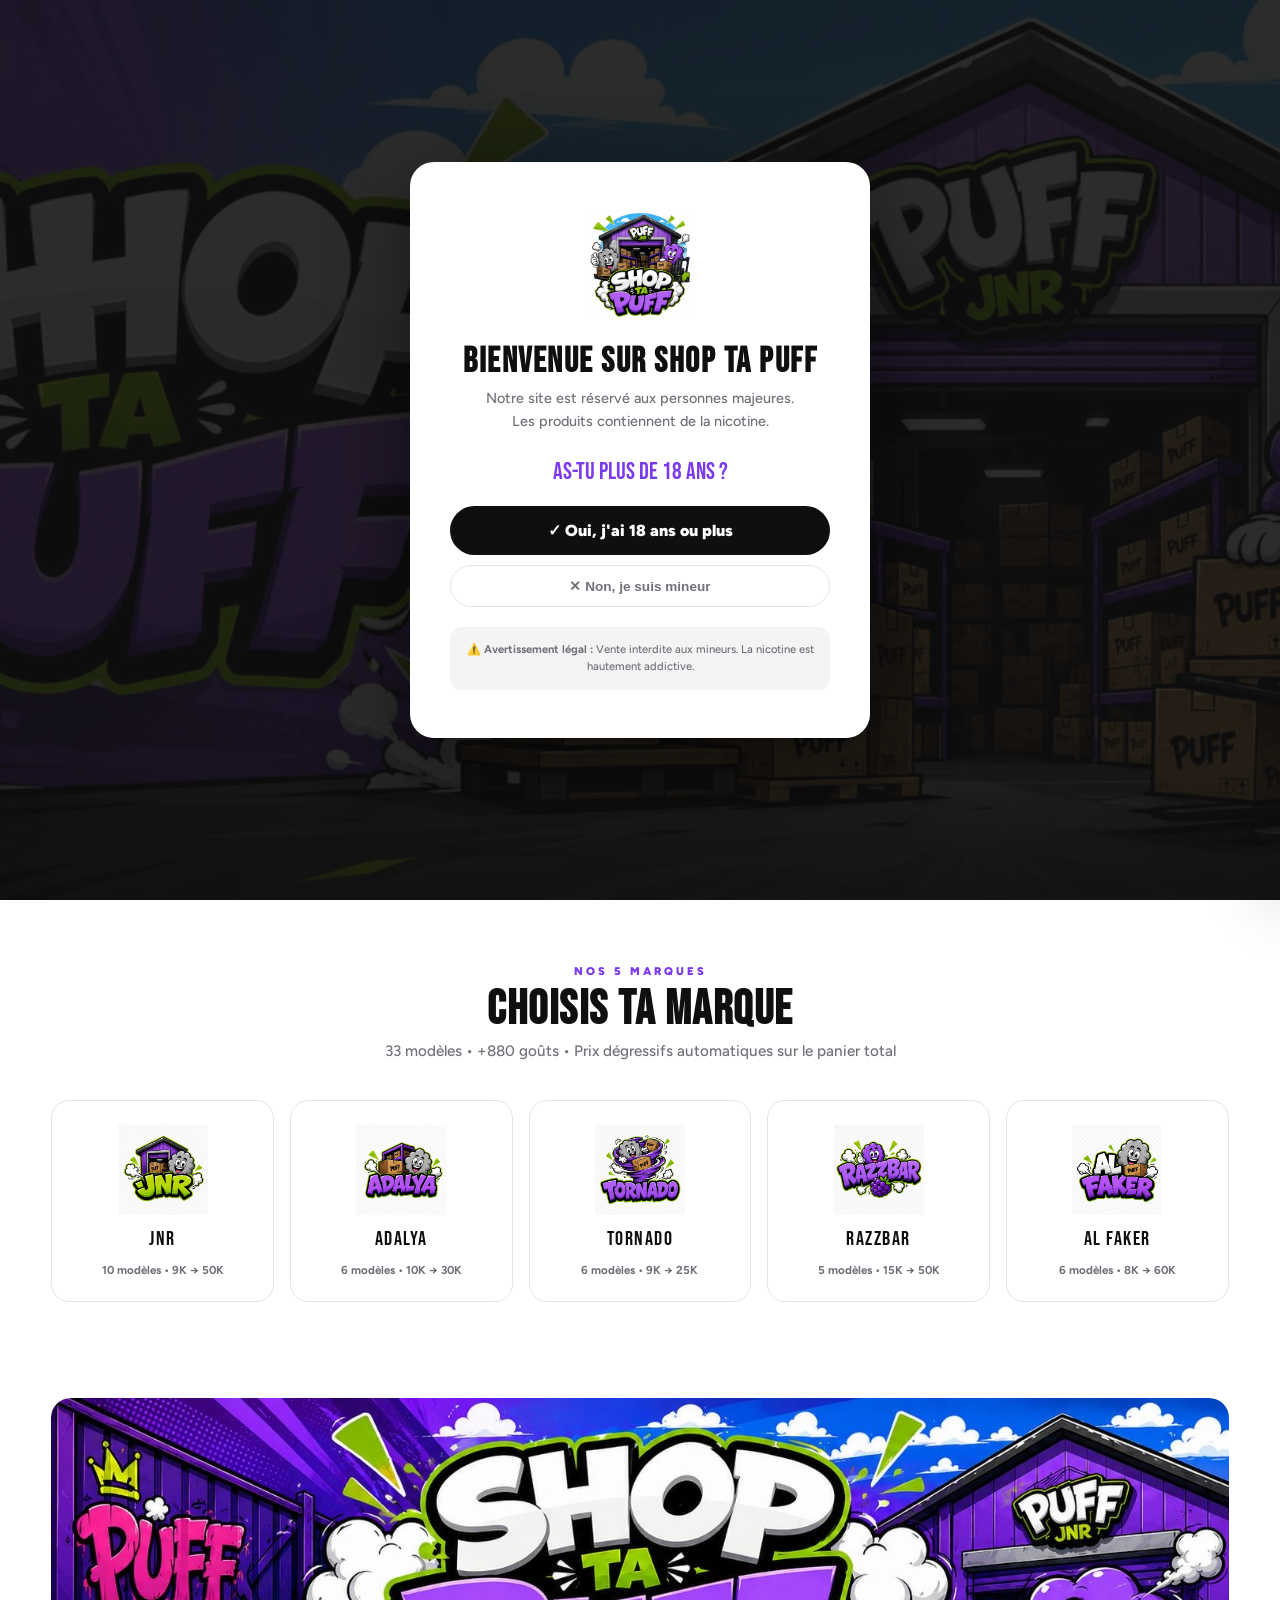
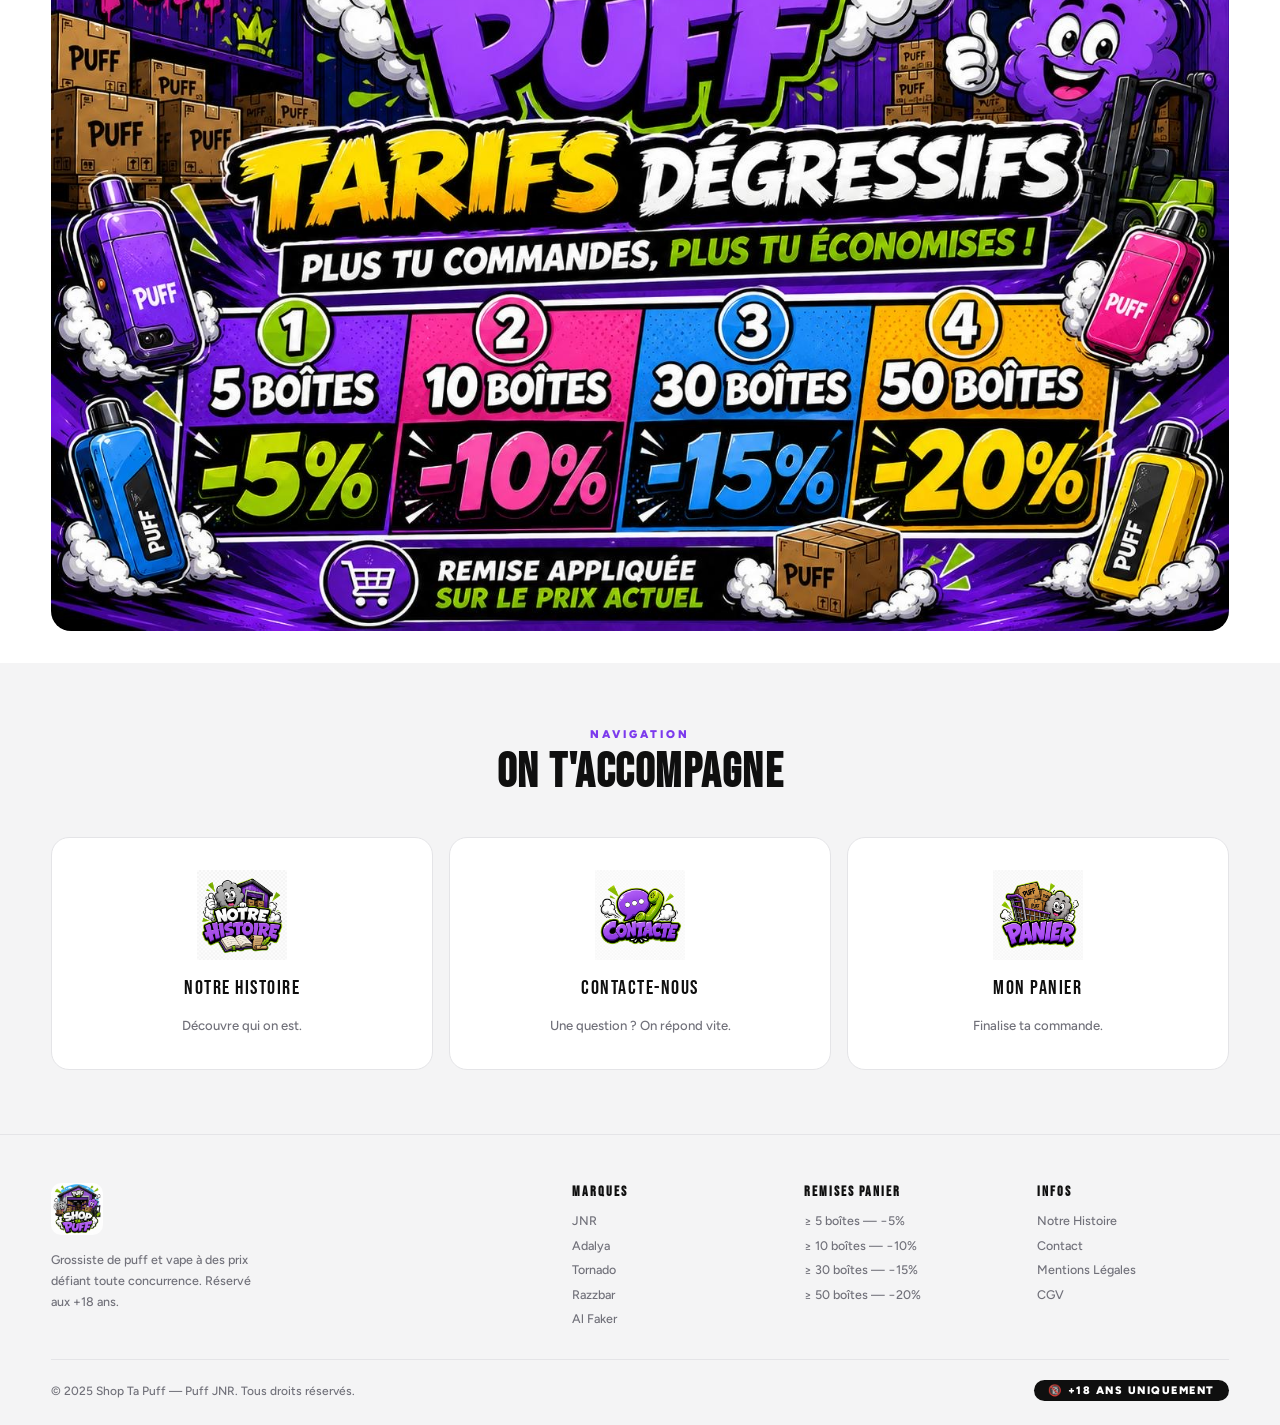
<file: index.html>
<!DOCTYPE html>
<html lang="fr">
<head>
<meta charset="UTF-8"><meta name="viewport" content="width=device-width,initial-scale=1">
<title>Shop Ta Puff — Grossiste Puff & Vape</title>
<link href="https://fonts.googleapis.com/css2?family=Bebas+Neue&family=Figtree:wght@400;500;700;900&display=swap" rel="stylesheet">
<link rel="stylesheet" href="style.css">
</head>
<body class="locked">

<!-- AGE GATE -->
<div class="agegate" id="ageGate">
  <div class="agegate-card">
    <img class="agegate-logo" src="img001.jpg" alt="Shop Ta Puff">
    <h2 class="agegate-title">Bienvenue sur Shop Ta Puff</h2>
    <p class="agegate-sub">Notre site est réservé aux personnes majeures.<br>Les produits contiennent de la nicotine.</p>
    <p class="agegate-q">As-tu plus de 18 ans ?</p>
    <button class="ag-yes" onclick="acceptAge()">✓ Oui, j'ai 18 ans ou plus</button>
    <button class="ag-no" onclick="rejectAge()">✕ Non, je suis mineur</button>
    <div class="ag-warn"><strong>⚠️ Avertissement légal :</strong> Vente interdite aux mineurs. La nicotine est hautement addictive.</div>
  </div>
</div>

<!-- NAV -->
<nav id="nav">
  <div class="nl" onclick="go('home')">
    <img src="img001.jpg" alt="STP">
    <div><div class="nln">Shop Ta Puff</div><div class="nls">by Puff JNR</div></div>
  </div>
  <ul class="nul">
    <li><a onclick="go('home')" id="a-home" class="ac">Accueil</a></li>
    <li><a onclick="go('jnr')" id="a-jnr">JNR</a></li>
    <li><a onclick="go('adalya')" id="a-adalya">Adalya</a></li>
    <li><a onclick="go('tornado')" id="a-tornado">Tornado</a></li>
    <li><a onclick="go('razzbar')" id="a-razzbar">Razzbar</a></li>
    <li><a onclick="go('alfaker')" id="a-alfaker">Al Faker</a></li>
    <li><a onclick="go('histoire')" id="a-histoire">Histoire</a></li>
    <li><a onclick="go('contact')" id="a-contact">Contact</a></li>
  </ul>
  <div style="display:flex;align-items:center;gap:.75rem">
    <button class="ncb" onclick="openCart()">🛒 Panier<span class="nbb" id="nbb">0</span></button>
    <button class="ham" id="ham" onclick="tM()"><span></span><span></span><span></span></button>
  </div>
</nav>

<div class="mnv" id="mnv">
  <a onclick="go('home');tM()">Accueil</a>
  <a onclick="go('jnr');tM()">JNR</a>
  <a onclick="go('adalya');tM()">Adalya</a>
  <a onclick="go('tornado');tM()">Tornado</a>
  <a onclick="go('razzbar');tM()">Razzbar</a>
  <a onclick="go('alfaker');tM()">Al Faker</a>
  <a onclick="go('histoire');tM()">Notre Histoire</a>
  <a onclick="go('contact');tM()">Contact</a>
  <a onclick="go('legal');tM()" style="font-size:1.2rem;color:var(--gy)">Mentions Légales</a>
</div>

<!-- HOME -->
<div class="pg ac" id="pg-home">
  <section>
    <img class="hero-img-desk" src="img002.jpg" alt="Shop Ta Puff">
    <img class="hero-img-mob"  src="img003.jpg"  alt="Shop Ta Puff">
    <div class="hero-ctas">
      <button class="btn-pri" onclick="go('jnr')">Voir le catalogue →</button>
      <button class="btn-sec" onclick="document.getElementById('sec-marques').scrollIntoView({behavior:'smooth'})">Nos marques</button>
    </div>
  </section>

  <section class="section" id="sec-marques">
    <div class="sec-head">
      <p class="eyebrow">Nos 5 marques</p>
      <h2 class="sec-title">Choisis ta marque</h2>
      <p class="sec-sub">33 modèles • +880 goûts • Prix dégressifs automatiques sur le panier total</p>
    </div>
    <div class="bgr">
      <div class="bc" onclick="go('jnr')"><img class="bci" src="img004.jpg" alt="JNR"><span class="bcn">JNR</span><span class="bcd">10 modèles • 9K → 50K</span></div>
      <div class="bc" onclick="go('adalya')"><img class="bci" src="img005.jpg" alt="Adalya"><span class="bcn">Adalya</span><span class="bcd">6 modèles • 10K → 30K</span></div>
      <div class="bc" onclick="go('tornado')"><img class="bci" src="img006.jpg" alt="Tornado"><span class="bcn">Tornado</span><span class="bcd">6 modèles • 9K → 25K</span></div>
      <div class="bc" onclick="go('razzbar')"><img class="bci" src="img007.jpg" alt="Razzbar"><span class="bcn">Razzbar</span><span class="bcd">5 modèles • 15K → 50K</span></div>
      <div class="bc" onclick="go('alfaker')"><img class="bci" src="img008.jpg" alt="Al Faker"><span class="bcn">Al Faker</span><span class="bcd">6 modèles • 8K → 60K</span></div>
    </div>
  </section>

  <section class="promo-section">
    <img class="promo-img-desk" src="img009.jpg" alt="Tarifs dégressifs" onclick="go('jnr')">
    <img class="promo-img-mob"  src="img010.jpg"  alt="Tarifs dégressifs" onclick="go('jnr')">
  </section>

  <section class="section" style="background:var(--lt)">
    <div class="sec-head">
      <p class="eyebrow">Navigation</p>
      <h2 class="sec-title">On t'accompagne</h2>
    </div>
    <div class="nvg">
      <div class="nvc" onclick="go('histoire')"><img src="img011.jpg" alt="Histoire"><span class="nvt">Notre Histoire</span><span class="nvd">Découvre qui on est.</span></div>
      <div class="nvc" onclick="go('contact')"><img src="img012.jpg" alt="Contact"><span class="nvt">Contacte-nous</span><span class="nvd">Une question ? On répond vite.</span></div>
      <div class="nvc" onclick="openCart()"><img src="img013.jpg" alt="Panier"><span class="nvt">Mon Panier</span><span class="nvd">Finalise ta commande.</span></div>
    </div>
  </section>

  <footer>
    <div class="fg-grid">
      <div class="fb"><img src="img001.jpg" alt="Logo"><p>Grossiste de puff et vape à des prix défiant toute concurrence. Réservé aux +18 ans.</p></div>
      <div class="fc"><h5>Marques</h5><ul>
        <li><a onclick="go('jnr')">JNR</a></li><li><a onclick="go('adalya')">Adalya</a></li>
        <li><a onclick="go('tornado')">Tornado</a></li><li><a onclick="go('razzbar')">Razzbar</a></li>
        <li><a onclick="go('alfaker')">Al Faker</a></li>
      </ul></div>
      <div class="fc"><h5>Remises panier</h5><ul>
        <li><a>≥ 5 boîtes — −5%</a></li><li><a>≥ 10 boîtes — −10%</a></li>
        <li><a>≥ 30 boîtes — −15%</a></li><li><a>≥ 50 boîtes — −20%</a></li>
      </ul></div>
      <div class="fc"><h5>Infos</h5><ul>
        <li><a onclick="go('histoire')">Notre Histoire</a></li>
        <li><a onclick="go('contact')">Contact</a></li>
        <li><a onclick="go('legal')">Mentions Légales</a></li>
        <li><a onclick="go('legal')">CGV</a></li>
      </ul></div>
    </div>
    <div class="fbt"><p>© 2025 Shop Ta Puff — Puff JNR. Tous droits réservés.</p><span class="agb">🔞 +18 ANS UNIQUEMENT</span></div>
  </footer>
</div>


<div class="pg" id="pg-jnr">
  <div class="chd" style="background:#7C3AED"><div class="chdi">
    <img class="chl" src="img004.jpg" alt="JNR">
    <div class="cht">
      <div class="chbr"><a onclick="go('home')">Accueil</a> › JNR</div>
      <h1 class="chmain">JNR</h1><p class="chsub">10 modèles • Boîtes de 10</p>
    </div>
  </div></div>
  <div class="fbr"><span class="flbl">Filtrer :</span><button class="fc2 on" onclick="fi(this,'all','jnr')">Tous (10)</button><button class="fc2" onclick="fi(this,'alien','jnr')">Alien 🛸</button><button class="fc2" onclick="fi(this,'shisha','jnr')">Shisha</button><button class="fc2" onclick="fi(this,'aerox','jnr')">AeroX</button><button class="fc2" onclick="fi(this,'mega','jnr')">Mega Box</button></div>
  <div class="gw"><p class="gcn" id="cn-jnr">10 produits</p><div class="pgrid" id="gr-jnr"><div class="pc" data-b="jnr" data-s="alien" data-model="JNR 9K Alien" data-flavors="[{&quot;name&quot;: &quot;Mixed Berry&quot;, &quot;emoji&quot;: &quot;🫐🍓&quot;, &quot;cats&quot;: [&quot;fruit&quot;]}, {&quot;name&quot;: &quot;Blueberry Raspberry&quot;, &quot;emoji&quot;: &quot;🫐🍓&quot;, &quot;cats&quot;: [&quot;fruit&quot;, &quot;mix&quot;]}, {&quot;name&quot;: &quot;Blueberry Cherry Cranberry&quot;, &quot;emoji&quot;: &quot;🫐🍒&quot;, &quot;cats&quot;: [&quot;fruit&quot;, &quot;mix&quot;]}, {&quot;name&quot;: &quot;Blue Razz Cherry&quot;, &quot;emoji&quot;: &quot;🫐🍒&quot;, &quot;cats&quot;: [&quot;fruit&quot;]}, {&quot;name&quot;: &quot;Blue Razz Ice&quot;, &quot;emoji&quot;: &quot;🫐🧊&quot;, &quot;cats&quot;: [&quot;ice&quot;]}, {&quot;name&quot;: &quot;Blueberry Ice&quot;, &quot;emoji&quot;: &quot;🫐🧊&quot;, &quot;cats&quot;: [&quot;ice&quot;, &quot;fruit&quot;, &quot;mix&quot;]}, {&quot;name&quot;: &quot;Mr Blue&quot;, &quot;emoji&quot;: &quot;🫐💙&quot;, &quot;cats&quot;: [&quot;fruit&quot;]}, {&quot;name&quot;: &quot;Lemon & Lime&quot;, &quot;emoji&quot;: &quot;🍋🟢&quot;, &quot;cats&quot;: [&quot;fruit&quot;, &quot;mix&quot;]}, {&quot;name&quot;: &quot;Lemon Lime&quot;, &quot;emoji&quot;: &quot;🍋🟢&quot;, &quot;cats&quot;: [&quot;fruit&quot;, &quot;mix&quot;]}, {&quot;name&quot;: &quot;Gummy Bear&quot;, &quot;emoji&quot;: &quot;🍬🐻&quot;, &quot;cats&quot;: [&quot;bonbon&quot;]}, {&quot;name&quot;: &quot;Watermelon Lychee&quot;, &quot;emoji&quot;: &quot;🍉🌸&quot;, &quot;cats&quot;: [&quot;tropical&quot;, &quot;fruit&quot;, &quot;mix&quot;]}, {&quot;name&quot;: &quot;Watermelon Bubblegum&quot;, &quot;emoji&quot;: &quot;🍉🍬&quot;, &quot;cats&quot;: [&quot;bonbon&quot;, &quot;fruit&quot;, &quot;mix&quot;]}, {&quot;name&quot;: &quot;Strawberry Candy Ice&quot;, &quot;emoji&quot;: &quot;🍓🍬🧊&quot;, &quot;cats&quot;: [&quot;bonbon&quot;, &quot;ice&quot;, &quot;fruit&quot;, &quot;mix&quot;]}, {&quot;name&quot;: &quot;Strawberry Kiwi&quot;, &quot;emoji&quot;: &quot;🍓🥝&quot;, &quot;cats&quot;: [&quot;tropical&quot;, &quot;fruit&quot;, &quot;mix&quot;]}, {&quot;name&quot;: &quot;Strawberry Banana&quot;, &quot;emoji&quot;: &quot;🍓🍌&quot;, &quot;cats&quot;: [&quot;fruit&quot;, &quot;mix&quot;]}, {&quot;name&quot;: &quot;Strawberry Mango&quot;, &quot;emoji&quot;: &quot;🍓🥭&quot;, &quot;cats&quot;: [&quot;tropical&quot;, &quot;fruit&quot;, &quot;mix&quot;]}, {&quot;name&quot;: &quot;Strawberry Watermelon&quot;, &quot;emoji&quot;: &quot;🍓🍉&quot;, &quot;cats&quot;: [&quot;fruit&quot;, &quot;mix&quot;]}, {&quot;name&quot;: &quot;Strawberry Ice&quot;, &quot;emoji&quot;: &quot;🍓🧊&quot;, &quot;cats&quot;: [&quot;ice&quot;, &quot;fruit&quot;, &quot;mix&quot;]}, {&quot;name&quot;: &quot;Peach Mango Ice&quot;, &quot;emoji&quot;: &quot;🍑🥭🧊&quot;, &quot;cats&quot;: [&quot;ice&quot;, &quot;fruit&quot;, &quot;tropical&quot;, &quot;mix&quot;]}, {&quot;name&quot;: &quot;Peach Mango Pineapple&quot;, &quot;emoji&quot;: &quot;🍑🥭🍍&quot;, &quot;cats&quot;: [&quot;tropical&quot;, &quot;fruit&quot;, &quot;mix&quot;]}, {&quot;name&quot;: &quot;Pineapple Peach Mango&quot;, &quot;emoji&quot;: &quot;🍍🍑🥭&quot;, &quot;cats&quot;: [&quot;tropical&quot;, &quot;fruit&quot;, &quot;mix&quot;]}, {&quot;name&quot;: &quot;Mango Peach Watermelon&quot;, &quot;emoji&quot;: &quot;🥭🍑🍉&quot;, &quot;cats&quot;: [&quot;tropical&quot;, &quot;fruit&quot;, &quot;mix&quot;]}, {&quot;name&quot;: &quot;Grape Ice&quot;, &quot;emoji&quot;: &quot;🍇🧊&quot;, &quot;cats&quot;: [&quot;ice&quot;, &quot;fruit&quot;]}, {&quot;name&quot;: &quot;Cola Ice&quot;, &quot;emoji&quot;: &quot;🥤🧊&quot;, &quot;cats&quot;: [&quot;ice&quot;, &quot;boisson&quot;]}, {&quot;name&quot;: &quot;Banana Ice&quot;, &quot;emoji&quot;: &quot;🍌🧊&quot;, &quot;cats&quot;: [&quot;ice&quot;, &quot;fruit&quot;]}, {&quot;name&quot;: &quot;Lush Ice&quot;, &quot;emoji&quot;: &quot;🍉🧊&quot;, &quot;cats&quot;: [&quot;ice&quot;]}, {&quot;name&quot;: &quot;Mixed Fruit&quot;, &quot;emoji&quot;: &quot;🍓🍍🍉&quot;, &quot;cats&quot;: [&quot;fruit&quot;]}]" data-pb="32" data-box="10" data-u="3.2">
  <div class="pc-img">
    <img src="img014.jpg" alt="JNR 9K Alien" loading="lazy"><span class="pbdg bh">Hot 🔥</span>
    <span class="ppf">9,000 puffs</span>
  </div>
  <div class="pc-info">
    <div><div class="pc-title">JNR 9K Alien</div><div class="pc-series">Série Alien • Mesh Coil</div>
    <div class="pc-binfo">📦 Boîte de 10 • 27 goûts</div></div>
    <div class="pc-flavor">
      <div class="pc-lbl">Goût</div>
      <button class="flv-btn" onclick="openFP(this)"><span class="flv-cur">— Choisir un goût —</span><span>▾</span></button>
    </div>
    <div>
      <div class="pc-lbl">Quantité de boîtes</div>
      <div class="qty-row">
        <div class="qty-ctrl">
          <button class="qty-btn" onclick="chgQ(this,-1)">−</button>
          <span class="qty-n">1</span>
          <button class="qty-btn" onclick="chgQ(this,1)">+</button>
        </div>
        <div class="qty-info">
          <div><div class="qi-lbl">Prix unitaire</div><div class="qi-val" data-out="u">3.20€</div></div>
          <div><div class="qi-lbl">/ boîte</div><div class="qi-val" data-out="b">32.00€</div></div>
        </div>
      </div>
    </div>
    <button class="add-btn" onclick="addCart(this,'JNR 9K Alien','img014.jpg')">Ajouter au panier →</button>
  </div>
</div><div class="pc" data-b="jnr" data-s="alien" data-model="JNR 10K Alien" data-flavors="[{&quot;name&quot;: &quot;Mixed Berry&quot;, &quot;emoji&quot;: &quot;🫐🍓&quot;, &quot;cats&quot;: [&quot;fruit&quot;]}, {&quot;name&quot;: &quot;Blueberry Raspberry&quot;, &quot;emoji&quot;: &quot;🫐🍓&quot;, &quot;cats&quot;: [&quot;fruit&quot;, &quot;mix&quot;]}, {&quot;name&quot;: &quot;Blueberry Cherry Cranberry&quot;, &quot;emoji&quot;: &quot;🫐🍒&quot;, &quot;cats&quot;: [&quot;fruit&quot;, &quot;mix&quot;]}, {&quot;name&quot;: &quot;Blue Razz Cherry&quot;, &quot;emoji&quot;: &quot;🫐🍒&quot;, &quot;cats&quot;: [&quot;fruit&quot;]}, {&quot;name&quot;: &quot;Blue Razz Ice&quot;, &quot;emoji&quot;: &quot;🫐🧊&quot;, &quot;cats&quot;: [&quot;ice&quot;]}, {&quot;name&quot;: &quot;Blueberry Ice&quot;, &quot;emoji&quot;: &quot;🫐🧊&quot;, &quot;cats&quot;: [&quot;ice&quot;, &quot;fruit&quot;, &quot;mix&quot;]}, {&quot;name&quot;: &quot;Mr Blue&quot;, &quot;emoji&quot;: &quot;🫐💙&quot;, &quot;cats&quot;: [&quot;fruit&quot;]}, {&quot;name&quot;: &quot;Lemon & Lime&quot;, &quot;emoji&quot;: &quot;🍋🟢&quot;, &quot;cats&quot;: [&quot;fruit&quot;, &quot;mix&quot;]}, {&quot;name&quot;: &quot;Lemon Lime&quot;, &quot;emoji&quot;: &quot;🍋🟢&quot;, &quot;cats&quot;: [&quot;fruit&quot;, &quot;mix&quot;]}, {&quot;name&quot;: &quot;Gummy Bear&quot;, &quot;emoji&quot;: &quot;🍬🐻&quot;, &quot;cats&quot;: [&quot;bonbon&quot;]}, {&quot;name&quot;: &quot;Watermelon Lychee&quot;, &quot;emoji&quot;: &quot;🍉🌸&quot;, &quot;cats&quot;: [&quot;tropical&quot;, &quot;fruit&quot;, &quot;mix&quot;]}, {&quot;name&quot;: &quot;Watermelon Bubblegum&quot;, &quot;emoji&quot;: &quot;🍉🍬&quot;, &quot;cats&quot;: [&quot;bonbon&quot;, &quot;fruit&quot;, &quot;mix&quot;]}, {&quot;name&quot;: &quot;Strawberry Candy Ice&quot;, &quot;emoji&quot;: &quot;🍓🍬🧊&quot;, &quot;cats&quot;: [&quot;bonbon&quot;, &quot;ice&quot;, &quot;fruit&quot;, &quot;mix&quot;]}, {&quot;name&quot;: &quot;Strawberry Kiwi&quot;, &quot;emoji&quot;: &quot;🍓🥝&quot;, &quot;cats&quot;: [&quot;tropical&quot;, &quot;fruit&quot;, &quot;mix&quot;]}, {&quot;name&quot;: &quot;Strawberry Banana&quot;, &quot;emoji&quot;: &quot;🍓🍌&quot;, &quot;cats&quot;: [&quot;fruit&quot;, &quot;mix&quot;]}, {&quot;name&quot;: &quot;Strawberry Mango&quot;, &quot;emoji&quot;: &quot;🍓🥭&quot;, &quot;cats&quot;: [&quot;tropical&quot;, &quot;fruit&quot;, &quot;mix&quot;]}, {&quot;name&quot;: &quot;Strawberry Watermelon&quot;, &quot;emoji&quot;: &quot;🍓🍉&quot;, &quot;cats&quot;: [&quot;fruit&quot;, &quot;mix&quot;]}, {&quot;name&quot;: &quot;Strawberry Ice&quot;, &quot;emoji&quot;: &quot;🍓🧊&quot;, &quot;cats&quot;: [&quot;ice&quot;, &quot;fruit&quot;, &quot;mix&quot;]}, {&quot;name&quot;: &quot;Peach Mango Ice&quot;, &quot;emoji&quot;: &quot;🍑🥭🧊&quot;, &quot;cats&quot;: [&quot;ice&quot;, &quot;fruit&quot;, &quot;tropical&quot;, &quot;mix&quot;]}, {&quot;name&quot;: &quot;Pineapple Peach Mango&quot;, &quot;emoji&quot;: &quot;🍍🍑🥭&quot;, &quot;cats&quot;: [&quot;tropical&quot;, &quot;fruit&quot;, &quot;mix&quot;]}, {&quot;name&quot;: &quot;Mango Peach Watermelon&quot;, &quot;emoji&quot;: &quot;🥭🍑🍉&quot;, &quot;cats&quot;: [&quot;tropical&quot;, &quot;fruit&quot;, &quot;mix&quot;]}, {&quot;name&quot;: &quot;Grape Ice&quot;, &quot;emoji&quot;: &quot;🍇🧊&quot;, &quot;cats&quot;: [&quot;ice&quot;, &quot;fruit&quot;]}, {&quot;name&quot;: &quot;Cola Ice&quot;, &quot;emoji&quot;: &quot;🥤🧊&quot;, &quot;cats&quot;: [&quot;ice&quot;, &quot;boisson&quot;]}, {&quot;name&quot;: &quot;Banana Ice&quot;, &quot;emoji&quot;: &quot;🍌🧊&quot;, &quot;cats&quot;: [&quot;ice&quot;, &quot;fruit&quot;]}, {&quot;name&quot;: &quot;Lush Ice&quot;, &quot;emoji&quot;: &quot;🍉🧊&quot;, &quot;cats&quot;: [&quot;ice&quot;]}, {&quot;name&quot;: &quot;Rainbow Candy&quot;, &quot;emoji&quot;: &quot;🌈🍬&quot;, &quot;cats&quot;: [&quot;bonbon&quot;]}]" data-pb="36" data-box="10" data-u="3.6">
  <div class="pc-img">
    <img src="img015.jpg" alt="JNR 10K Alien" loading="lazy"><span class="pbdg bn">Nouveau</span>
    <span class="ppf">10,000 puffs</span>
  </div>
  <div class="pc-info">
    <div><div class="pc-title">JNR 10K Alien</div><div class="pc-series">Série Alien • 650mAh</div>
    <div class="pc-binfo">📦 Boîte de 10 • 26 goûts</div></div>
    <div class="pc-flavor">
      <div class="pc-lbl">Goût</div>
      <button class="flv-btn" onclick="openFP(this)"><span class="flv-cur">— Choisir un goût —</span><span>▾</span></button>
    </div>
    <div>
      <div class="pc-lbl">Quantité de boîtes</div>
      <div class="qty-row">
        <div class="qty-ctrl">
          <button class="qty-btn" onclick="chgQ(this,-1)">−</button>
          <span class="qty-n">1</span>
          <button class="qty-btn" onclick="chgQ(this,1)">+</button>
        </div>
        <div class="qty-info">
          <div><div class="qi-lbl">Prix unitaire</div><div class="qi-val" data-out="u">3.60€</div></div>
          <div><div class="qi-lbl">/ boîte</div><div class="qi-val" data-out="b">36.00€</div></div>
        </div>
      </div>
    </div>
    <button class="add-btn" onclick="addCart(this,'JNR 10K Alien','img015.jpg')">Ajouter au panier →</button>
  </div>
</div><div class="pc" data-b="jnr" data-s="shisha" data-model="JNR 12K Shisha" data-flavors="[{&quot;name&quot;: &quot;Love 66&quot;, &quot;emoji&quot;: &quot;💜🍉🍓&quot;, &quot;cats&quot;: [&quot;chicha&quot;]}, {&quot;name&quot;: &quot;Magic Love&quot;, &quot;emoji&quot;: &quot;💜🍓&quot;, &quot;cats&quot;: [&quot;chicha&quot;]}, {&quot;name&quot;: &quot;Lady Killer&quot;, &quot;emoji&quot;: &quot;🍑🥭🌿&quot;, &quot;cats&quot;: [&quot;chicha&quot;]}, {&quot;name&quot;: &quot;Lady Killa&quot;, &quot;emoji&quot;: &quot;🍑🥭🌿&quot;, &quot;cats&quot;: [&quot;chicha&quot;]}, {&quot;name&quot;: &quot;Hawaii&quot;, &quot;emoji&quot;: &quot;🍍🥭🌴&quot;, &quot;cats&quot;: [&quot;tropical&quot;, &quot;chicha&quot;]}, {&quot;name&quot;: &quot;Blue Melon&quot;, &quot;emoji&quot;: &quot;🫐🍈&quot;, &quot;cats&quot;: [&quot;fruit&quot;, &quot;chicha&quot;]}, {&quot;name&quot;: &quot;Blueberry Mint&quot;, &quot;emoji&quot;: &quot;🫐🌿&quot;, &quot;cats&quot;: [&quot;fruit&quot;, &quot;menthe&quot;, &quot;chicha&quot;, &quot;mix&quot;]}, {&quot;name&quot;: &quot;Blueberry On Ice&quot;, &quot;emoji&quot;: &quot;🫐🧊&quot;, &quot;cats&quot;: [&quot;ice&quot;, &quot;fruit&quot;, &quot;mix&quot;]}, {&quot;name&quot;: &quot;Blueberry Gum&quot;, &quot;emoji&quot;: &quot;🫐🍬&quot;, &quot;cats&quot;: [&quot;fruit&quot;, &quot;mix&quot;]}, {&quot;name&quot;: &quot;Blueberry Raspberry&quot;, &quot;emoji&quot;: &quot;🫐🍓&quot;, &quot;cats&quot;: [&quot;fruit&quot;, &quot;mix&quot;]}, {&quot;name&quot;: &quot;Blue Razz Ice&quot;, &quot;emoji&quot;: &quot;🫐🧊&quot;, &quot;cats&quot;: [&quot;ice&quot;]}, {&quot;name&quot;: &quot;Blue Razz Cherry&quot;, &quot;emoji&quot;: &quot;🫐🍒&quot;, &quot;cats&quot;: [&quot;fruit&quot;]}, {&quot;name&quot;: &quot;Mango Banana&quot;, &quot;emoji&quot;: &quot;🥭🍌&quot;, &quot;cats&quot;: [&quot;tropical&quot;, &quot;fruit&quot;, &quot;mix&quot;]}, {&quot;name&quot;: &quot;Mango Ice&quot;, &quot;emoji&quot;: &quot;🥭🧊&quot;, &quot;cats&quot;: [&quot;ice&quot;, &quot;fruit&quot;, &quot;tropical&quot;]}, {&quot;name&quot;: &quot;Peach Ice&quot;, &quot;emoji&quot;: &quot;🍑🧊&quot;, &quot;cats&quot;: [&quot;ice&quot;, &quot;fruit&quot;]}, {&quot;name&quot;: &quot;Peach Mango Ice&quot;, &quot;emoji&quot;: &quot;🍑🥭🧊&quot;, &quot;cats&quot;: [&quot;ice&quot;, &quot;fruit&quot;, &quot;tropical&quot;, &quot;mix&quot;]}, {&quot;name&quot;: &quot;Watermelon Ice&quot;, &quot;emoji&quot;: &quot;🍉🧊&quot;, &quot;cats&quot;: [&quot;ice&quot;, &quot;fruit&quot;, &quot;mix&quot;]}, {&quot;name&quot;: &quot;Watermelon Bubblegum&quot;, &quot;emoji&quot;: &quot;🍉🍬&quot;, &quot;cats&quot;: [&quot;bonbon&quot;, &quot;fruit&quot;, &quot;mix&quot;]}, {&quot;name&quot;: &quot;Strawberry Kiwi&quot;, &quot;emoji&quot;: &quot;🍓🥝&quot;, &quot;cats&quot;: [&quot;tropical&quot;, &quot;fruit&quot;, &quot;mix&quot;]}, {&quot;name&quot;: &quot;Strawberry Ice&quot;, &quot;emoji&quot;: &quot;🍓🧊&quot;, &quot;cats&quot;: [&quot;ice&quot;, &quot;fruit&quot;, &quot;mix&quot;]}, {&quot;name&quot;: &quot;Strawberry Banana&quot;, &quot;emoji&quot;: &quot;🍓🍌&quot;, &quot;cats&quot;: [&quot;fruit&quot;, &quot;mix&quot;]}, {&quot;name&quot;: &quot;Cherry&quot;, &quot;emoji&quot;: &quot;🍒&quot;, &quot;cats&quot;: [&quot;fruit&quot;]}, {&quot;name&quot;: &quot;Cherry Ice&quot;, &quot;emoji&quot;: &quot;🍒🧊&quot;, &quot;cats&quot;: [&quot;ice&quot;, &quot;fruit&quot;]}, {&quot;name&quot;: &quot;Grape Ice&quot;, &quot;emoji&quot;: &quot;🍇🧊&quot;, &quot;cats&quot;: [&quot;ice&quot;, &quot;fruit&quot;]}, {&quot;name&quot;: &quot;Cola Ice&quot;, &quot;emoji&quot;: &quot;🥤🧊&quot;, &quot;cats&quot;: [&quot;ice&quot;, &quot;boisson&quot;]}, {&quot;name&quot;: &quot;Lemon Mint&quot;, &quot;emoji&quot;: &quot;🍋🌿&quot;, &quot;cats&quot;: [&quot;fruit&quot;, &quot;menthe&quot;]}, {&quot;name&quot;: &quot;Mint&quot;, &quot;emoji&quot;: &quot;🌿&quot;, &quot;cats&quot;: [&quot;menthe&quot;]}, {&quot;name&quot;: &quot;Cool Mint&quot;, &quot;emoji&quot;: &quot;🌿❄️&quot;, &quot;cats&quot;: [&quot;ice&quot;, &quot;menthe&quot;]}, {&quot;name&quot;: &quot;Gum Mint&quot;, &quot;emoji&quot;: &quot;🍬🌿&quot;, &quot;cats&quot;: [&quot;bonbon&quot;, &quot;menthe&quot;]}]" data-pb="36" data-box="10" data-u="3.6">
  <div class="pc-img">
    <img src="img016.jpg" alt="JNR 12K Shisha" loading="lazy"><span class="pbdg bt">Top vente</span>
    <span class="ppf">12,000 puffs</span>
  </div>
  <div class="pc-info">
    <div><div class="pc-title">JNR 12K Shisha</div><div class="pc-series">Hookah • Mesh Coil</div>
    <div class="pc-binfo">📦 Boîte de 10 • 29 goûts</div></div>
    <div class="pc-flavor">
      <div class="pc-lbl">Goût</div>
      <button class="flv-btn" onclick="openFP(this)"><span class="flv-cur">— Choisir un goût —</span><span>▾</span></button>
    </div>
    <div>
      <div class="pc-lbl">Quantité de boîtes</div>
      <div class="qty-row">
        <div class="qty-ctrl">
          <button class="qty-btn" onclick="chgQ(this,-1)">−</button>
          <span class="qty-n">1</span>
          <button class="qty-btn" onclick="chgQ(this,1)">+</button>
        </div>
        <div class="qty-info">
          <div><div class="qi-lbl">Prix unitaire</div><div class="qi-val" data-out="u">3.60€</div></div>
          <div><div class="qi-lbl">/ boîte</div><div class="qi-val" data-out="b">36.00€</div></div>
        </div>
      </div>
    </div>
    <button class="add-btn" onclick="addCart(this,'JNR 12K Shisha','img016.jpg')">Ajouter au panier →</button>
  </div>
</div><div class="pc" data-b="jnr" data-s="aerox" data-model="JNR 16K" data-flavors="[{&quot;name&quot;: &quot;Sakura Grape&quot;, &quot;emoji&quot;: &quot;🍇🌸&quot;, &quot;cats&quot;: [&quot;fruit&quot;]}, {&quot;name&quot;: &quot;Grape Ice&quot;, &quot;emoji&quot;: &quot;🍇🧊&quot;, &quot;cats&quot;: [&quot;ice&quot;, &quot;fruit&quot;]}, {&quot;name&quot;: &quot;Watermelon Ice&quot;, &quot;emoji&quot;: &quot;🍉🧊&quot;, &quot;cats&quot;: [&quot;ice&quot;, &quot;fruit&quot;, &quot;mix&quot;]}, {&quot;name&quot;: &quot;Watermelon Bubblegum&quot;, &quot;emoji&quot;: &quot;🍉🍬&quot;, &quot;cats&quot;: [&quot;bonbon&quot;, &quot;fruit&quot;, &quot;mix&quot;]}, {&quot;name&quot;: &quot;Watermelon Strawberry&quot;, &quot;emoji&quot;: &quot;🍉🍓&quot;, &quot;cats&quot;: [&quot;fruit&quot;, &quot;mix&quot;]}, {&quot;name&quot;: &quot;Blue Razz Ice&quot;, &quot;emoji&quot;: &quot;🫐🧊&quot;, &quot;cats&quot;: [&quot;ice&quot;]}, {&quot;name&quot;: &quot;Blue Razz Cherry&quot;, &quot;emoji&quot;: &quot;🫐🍒&quot;, &quot;cats&quot;: [&quot;fruit&quot;]}, {&quot;name&quot;: &quot;Blueberry Raspberry&quot;, &quot;emoji&quot;: &quot;🫐🍓&quot;, &quot;cats&quot;: [&quot;fruit&quot;, &quot;mix&quot;]}, {&quot;name&quot;: &quot;Blueberry Raspberry Cherry&quot;, &quot;emoji&quot;: &quot;🫐🍓🍒&quot;, &quot;cats&quot;: [&quot;fruit&quot;, &quot;mix&quot;]}, {&quot;name&quot;: &quot;Mixed Berries&quot;, &quot;emoji&quot;: &quot;🫐🍓&quot;, &quot;cats&quot;: [&quot;fruit&quot;]}, {&quot;name&quot;: &quot;Berry Burst&quot;, &quot;emoji&quot;: &quot;🫐💥&quot;, &quot;cats&quot;: [&quot;fruit&quot;]}, {&quot;name&quot;: &quot;Mango Passion Fruit&quot;, &quot;emoji&quot;: &quot;🥭🌴&quot;, &quot;cats&quot;: [&quot;tropical&quot;, &quot;fruit&quot;]}, {&quot;name&quot;: &quot;Mango Peach&quot;, &quot;emoji&quot;: &quot;🥭🍑&quot;, &quot;cats&quot;: [&quot;tropical&quot;, &quot;fruit&quot;, &quot;mix&quot;]}, {&quot;name&quot;: &quot;Mango Peach Watermelon&quot;, &quot;emoji&quot;: &quot;🥭🍑🍉&quot;, &quot;cats&quot;: [&quot;tropical&quot;, &quot;fruit&quot;, &quot;mix&quot;]}, {&quot;name&quot;: &quot;Strawberry Mango Peach&quot;, &quot;emoji&quot;: &quot;🍓🥭🍑&quot;, &quot;cats&quot;: [&quot;tropical&quot;, &quot;fruit&quot;, &quot;mix&quot;]}, {&quot;name&quot;: &quot;Strawberry Kiwi&quot;, &quot;emoji&quot;: &quot;🍓🥝&quot;, &quot;cats&quot;: [&quot;tropical&quot;, &quot;fruit&quot;, &quot;mix&quot;]}, {&quot;name&quot;: &quot;Strawberry Banana&quot;, &quot;emoji&quot;: &quot;🍓🍌&quot;, &quot;cats&quot;: [&quot;fruit&quot;, &quot;mix&quot;]}, {&quot;name&quot;: &quot;Strawberry Ice&quot;, &quot;emoji&quot;: &quot;🍓🧊&quot;, &quot;cats&quot;: [&quot;ice&quot;, &quot;fruit&quot;, &quot;mix&quot;]}, {&quot;name&quot;: &quot;Peach Ice&quot;, &quot;emoji&quot;: &quot;🍑🧊&quot;, &quot;cats&quot;: [&quot;ice&quot;, &quot;fruit&quot;]}, {&quot;name&quot;: &quot;Peach Mango Ice&quot;, &quot;emoji&quot;: &quot;🍑🥭🧊&quot;, &quot;cats&quot;: [&quot;ice&quot;, &quot;fruit&quot;, &quot;tropical&quot;, &quot;mix&quot;]}, {&quot;name&quot;: &quot;Cola Ice&quot;, &quot;emoji&quot;: &quot;🥤🧊&quot;, &quot;cats&quot;: [&quot;ice&quot;, &quot;boisson&quot;]}, {&quot;name&quot;: &quot;Lemon Lime&quot;, &quot;emoji&quot;: &quot;🍋🟢&quot;, &quot;cats&quot;: [&quot;fruit&quot;, &quot;mix&quot;]}, {&quot;name&quot;: &quot;Pineapple Ice&quot;, &quot;emoji&quot;: &quot;🍍🧊&quot;, &quot;cats&quot;: [&quot;ice&quot;, &quot;fruit&quot;, &quot;tropical&quot;, &quot;mix&quot;]}, {&quot;name&quot;: &quot;Pineapple Mango&quot;, &quot;emoji&quot;: &quot;🍍🥭&quot;, &quot;cats&quot;: [&quot;tropical&quot;, &quot;fruit&quot;, &quot;mix&quot;]}, {&quot;name&quot;: &quot;Lush Ice&quot;, &quot;emoji&quot;: &quot;🍉🧊&quot;, &quot;cats&quot;: [&quot;ice&quot;]}, {&quot;name&quot;: &quot;Mint&quot;, &quot;emoji&quot;: &quot;🌿&quot;, &quot;cats&quot;: [&quot;menthe&quot;]}, {&quot;name&quot;: &quot;Cool Mint&quot;, &quot;emoji&quot;: &quot;🌿❄️&quot;, &quot;cats&quot;: [&quot;ice&quot;, &quot;menthe&quot;]}]" data-pb="48" data-box="10" data-u="4.8">
  <div class="pc-img">
    <img src="img017.jpg" alt="JNR 16K" loading="lazy"><span class="pbdg bn">Nouveau</span>
    <span class="ppf">16,000 puffs</span>
  </div>
  <div class="pc-info">
    <div><div class="pc-title">JNR 16K</div><div class="pc-series">Écran digital • Mesh Coil</div>
    <div class="pc-binfo">📦 Boîte de 10 • 27 goûts</div></div>
    <div class="pc-flavor">
      <div class="pc-lbl">Goût</div>
      <button class="flv-btn" onclick="openFP(this)"><span class="flv-cur">— Choisir un goût —</span><span>▾</span></button>
    </div>
    <div>
      <div class="pc-lbl">Quantité de boîtes</div>
      <div class="qty-row">
        <div class="qty-ctrl">
          <button class="qty-btn" onclick="chgQ(this,-1)">−</button>
          <span class="qty-n">1</span>
          <button class="qty-btn" onclick="chgQ(this,1)">+</button>
        </div>
        <div class="qty-info">
          <div><div class="qi-lbl">Prix unitaire</div><div class="qi-val" data-out="u">4.80€</div></div>
          <div><div class="qi-lbl">/ boîte</div><div class="qi-val" data-out="b">48.00€</div></div>
        </div>
      </div>
    </div>
    <button class="add-btn" onclick="addCart(this,'JNR 16K','img017.jpg')">Ajouter au panier →</button>
  </div>
</div><div class="pc" data-b="jnr" data-s="aerox" data-model="JNR 18K" data-flavors="[{&quot;name&quot;: &quot;Peach Ice&quot;, &quot;emoji&quot;: &quot;🍑🧊&quot;, &quot;cats&quot;: [&quot;ice&quot;, &quot;fruit&quot;]}, {&quot;name&quot;: &quot;Berry Burst&quot;, &quot;emoji&quot;: &quot;🫐💥&quot;, &quot;cats&quot;: [&quot;fruit&quot;]}, {&quot;name&quot;: &quot;Strawberry Banana&quot;, &quot;emoji&quot;: &quot;🍓🍌&quot;, &quot;cats&quot;: [&quot;fruit&quot;, &quot;mix&quot;]}, {&quot;name&quot;: &quot;Cola Ice&quot;, &quot;emoji&quot;: &quot;🥤🧊&quot;, &quot;cats&quot;: [&quot;ice&quot;, &quot;boisson&quot;]}, {&quot;name&quot;: &quot;Blue Razz Ice&quot;, &quot;emoji&quot;: &quot;🫐🧊&quot;, &quot;cats&quot;: [&quot;ice&quot;]}, {&quot;name&quot;: &quot;Blue Razz Cherry&quot;, &quot;emoji&quot;: &quot;🫐🍒&quot;, &quot;cats&quot;: [&quot;fruit&quot;]}, {&quot;name&quot;: &quot;Blueberry Raspberry&quot;, &quot;emoji&quot;: &quot;🫐🍓&quot;, &quot;cats&quot;: [&quot;fruit&quot;, &quot;mix&quot;]}, {&quot;name&quot;: &quot;Blueberry Raspberry Cherry&quot;, &quot;emoji&quot;: &quot;🫐🍓🍒&quot;, &quot;cats&quot;: [&quot;fruit&quot;, &quot;mix&quot;]}, {&quot;name&quot;: &quot;Blueberry Sour Raspberry&quot;, &quot;emoji&quot;: &quot;🫐🍓⚡&quot;, &quot;cats&quot;: [&quot;fruit&quot;, &quot;mix&quot;]}, {&quot;name&quot;: &quot;Mixed Berries&quot;, &quot;emoji&quot;: &quot;🫐🍓&quot;, &quot;cats&quot;: [&quot;fruit&quot;]}, {&quot;name&quot;: &quot;Tangy Fruit Berries&quot;, &quot;emoji&quot;: &quot;🫐⚡&quot;, &quot;cats&quot;: [&quot;fruit&quot;]}, {&quot;name&quot;: &quot;Cherry Berry&quot;, &quot;emoji&quot;: &quot;🍒🫐&quot;, &quot;cats&quot;: [&quot;fruit&quot;, &quot;mix&quot;]}, {&quot;name&quot;: &quot;Strawberry Kiwi&quot;, &quot;emoji&quot;: &quot;🍓🥝&quot;, &quot;cats&quot;: [&quot;tropical&quot;, &quot;fruit&quot;, &quot;mix&quot;]}, {&quot;name&quot;: &quot;Strawberry Ice&quot;, &quot;emoji&quot;: &quot;🍓🧊&quot;, &quot;cats&quot;: [&quot;ice&quot;, &quot;fruit&quot;, &quot;mix&quot;]}, {&quot;name&quot;: &quot;Strawberry Watermelon&quot;, &quot;emoji&quot;: &quot;🍓🍉&quot;, &quot;cats&quot;: [&quot;fruit&quot;, &quot;mix&quot;]}, {&quot;name&quot;: &quot;Watermelon Ice&quot;, &quot;emoji&quot;: &quot;🍉🧊&quot;, &quot;cats&quot;: [&quot;ice&quot;, &quot;fruit&quot;, &quot;mix&quot;]}, {&quot;name&quot;: &quot;Watermelon Bubblegum&quot;, &quot;emoji&quot;: &quot;🍉🍬&quot;, &quot;cats&quot;: [&quot;bonbon&quot;, &quot;fruit&quot;, &quot;mix&quot;]}, {&quot;name&quot;: &quot;Mango Passion Fruit&quot;, &quot;emoji&quot;: &quot;🥭🌴&quot;, &quot;cats&quot;: [&quot;tropical&quot;, &quot;fruit&quot;]}, {&quot;name&quot;: &quot;Mango Peach Watermelon&quot;, &quot;emoji&quot;: &quot;🥭🍑🍉&quot;, &quot;cats&quot;: [&quot;tropical&quot;, &quot;fruit&quot;, &quot;mix&quot;]}, {&quot;name&quot;: &quot;Mango Ice&quot;, &quot;emoji&quot;: &quot;🥭🧊&quot;, &quot;cats&quot;: [&quot;ice&quot;, &quot;fruit&quot;, &quot;tropical&quot;]}, {&quot;name&quot;: &quot;Peach Mango Ice&quot;, &quot;emoji&quot;: &quot;🍑🥭🧊&quot;, &quot;cats&quot;: [&quot;ice&quot;, &quot;fruit&quot;, &quot;tropical&quot;, &quot;mix&quot;]}, {&quot;name&quot;: &quot;Pineapple Peach Mango&quot;, &quot;emoji&quot;: &quot;🍍🍑🥭&quot;, &quot;cats&quot;: [&quot;tropical&quot;, &quot;fruit&quot;, &quot;mix&quot;]}, {&quot;name&quot;: &quot;Pineapple Mango&quot;, &quot;emoji&quot;: &quot;🍍🥭&quot;, &quot;cats&quot;: [&quot;tropical&quot;, &quot;fruit&quot;, &quot;mix&quot;]}, {&quot;name&quot;: &quot;Sakura Grape&quot;, &quot;emoji&quot;: &quot;🍇🌸&quot;, &quot;cats&quot;: [&quot;fruit&quot;]}, {&quot;name&quot;: &quot;Grape Ice&quot;, &quot;emoji&quot;: &quot;🍇🧊&quot;, &quot;cats&quot;: [&quot;ice&quot;, &quot;fruit&quot;]}, {&quot;name&quot;: &quot;Cherry Cola&quot;, &quot;emoji&quot;: &quot;🍒🥤&quot;, &quot;cats&quot;: [&quot;fruit&quot;, &quot;boisson&quot;]}, {&quot;name&quot;: &quot;Lemon Lime&quot;, &quot;emoji&quot;: &quot;🍋🟢&quot;, &quot;cats&quot;: [&quot;fruit&quot;, &quot;mix&quot;]}, {&quot;name&quot;: &quot;Lemon Mint&quot;, &quot;emoji&quot;: &quot;🍋🌿&quot;, &quot;cats&quot;: [&quot;fruit&quot;, &quot;menthe&quot;]}, {&quot;name&quot;: &quot;Banana Ice&quot;, &quot;emoji&quot;: &quot;🍌🧊&quot;, &quot;cats&quot;: [&quot;ice&quot;, &quot;fruit&quot;]}, {&quot;name&quot;: &quot;Lush Ice&quot;, &quot;emoji&quot;: &quot;🍉🧊&quot;, &quot;cats&quot;: [&quot;ice&quot;]}, {&quot;name&quot;: &quot;Gummy Bear&quot;, &quot;emoji&quot;: &quot;🍬🐻&quot;, &quot;cats&quot;: [&quot;bonbon&quot;]}, {&quot;name&quot;: &quot;Rainbow Candy&quot;, &quot;emoji&quot;: &quot;🌈🍬&quot;, &quot;cats&quot;: [&quot;bonbon&quot;]}, {&quot;name&quot;: &quot;Mint&quot;, &quot;emoji&quot;: &quot;🌿&quot;, &quot;cats&quot;: [&quot;menthe&quot;]}, {&quot;name&quot;: &quot;Cool Mint&quot;, &quot;emoji&quot;: &quot;🌿❄️&quot;, &quot;cats&quot;: [&quot;ice&quot;, &quot;menthe&quot;]}, {&quot;name&quot;: &quot;Love 66&quot;, &quot;emoji&quot;: &quot;💜🍉🍓&quot;, &quot;cats&quot;: [&quot;chicha&quot;]}]" data-pb="52" data-box="10" data-u="5.2">
  <div class="pc-img">
    <img src="img018.jpg" alt="JNR 18K" loading="lazy"><span class="pbdg bh">Hot 🔥</span>
    <span class="ppf">18,000 puffs</span>
  </div>
  <div class="pc-info">
    <div><div class="pc-title">JNR 18K</div><div class="pc-series">Falcon-X • 850mAh</div>
    <div class="pc-binfo">📦 Boîte de 10 • 35 goûts</div></div>
    <div class="pc-flavor">
      <div class="pc-lbl">Goût</div>
      <button class="flv-btn" onclick="openFP(this)"><span class="flv-cur">— Choisir un goût —</span><span>▾</span></button>
    </div>
    <div>
      <div class="pc-lbl">Quantité de boîtes</div>
      <div class="qty-row">
        <div class="qty-ctrl">
          <button class="qty-btn" onclick="chgQ(this,-1)">−</button>
          <span class="qty-n">1</span>
          <button class="qty-btn" onclick="chgQ(this,1)">+</button>
        </div>
        <div class="qty-info">
          <div><div class="qi-lbl">Prix unitaire</div><div class="qi-val" data-out="u">5.20€</div></div>
          <div><div class="qi-lbl">/ boîte</div><div class="qi-val" data-out="b">52.00€</div></div>
        </div>
      </div>
    </div>
    <button class="add-btn" onclick="addCart(this,'JNR 18K','img018.jpg')">Ajouter au panier →</button>
  </div>
</div><div class="pc" data-b="jnr" data-s="shisha" data-model="JNR 22K Shisha Max" data-flavors="[{&quot;name&quot;: &quot;Love 66&quot;, &quot;emoji&quot;: &quot;💜🍉🍓&quot;, &quot;cats&quot;: [&quot;chicha&quot;]}, {&quot;name&quot;: &quot;Magic Love&quot;, &quot;emoji&quot;: &quot;💜🍓&quot;, &quot;cats&quot;: [&quot;chicha&quot;]}, {&quot;name&quot;: &quot;Lady Killer&quot;, &quot;emoji&quot;: &quot;🍑🥭🌿&quot;, &quot;cats&quot;: [&quot;chicha&quot;]}, {&quot;name&quot;: &quot;Lady Killa&quot;, &quot;emoji&quot;: &quot;🍑🥭🌿&quot;, &quot;cats&quot;: [&quot;chicha&quot;]}, {&quot;name&quot;: &quot;Hawaii&quot;, &quot;emoji&quot;: &quot;🍍🥭🌴&quot;, &quot;cats&quot;: [&quot;tropical&quot;, &quot;chicha&quot;]}, {&quot;name&quot;: &quot;Blue Melon&quot;, &quot;emoji&quot;: &quot;🫐🍈&quot;, &quot;cats&quot;: [&quot;fruit&quot;, &quot;chicha&quot;]}, {&quot;name&quot;: &quot;Blueberry Mint&quot;, &quot;emoji&quot;: &quot;🫐🌿&quot;, &quot;cats&quot;: [&quot;fruit&quot;, &quot;menthe&quot;, &quot;chicha&quot;, &quot;mix&quot;]}, {&quot;name&quot;: &quot;Blueberry Mint Candy&quot;, &quot;emoji&quot;: &quot;🫐🌿🍬&quot;, &quot;cats&quot;: [&quot;menthe&quot;, &quot;bonbon&quot;, &quot;mix&quot;, &quot;fruit&quot;, &quot;chicha&quot;]}, {&quot;name&quot;: &quot;Blueberry On Ice&quot;, &quot;emoji&quot;: &quot;🫐🧊&quot;, &quot;cats&quot;: [&quot;ice&quot;, &quot;fruit&quot;, &quot;mix&quot;]}, {&quot;name&quot;: &quot;Blue Razz Cherry&quot;, &quot;emoji&quot;: &quot;🫐🍒&quot;, &quot;cats&quot;: [&quot;fruit&quot;]}, {&quot;name&quot;: &quot;Blue Razz Ice&quot;, &quot;emoji&quot;: &quot;🫐🧊&quot;, &quot;cats&quot;: [&quot;ice&quot;]}, {&quot;name&quot;: &quot;Mango Banana&quot;, &quot;emoji&quot;: &quot;🥭🍌&quot;, &quot;cats&quot;: [&quot;tropical&quot;, &quot;fruit&quot;, &quot;mix&quot;]}, {&quot;name&quot;: &quot;Mango Ice&quot;, &quot;emoji&quot;: &quot;🥭🧊&quot;, &quot;cats&quot;: [&quot;ice&quot;, &quot;fruit&quot;, &quot;tropical&quot;]}, {&quot;name&quot;: &quot;Peach Ice&quot;, &quot;emoji&quot;: &quot;🍑🧊&quot;, &quot;cats&quot;: [&quot;ice&quot;, &quot;fruit&quot;]}, {&quot;name&quot;: &quot;Watermelon Ice&quot;, &quot;emoji&quot;: &quot;🍉🧊&quot;, &quot;cats&quot;: [&quot;ice&quot;, &quot;fruit&quot;, &quot;mix&quot;]}, {&quot;name&quot;: &quot;Watermelon Bubblegum&quot;, &quot;emoji&quot;: &quot;🍉🍬&quot;, &quot;cats&quot;: [&quot;bonbon&quot;, &quot;fruit&quot;, &quot;mix&quot;]}, {&quot;name&quot;: &quot;Strawberry Kiwi&quot;, &quot;emoji&quot;: &quot;🍓🥝&quot;, &quot;cats&quot;: [&quot;tropical&quot;, &quot;fruit&quot;, &quot;mix&quot;]}, {&quot;name&quot;: &quot;Strawberry Ice&quot;, &quot;emoji&quot;: &quot;🍓🧊&quot;, &quot;cats&quot;: [&quot;ice&quot;, &quot;fruit&quot;, &quot;mix&quot;]}, {&quot;name&quot;: &quot;Cherry&quot;, &quot;emoji&quot;: &quot;🍒&quot;, &quot;cats&quot;: [&quot;fruit&quot;]}, {&quot;name&quot;: &quot;Cherry Ice&quot;, &quot;emoji&quot;: &quot;🍒🧊&quot;, &quot;cats&quot;: [&quot;ice&quot;, &quot;fruit&quot;]}, {&quot;name&quot;: &quot;Grape Ice&quot;, &quot;emoji&quot;: &quot;🍇🧊&quot;, &quot;cats&quot;: [&quot;ice&quot;, &quot;fruit&quot;]}, {&quot;name&quot;: &quot;Cola Ice&quot;, &quot;emoji&quot;: &quot;🥤🧊&quot;, &quot;cats&quot;: [&quot;ice&quot;, &quot;boisson&quot;]}, {&quot;name&quot;: &quot;Lemon Mint&quot;, &quot;emoji&quot;: &quot;🍋🌿&quot;, &quot;cats&quot;: [&quot;fruit&quot;, &quot;menthe&quot;]}, {&quot;name&quot;: &quot;Mint&quot;, &quot;emoji&quot;: &quot;🌿&quot;, &quot;cats&quot;: [&quot;menthe&quot;]}, {&quot;name&quot;: &quot;Cool Mint&quot;, &quot;emoji&quot;: &quot;🌿❄️&quot;, &quot;cats&quot;: [&quot;ice&quot;, &quot;menthe&quot;]}, {&quot;name&quot;: &quot;Gum Mint&quot;, &quot;emoji&quot;: &quot;🍬🌿&quot;, &quot;cats&quot;: [&quot;bonbon&quot;, &quot;menthe&quot;]}]" data-pb="48" data-box="10" data-u="4.8">
  <div class="pc-img">
    <img src="img019.jpg" alt="JNR 22K Shisha Max" loading="lazy"><span class="pbdg bt">Top vente</span>
    <span class="ppf">22,000 puffs</span>
  </div>
  <div class="pc-info">
    <div><div class="pc-title">JNR 22K Shisha Max</div><div class="pc-series">Hookah MAX • Écran</div>
    <div class="pc-binfo">📦 Boîte de 10 • 26 goûts</div></div>
    <div class="pc-flavor">
      <div class="pc-lbl">Goût</div>
      <button class="flv-btn" onclick="openFP(this)"><span class="flv-cur">— Choisir un goût —</span><span>▾</span></button>
    </div>
    <div>
      <div class="pc-lbl">Quantité de boîtes</div>
      <div class="qty-row">
        <div class="qty-ctrl">
          <button class="qty-btn" onclick="chgQ(this,-1)">−</button>
          <span class="qty-n">1</span>
          <button class="qty-btn" onclick="chgQ(this,1)">+</button>
        </div>
        <div class="qty-info">
          <div><div class="qi-lbl">Prix unitaire</div><div class="qi-val" data-out="u">4.80€</div></div>
          <div><div class="qi-lbl">/ boîte</div><div class="qi-val" data-out="b">48.00€</div></div>
        </div>
      </div>
    </div>
    <button class="add-btn" onclick="addCart(this,'JNR 22K Shisha Max','img019.jpg')">Ajouter au panier →</button>
  </div>
</div><div class="pc" data-b="jnr" data-s="aerox" data-model="JNR 28K" data-flavors="[{&quot;name&quot;: &quot;Strawberry Kiwi&quot;, &quot;emoji&quot;: &quot;🍓🥝&quot;, &quot;cats&quot;: [&quot;tropical&quot;, &quot;fruit&quot;, &quot;mix&quot;]}, {&quot;name&quot;: &quot;Strawberry Banana&quot;, &quot;emoji&quot;: &quot;🍓🍌&quot;, &quot;cats&quot;: [&quot;fruit&quot;, &quot;mix&quot;]}, {&quot;name&quot;: &quot;Strawberry Ice&quot;, &quot;emoji&quot;: &quot;🍓🧊&quot;, &quot;cats&quot;: [&quot;ice&quot;, &quot;fruit&quot;, &quot;mix&quot;]}, {&quot;name&quot;: &quot;Strawberry Watermelon&quot;, &quot;emoji&quot;: &quot;🍓🍉&quot;, &quot;cats&quot;: [&quot;fruit&quot;, &quot;mix&quot;]}, {&quot;name&quot;: &quot;Strawberry Raspberry Cherry Ice&quot;, &quot;emoji&quot;: &quot;🍓🍒🧊&quot;, &quot;cats&quot;: [&quot;ice&quot;, &quot;fruit&quot;, &quot;mix&quot;]}, {&quot;name&quot;: &quot;Blue Razz Ice&quot;, &quot;emoji&quot;: &quot;🫐🧊&quot;, &quot;cats&quot;: [&quot;ice&quot;]}, {&quot;name&quot;: &quot;Blue Razz Cherry&quot;, &quot;emoji&quot;: &quot;🫐🍒&quot;, &quot;cats&quot;: [&quot;fruit&quot;]}, {&quot;name&quot;: &quot;Blueberry Raspberry&quot;, &quot;emoji&quot;: &quot;🫐🍓&quot;, &quot;cats&quot;: [&quot;fruit&quot;, &quot;mix&quot;]}, {&quot;name&quot;: &quot;Blueberry Raspberry Cherry&quot;, &quot;emoji&quot;: &quot;🫐🍓🍒&quot;, &quot;cats&quot;: [&quot;fruit&quot;, &quot;mix&quot;]}, {&quot;name&quot;: &quot;Blueberry Sour Raspberry&quot;, &quot;emoji&quot;: &quot;🫐🍓⚡&quot;, &quot;cats&quot;: [&quot;fruit&quot;, &quot;mix&quot;]}, {&quot;name&quot;: &quot;Blueberry Ice&quot;, &quot;emoji&quot;: &quot;🫐🧊&quot;, &quot;cats&quot;: [&quot;ice&quot;, &quot;fruit&quot;, &quot;mix&quot;]}, {&quot;name&quot;: &quot;Peach Ice&quot;, &quot;emoji&quot;: &quot;🍑🧊&quot;, &quot;cats&quot;: [&quot;ice&quot;, &quot;fruit&quot;]}, {&quot;name&quot;: &quot;Juicy Peach Ice&quot;, &quot;emoji&quot;: &quot;🍑🧊&quot;, &quot;cats&quot;: [&quot;ice&quot;, &quot;fruit&quot;]}, {&quot;name&quot;: &quot;Peach Mango Ice&quot;, &quot;emoji&quot;: &quot;🍑🥭🧊&quot;, &quot;cats&quot;: [&quot;ice&quot;, &quot;fruit&quot;, &quot;tropical&quot;, &quot;mix&quot;]}, {&quot;name&quot;: &quot;Mango Peach Watermelon&quot;, &quot;emoji&quot;: &quot;🥭🍑🍉&quot;, &quot;cats&quot;: [&quot;tropical&quot;, &quot;fruit&quot;, &quot;mix&quot;]}, {&quot;name&quot;: &quot;Mango Passion Fruit&quot;, &quot;emoji&quot;: &quot;🥭🌴&quot;, &quot;cats&quot;: [&quot;tropical&quot;, &quot;fruit&quot;]}, {&quot;name&quot;: &quot;Watermelon Bubblegum&quot;, &quot;emoji&quot;: &quot;🍉🍬&quot;, &quot;cats&quot;: [&quot;bonbon&quot;, &quot;fruit&quot;, &quot;mix&quot;]}, {&quot;name&quot;: &quot;Watermelon Ice&quot;, &quot;emoji&quot;: &quot;🍉🧊&quot;, &quot;cats&quot;: [&quot;ice&quot;, &quot;fruit&quot;, &quot;mix&quot;]}, {&quot;name&quot;: &quot;Berry Burst&quot;, &quot;emoji&quot;: &quot;🫐💥&quot;, &quot;cats&quot;: [&quot;fruit&quot;]}, {&quot;name&quot;: &quot;Mixed Berries&quot;, &quot;emoji&quot;: &quot;🫐🍓&quot;, &quot;cats&quot;: [&quot;fruit&quot;]}, {&quot;name&quot;: &quot;Cola Ice&quot;, &quot;emoji&quot;: &quot;🥤🧊&quot;, &quot;cats&quot;: [&quot;ice&quot;, &quot;boisson&quot;]}, {&quot;name&quot;: &quot;Cherry Cola&quot;, &quot;emoji&quot;: &quot;🍒🥤&quot;, &quot;cats&quot;: [&quot;fruit&quot;, &quot;boisson&quot;]}, {&quot;name&quot;: &quot;Grape Ice&quot;, &quot;emoji&quot;: &quot;🍇🧊&quot;, &quot;cats&quot;: [&quot;ice&quot;, &quot;fruit&quot;]}, {&quot;name&quot;: &quot;Sakura Grape&quot;, &quot;emoji&quot;: &quot;🍇🌸&quot;, &quot;cats&quot;: [&quot;fruit&quot;]}, {&quot;name&quot;: &quot;Lemon Lime&quot;, &quot;emoji&quot;: &quot;🍋🟢&quot;, &quot;cats&quot;: [&quot;fruit&quot;, &quot;mix&quot;]}, {&quot;name&quot;: &quot;Lush Ice&quot;, &quot;emoji&quot;: &quot;🍉🧊&quot;, &quot;cats&quot;: [&quot;ice&quot;]}, {&quot;name&quot;: &quot;Pineapple Mango&quot;, &quot;emoji&quot;: &quot;🍍🥭&quot;, &quot;cats&quot;: [&quot;tropical&quot;, &quot;fruit&quot;, &quot;mix&quot;]}, {&quot;name&quot;: &quot;Banana Ice&quot;, &quot;emoji&quot;: &quot;🍌🧊&quot;, &quot;cats&quot;: [&quot;ice&quot;, &quot;fruit&quot;]}, {&quot;name&quot;: &quot;Rainbow Candy&quot;, &quot;emoji&quot;: &quot;🌈🍬&quot;, &quot;cats&quot;: [&quot;bonbon&quot;]}, {&quot;name&quot;: &quot;Gummy Bear&quot;, &quot;emoji&quot;: &quot;🍬🐻&quot;, &quot;cats&quot;: [&quot;bonbon&quot;]}]" data-pb="60" data-box="10" data-u="6.0">
  <div class="pc-img">
    <img src="img020.jpg" alt="JNR 28K" loading="lazy">
    <span class="ppf">28,000 puffs</span>
  </div>
  <div class="pc-info">
    <div><div class="pc-title">JNR 28K</div><div class="pc-series">Falcon-X Plus</div>
    <div class="pc-binfo">📦 Boîte de 10 • 30 goûts</div></div>
    <div class="pc-flavor">
      <div class="pc-lbl">Goût</div>
      <button class="flv-btn" onclick="openFP(this)"><span class="flv-cur">— Choisir un goût —</span><span>▾</span></button>
    </div>
    <div>
      <div class="pc-lbl">Quantité de boîtes</div>
      <div class="qty-row">
        <div class="qty-ctrl">
          <button class="qty-btn" onclick="chgQ(this,-1)">−</button>
          <span class="qty-n">1</span>
          <button class="qty-btn" onclick="chgQ(this,1)">+</button>
        </div>
        <div class="qty-info">
          <div><div class="qi-lbl">Prix unitaire</div><div class="qi-val" data-out="u">6.00€</div></div>
          <div><div class="qi-lbl">/ boîte</div><div class="qi-val" data-out="b">60.00€</div></div>
        </div>
      </div>
    </div>
    <button class="add-btn" onclick="addCart(this,'JNR 28K','img020.jpg')">Ajouter au panier →</button>
  </div>
</div><div class="pc" data-b="jnr" data-s="aerox" data-model="JNR 32K AeroX Pod" data-flavors="[{&quot;name&quot;: &quot;Watermelon Bubblegum&quot;, &quot;emoji&quot;: &quot;🍉🍬&quot;, &quot;cats&quot;: [&quot;bonbon&quot;, &quot;fruit&quot;, &quot;mix&quot;]}, {&quot;name&quot;: &quot;Blue Razz Cherry&quot;, &quot;emoji&quot;: &quot;🫐🍒&quot;, &quot;cats&quot;: [&quot;fruit&quot;]}, {&quot;name&quot;: &quot;Blue Razz Ice&quot;, &quot;emoji&quot;: &quot;🫐🧊&quot;, &quot;cats&quot;: [&quot;ice&quot;]}, {&quot;name&quot;: &quot;Blueberry Ice&quot;, &quot;emoji&quot;: &quot;🫐🧊&quot;, &quot;cats&quot;: [&quot;ice&quot;, &quot;fruit&quot;, &quot;mix&quot;]}, {&quot;name&quot;: &quot;Blueberry Raspberry&quot;, &quot;emoji&quot;: &quot;🫐🍓&quot;, &quot;cats&quot;: [&quot;fruit&quot;, &quot;mix&quot;]}, {&quot;name&quot;: &quot;Blueberry Raspberry Cherry&quot;, &quot;emoji&quot;: &quot;🫐🍓🍒&quot;, &quot;cats&quot;: [&quot;fruit&quot;, &quot;mix&quot;]}, {&quot;name&quot;: &quot;Strawberry Banana&quot;, &quot;emoji&quot;: &quot;🍓🍌&quot;, &quot;cats&quot;: [&quot;fruit&quot;, &quot;mix&quot;]}, {&quot;name&quot;: &quot;Strawberry Kiwi&quot;, &quot;emoji&quot;: &quot;🍓🥝&quot;, &quot;cats&quot;: [&quot;tropical&quot;, &quot;fruit&quot;, &quot;mix&quot;]}, {&quot;name&quot;: &quot;Strawberry Ice&quot;, &quot;emoji&quot;: &quot;🍓🧊&quot;, &quot;cats&quot;: [&quot;ice&quot;, &quot;fruit&quot;, &quot;mix&quot;]}, {&quot;name&quot;: &quot;Strawberry Watermelon&quot;, &quot;emoji&quot;: &quot;🍓🍉&quot;, &quot;cats&quot;: [&quot;fruit&quot;, &quot;mix&quot;]}, {&quot;name&quot;: &quot;Mixed Berry&quot;, &quot;emoji&quot;: &quot;🫐🍓&quot;, &quot;cats&quot;: [&quot;fruit&quot;]}, {&quot;name&quot;: &quot;Mixed Berries&quot;, &quot;emoji&quot;: &quot;🫐🍓&quot;, &quot;cats&quot;: [&quot;fruit&quot;]}, {&quot;name&quot;: &quot;Lemon & Lime&quot;, &quot;emoji&quot;: &quot;🍋🟢&quot;, &quot;cats&quot;: [&quot;fruit&quot;, &quot;mix&quot;]}, {&quot;name&quot;: &quot;Lemon Lime&quot;, &quot;emoji&quot;: &quot;🍋🟢&quot;, &quot;cats&quot;: [&quot;fruit&quot;, &quot;mix&quot;]}, {&quot;name&quot;: &quot;Gummy Bear&quot;, &quot;emoji&quot;: &quot;🍬🐻&quot;, &quot;cats&quot;: [&quot;bonbon&quot;]}, {&quot;name&quot;: &quot;Watermelon Lychee&quot;, &quot;emoji&quot;: &quot;🍉🌸&quot;, &quot;cats&quot;: [&quot;tropical&quot;, &quot;fruit&quot;, &quot;mix&quot;]}, {&quot;name&quot;: &quot;Peach Ice&quot;, &quot;emoji&quot;: &quot;🍑🧊&quot;, &quot;cats&quot;: [&quot;ice&quot;, &quot;fruit&quot;]}, {&quot;name&quot;: &quot;Peach Mango Ice&quot;, &quot;emoji&quot;: &quot;🍑🥭🧊&quot;, &quot;cats&quot;: [&quot;ice&quot;, &quot;fruit&quot;, &quot;tropical&quot;, &quot;mix&quot;]}, {&quot;name&quot;: &quot;Pineapple Peach Mango&quot;, &quot;emoji&quot;: &quot;🍍🍑🥭&quot;, &quot;cats&quot;: [&quot;tropical&quot;, &quot;fruit&quot;, &quot;mix&quot;]}, {&quot;name&quot;: &quot;Mango Peach Watermelon&quot;, &quot;emoji&quot;: &quot;🥭🍑🍉&quot;, &quot;cats&quot;: [&quot;tropical&quot;, &quot;fruit&quot;, &quot;mix&quot;]}, {&quot;name&quot;: &quot;Grape Ice&quot;, &quot;emoji&quot;: &quot;🍇🧊&quot;, &quot;cats&quot;: [&quot;ice&quot;, &quot;fruit&quot;]}, {&quot;name&quot;: &quot;Cola Ice&quot;, &quot;emoji&quot;: &quot;🥤🧊&quot;, &quot;cats&quot;: [&quot;ice&quot;, &quot;boisson&quot;]}, {&quot;name&quot;: &quot;Banana Ice&quot;, &quot;emoji&quot;: &quot;🍌🧊&quot;, &quot;cats&quot;: [&quot;ice&quot;, &quot;fruit&quot;]}, {&quot;name&quot;: &quot;Lush Ice&quot;, &quot;emoji&quot;: &quot;🍉🧊&quot;, &quot;cats&quot;: [&quot;ice&quot;]}, {&quot;name&quot;: &quot;Cool Mint&quot;, &quot;emoji&quot;: &quot;🌿❄️&quot;, &quot;cats&quot;: [&quot;ice&quot;, &quot;menthe&quot;]}]" data-pb="60" data-box="10" data-u="6.0">
  <div class="pc-img">
    <img src="img021.jpg" alt="JNR 32K AeroX Pod" loading="lazy"><span class="pbdg bt">Top vente</span>
    <span class="ppf">32,000 puffs</span>
  </div>
  <div class="pc-info">
    <div><div class="pc-title">JNR 32K AeroX Pod</div><div class="pc-series">AeroX Pod</div>
    <div class="pc-binfo">📦 Boîte de 10 • 25 goûts</div></div>
    <div class="pc-flavor">
      <div class="pc-lbl">Goût</div>
      <button class="flv-btn" onclick="openFP(this)"><span class="flv-cur">— Choisir un goût —</span><span>▾</span></button>
    </div>
    <div>
      <div class="pc-lbl">Quantité de boîtes</div>
      <div class="qty-row">
        <div class="qty-ctrl">
          <button class="qty-btn" onclick="chgQ(this,-1)">−</button>
          <span class="qty-n">1</span>
          <button class="qty-btn" onclick="chgQ(this,1)">+</button>
        </div>
        <div class="qty-info">
          <div><div class="qi-lbl">Prix unitaire</div><div class="qi-val" data-out="u">6.00€</div></div>
          <div><div class="qi-lbl">/ boîte</div><div class="qi-val" data-out="b">60.00€</div></div>
        </div>
      </div>
    </div>
    <button class="add-btn" onclick="addCart(this,'JNR 32K AeroX Pod','img021.jpg')">Ajouter au panier →</button>
  </div>
</div><div class="pc" data-b="jnr" data-s="shisha" data-model="JNR 45K Shisha Ultra" data-flavors="[{&quot;name&quot;: &quot;Lemon Mint&quot;, &quot;emoji&quot;: &quot;🍋🌿&quot;, &quot;cats&quot;: [&quot;fruit&quot;, &quot;menthe&quot;]}, {&quot;name&quot;: &quot;Magic Love&quot;, &quot;emoji&quot;: &quot;💜🍓&quot;, &quot;cats&quot;: [&quot;chicha&quot;]}, {&quot;name&quot;: &quot;Love 66&quot;, &quot;emoji&quot;: &quot;💜🍉🍓&quot;, &quot;cats&quot;: [&quot;chicha&quot;]}, {&quot;name&quot;: &quot;Blueberry Mint&quot;, &quot;emoji&quot;: &quot;🫐🌿&quot;, &quot;cats&quot;: [&quot;fruit&quot;, &quot;menthe&quot;, &quot;chicha&quot;, &quot;mix&quot;]}, {&quot;name&quot;: &quot;Blueberry Mint Candy&quot;, &quot;emoji&quot;: &quot;🫐🌿🍬&quot;, &quot;cats&quot;: [&quot;menthe&quot;, &quot;bonbon&quot;, &quot;mix&quot;, &quot;fruit&quot;, &quot;chicha&quot;]}, {&quot;name&quot;: &quot;Blueberry On Ice&quot;, &quot;emoji&quot;: &quot;🫐🧊&quot;, &quot;cats&quot;: [&quot;ice&quot;, &quot;fruit&quot;, &quot;mix&quot;]}, {&quot;name&quot;: &quot;Blue Razz Cherry&quot;, &quot;emoji&quot;: &quot;🫐🍒&quot;, &quot;cats&quot;: [&quot;fruit&quot;]}, {&quot;name&quot;: &quot;Blue Razz Ice&quot;, &quot;emoji&quot;: &quot;🫐🧊&quot;, &quot;cats&quot;: [&quot;ice&quot;]}, {&quot;name&quot;: &quot;Strawberry Kiwi&quot;, &quot;emoji&quot;: &quot;🍓🥝&quot;, &quot;cats&quot;: [&quot;tropical&quot;, &quot;fruit&quot;, &quot;mix&quot;]}, {&quot;name&quot;: &quot;Strawberry Ice&quot;, &quot;emoji&quot;: &quot;🍓🧊&quot;, &quot;cats&quot;: [&quot;ice&quot;, &quot;fruit&quot;, &quot;mix&quot;]}, {&quot;name&quot;: &quot;Strawberry Banana&quot;, &quot;emoji&quot;: &quot;🍓🍌&quot;, &quot;cats&quot;: [&quot;fruit&quot;, &quot;mix&quot;]}, {&quot;name&quot;: &quot;Peach Ice&quot;, &quot;emoji&quot;: &quot;🍑🧊&quot;, &quot;cats&quot;: [&quot;ice&quot;, &quot;fruit&quot;]}, {&quot;name&quot;: &quot;Mango Banana&quot;, &quot;emoji&quot;: &quot;🥭🍌&quot;, &quot;cats&quot;: [&quot;tropical&quot;, &quot;fruit&quot;, &quot;mix&quot;]}, {&quot;name&quot;: &quot;Mango Ice&quot;, &quot;emoji&quot;: &quot;🥭🧊&quot;, &quot;cats&quot;: [&quot;ice&quot;, &quot;fruit&quot;, &quot;tropical&quot;]}, {&quot;name&quot;: &quot;Lady Killer&quot;, &quot;emoji&quot;: &quot;🍑🥭🌿&quot;, &quot;cats&quot;: [&quot;chicha&quot;]}, {&quot;name&quot;: &quot;Lady Killa&quot;, &quot;emoji&quot;: &quot;🍑🥭🌿&quot;, &quot;cats&quot;: [&quot;chicha&quot;]}, {&quot;name&quot;: &quot;Hawaii&quot;, &quot;emoji&quot;: &quot;🍍🥭🌴&quot;, &quot;cats&quot;: [&quot;tropical&quot;, &quot;chicha&quot;]}, {&quot;name&quot;: &quot;Blue Melon&quot;, &quot;emoji&quot;: &quot;🫐🍈&quot;, &quot;cats&quot;: [&quot;fruit&quot;, &quot;chicha&quot;]}, {&quot;name&quot;: &quot;Watermelon Ice&quot;, &quot;emoji&quot;: &quot;🍉🧊&quot;, &quot;cats&quot;: [&quot;ice&quot;, &quot;fruit&quot;, &quot;mix&quot;]}, {&quot;name&quot;: &quot;Watermelon Bubblegum&quot;, &quot;emoji&quot;: &quot;🍉🍬&quot;, &quot;cats&quot;: [&quot;bonbon&quot;, &quot;fruit&quot;, &quot;mix&quot;]}, {&quot;name&quot;: &quot;Cherry&quot;, &quot;emoji&quot;: &quot;🍒&quot;, &quot;cats&quot;: [&quot;fruit&quot;]}, {&quot;name&quot;: &quot;Cherry Ice&quot;, &quot;emoji&quot;: &quot;🍒🧊&quot;, &quot;cats&quot;: [&quot;ice&quot;, &quot;fruit&quot;]}, {&quot;name&quot;: &quot;Grape Ice&quot;, &quot;emoji&quot;: &quot;🍇🧊&quot;, &quot;cats&quot;: [&quot;ice&quot;, &quot;fruit&quot;]}, {&quot;name&quot;: &quot;Cola Ice&quot;, &quot;emoji&quot;: &quot;🥤🧊&quot;, &quot;cats&quot;: [&quot;ice&quot;, &quot;boisson&quot;]}, {&quot;name&quot;: &quot;Gum Mint&quot;, &quot;emoji&quot;: &quot;🍬🌿&quot;, &quot;cats&quot;: [&quot;bonbon&quot;, &quot;menthe&quot;]}, {&quot;name&quot;: &quot;Mint&quot;, &quot;emoji&quot;: &quot;🌿&quot;, &quot;cats&quot;: [&quot;menthe&quot;]}, {&quot;name&quot;: &quot;Cool Mint&quot;, &quot;emoji&quot;: &quot;🌿❄️&quot;, &quot;cats&quot;: [&quot;ice&quot;, &quot;menthe&quot;]}]" data-pb="60" data-box="10" data-u="6.0">
  <div class="pc-img">
    <img src="img022.jpg" alt="JNR 45K Shisha Ultra" loading="lazy"><span class="pbdg bt">Premium ⭐</span>
    <span class="ppf">45,000 puffs</span>
  </div>
  <div class="pc-info">
    <div><div class="pc-title">JNR 45K Shisha Ultra</div><div class="pc-series">Shisha Ultra • OLED</div>
    <div class="pc-binfo">📦 Boîte de 10 • 27 goûts</div></div>
    <div class="pc-flavor">
      <div class="pc-lbl">Goût</div>
      <button class="flv-btn" onclick="openFP(this)"><span class="flv-cur">— Choisir un goût —</span><span>▾</span></button>
    </div>
    <div>
      <div class="pc-lbl">Quantité de boîtes</div>
      <div class="qty-row">
        <div class="qty-ctrl">
          <button class="qty-btn" onclick="chgQ(this,-1)">−</button>
          <span class="qty-n">1</span>
          <button class="qty-btn" onclick="chgQ(this,1)">+</button>
        </div>
        <div class="qty-info">
          <div><div class="qi-lbl">Prix unitaire</div><div class="qi-val" data-out="u">6.00€</div></div>
          <div><div class="qi-lbl">/ boîte</div><div class="qi-val" data-out="b">60.00€</div></div>
        </div>
      </div>
    </div>
    <button class="add-btn" onclick="addCart(this,'JNR 45K Shisha Ultra','img022.jpg')">Ajouter au panier →</button>
  </div>
</div><div class="pc" data-b="jnr" data-s="mega" data-model="JNR 50K Mega Box Pro" data-flavors="[{&quot;name&quot;: &quot;Fresh Strawberry&quot;, &quot;emoji&quot;: &quot;🍓&quot;, &quot;cats&quot;: [&quot;fruit&quot;, &quot;mix&quot;]}, {&quot;name&quot;: &quot;Strawberry Kiwi&quot;, &quot;emoji&quot;: &quot;🍓🥝&quot;, &quot;cats&quot;: [&quot;tropical&quot;, &quot;fruit&quot;, &quot;mix&quot;]}, {&quot;name&quot;: &quot;Strawberry Watermelon Ice&quot;, &quot;emoji&quot;: &quot;🍓🍉🧊&quot;, &quot;cats&quot;: [&quot;ice&quot;, &quot;fruit&quot;, &quot;mix&quot;]}, {&quot;name&quot;: &quot;Strawberry Raspberry Cherry Ice&quot;, &quot;emoji&quot;: &quot;🍓🍒🧊&quot;, &quot;cats&quot;: [&quot;ice&quot;, &quot;fruit&quot;, &quot;mix&quot;]}, {&quot;name&quot;: &quot;Blue Razz Cherry&quot;, &quot;emoji&quot;: &quot;🫐🍒&quot;, &quot;cats&quot;: [&quot;fruit&quot;]}, {&quot;name&quot;: &quot;Blue Razz Ice&quot;, &quot;emoji&quot;: &quot;🫐🧊&quot;, &quot;cats&quot;: [&quot;ice&quot;]}, {&quot;name&quot;: &quot;Blueberry Sour Raspberry&quot;, &quot;emoji&quot;: &quot;🫐🍓⚡&quot;, &quot;cats&quot;: [&quot;fruit&quot;, &quot;mix&quot;]}, {&quot;name&quot;: &quot;Blueberry Gum&quot;, &quot;emoji&quot;: &quot;🫐🍬&quot;, &quot;cats&quot;: [&quot;fruit&quot;, &quot;mix&quot;]}, {&quot;name&quot;: &quot;Blueberry Ice&quot;, &quot;emoji&quot;: &quot;🫐🧊&quot;, &quot;cats&quot;: [&quot;ice&quot;, &quot;fruit&quot;, &quot;mix&quot;]}, {&quot;name&quot;: &quot;Berry Ice&quot;, &quot;emoji&quot;: &quot;🫐🧊&quot;, &quot;cats&quot;: [&quot;ice&quot;, &quot;fruit&quot;]}, {&quot;name&quot;: &quot;Mixed Berry&quot;, &quot;emoji&quot;: &quot;🫐🍓&quot;, &quot;cats&quot;: [&quot;fruit&quot;]}, {&quot;name&quot;: &quot;Cherry Cola&quot;, &quot;emoji&quot;: &quot;🍒🥤&quot;, &quot;cats&quot;: [&quot;fruit&quot;, &quot;boisson&quot;]}, {&quot;name&quot;: &quot;Sour Cherry Ice&quot;, &quot;emoji&quot;: &quot;🍒⚡🧊&quot;, &quot;cats&quot;: [&quot;ice&quot;, &quot;fruit&quot;]}, {&quot;name&quot;: &quot;Cola Ice&quot;, &quot;emoji&quot;: &quot;🥤🧊&quot;, &quot;cats&quot;: [&quot;ice&quot;, &quot;boisson&quot;]}, {&quot;name&quot;: &quot;Watermelon Ice&quot;, &quot;emoji&quot;: &quot;🍉🧊&quot;, &quot;cats&quot;: [&quot;ice&quot;, &quot;fruit&quot;, &quot;mix&quot;]}, {&quot;name&quot;: &quot;Kiwi Watermelon Ice&quot;, &quot;emoji&quot;: &quot;🥝🍉🧊&quot;, &quot;cats&quot;: [&quot;ice&quot;, &quot;fruit&quot;, &quot;tropical&quot;, &quot;mix&quot;]}, {&quot;name&quot;: &quot;Lush Ice&quot;, &quot;emoji&quot;: &quot;🍉🧊&quot;, &quot;cats&quot;: [&quot;ice&quot;]}, {&quot;name&quot;: &quot;Double Apple&quot;, &quot;emoji&quot;: &quot;🍎🍏&quot;, &quot;cats&quot;: [&quot;fruit&quot;, &quot;chicha&quot;]}, {&quot;name&quot;: &quot;Green Apple Peach Pear&quot;, &quot;emoji&quot;: &quot;🍏🍑🍐&quot;, &quot;cats&quot;: [&quot;fruit&quot;, &quot;mix&quot;]}, {&quot;name&quot;: &quot;Peach Ice&quot;, &quot;emoji&quot;: &quot;🍑🧊&quot;, &quot;cats&quot;: [&quot;ice&quot;, &quot;fruit&quot;]}, {&quot;name&quot;: &quot;White Peach Razz&quot;, &quot;emoji&quot;: &quot;🍑🫐&quot;, &quot;cats&quot;: [&quot;fruit&quot;]}, {&quot;name&quot;: &quot;Summer Peaches&quot;, &quot;emoji&quot;: &quot;🍑☀️&quot;, &quot;cats&quot;: [&quot;fruit&quot;]}, {&quot;name&quot;: &quot;Mango Pineapple&quot;, &quot;emoji&quot;: &quot;🥭🍍&quot;, &quot;cats&quot;: [&quot;tropical&quot;, &quot;fruit&quot;, &quot;mix&quot;]}, {&quot;name&quot;: &quot;Pineapple Mango&quot;, &quot;emoji&quot;: &quot;🍍🥭&quot;, &quot;cats&quot;: [&quot;tropical&quot;, &quot;fruit&quot;, &quot;mix&quot;]}, {&quot;name&quot;: &quot;Passion Fruit Kiwi&quot;, &quot;emoji&quot;: &quot;🌴🥝&quot;, &quot;cats&quot;: [&quot;tropical&quot;, &quot;fruit&quot;]}, {&quot;name&quot;: &quot;Love 66&quot;, &quot;emoji&quot;: &quot;💜🍉🍓&quot;, &quot;cats&quot;: [&quot;chicha&quot;]}, {&quot;name&quot;: &quot;Hawaii&quot;, &quot;emoji&quot;: &quot;🍍🥭🌴&quot;, &quot;cats&quot;: [&quot;tropical&quot;, &quot;chicha&quot;]}, {&quot;name&quot;: &quot;Magic Love&quot;, &quot;emoji&quot;: &quot;💜🍓&quot;, &quot;cats&quot;: [&quot;chicha&quot;]}, {&quot;name&quot;: &quot;Blackcurrant Ice&quot;, &quot;emoji&quot;: &quot;🍇🧊&quot;, &quot;cats&quot;: [&quot;ice&quot;, &quot;fruit&quot;]}, {&quot;name&quot;: &quot;Lemon Mint&quot;, &quot;emoji&quot;: &quot;🍋🌿&quot;, &quot;cats&quot;: [&quot;fruit&quot;, &quot;menthe&quot;]}, {&quot;name&quot;: &quot;Mint&quot;, &quot;emoji&quot;: &quot;🌿&quot;, &quot;cats&quot;: [&quot;menthe&quot;]}, {&quot;name&quot;: &quot;Cool Mint&quot;, &quot;emoji&quot;: &quot;🌿❄️&quot;, &quot;cats&quot;: [&quot;ice&quot;, &quot;menthe&quot;]}]" data-pb="64" data-box="10" data-u="6.4">
  <div class="pc-img">
    <img src="img023.jpg" alt="JNR 50K Mega Box Pro" loading="lazy"><span class="pbdg bt">Gold ⭐</span>
    <span class="ppf">50,000 puffs</span>
  </div>
  <div class="pc-info">
    <div><div class="pc-title">JNR 50K Mega Box Pro</div><div class="pc-series">Gold Edition • OLED</div>
    <div class="pc-binfo">📦 Boîte de 10 • 32 goûts</div></div>
    <div class="pc-flavor">
      <div class="pc-lbl">Goût</div>
      <button class="flv-btn" onclick="openFP(this)"><span class="flv-cur">— Choisir un goût —</span><span>▾</span></button>
    </div>
    <div>
      <div class="pc-lbl">Quantité de boîtes</div>
      <div class="qty-row">
        <div class="qty-ctrl">
          <button class="qty-btn" onclick="chgQ(this,-1)">−</button>
          <span class="qty-n">1</span>
          <button class="qty-btn" onclick="chgQ(this,1)">+</button>
        </div>
        <div class="qty-info">
          <div><div class="qi-lbl">Prix unitaire</div><div class="qi-val" data-out="u">6.40€</div></div>
          <div><div class="qi-lbl">/ boîte</div><div class="qi-val" data-out="b">64.00€</div></div>
        </div>
      </div>
    </div>
    <button class="add-btn" onclick="addCart(this,'JNR 50K Mega Box Pro','img023.jpg')">Ajouter au panier →</button>
  </div>
</div></div></div>
</div>

<div class="pg" id="pg-adalya">
  <div class="chd" style="background:#065F46"><div class="chdi">
    <img class="chl" src="img005.jpg" alt="Adalya">
    <div class="cht">
      <div class="chbr"><a onclick="go('home')">Accueil</a> › Adalya</div>
      <h1 class="chmain">Adalya</h1><p class="chsub">6 modèles • Boîtes de 10</p>
    </div>
  </div></div>
  <div class="fbr"><span class="flbl">Filtrer :</span><button class="fc2 on" onclick="fi(this,'all','adalya')">Tous (6)</button></div>
  <div class="gw"><p class="gcn" id="cn-adalya">6 produits</p><div class="pgrid" id="gr-adalya"><div class="pc" data-b="adalya" data-model="Adalya 10K Love 66" data-flavors="[{&quot;name&quot;: &quot;Love 66&quot;, &quot;emoji&quot;: &quot;💜🍉🍓&quot;, &quot;cats&quot;: [&quot;chicha&quot;]}, {&quot;name&quot;: &quot;Lady Killer&quot;, &quot;emoji&quot;: &quot;🍑🥭🌿&quot;, &quot;cats&quot;: [&quot;chicha&quot;]}, {&quot;name&quot;: &quot;Hawaii&quot;, &quot;emoji&quot;: &quot;🍍🥭🌴&quot;, &quot;cats&quot;: [&quot;tropical&quot;, &quot;chicha&quot;]}, {&quot;name&quot;: &quot;Blue Melon&quot;, &quot;emoji&quot;: &quot;🫐🍈&quot;, &quot;cats&quot;: [&quot;fruit&quot;, &quot;chicha&quot;]}, {&quot;name&quot;: &quot;Mint Point&quot;, &quot;emoji&quot;: &quot;🌿❄️&quot;, &quot;cats&quot;: [&quot;menthe&quot;]}, {&quot;name&quot;: &quot;Double Melon Ice&quot;, &quot;emoji&quot;: &quot;🍈🍉🧊&quot;, &quot;cats&quot;: [&quot;ice&quot;, &quot;fruit&quot;]}, {&quot;name&quot;: &quot;Mi Amor&quot;, &quot;emoji&quot;: &quot;💕🍓&quot;, &quot;cats&quot;: [&quot;chicha&quot;]}, {&quot;name&quot;: &quot;African Crush&quot;, &quot;emoji&quot;: &quot;🍍🥭&quot;, &quot;cats&quot;: [&quot;tropical&quot;]}, {&quot;name&quot;: &quot;English Lord&quot;, &quot;emoji&quot;: &quot;🍋🌿&quot;, &quot;cats&quot;: [&quot;chicha&quot;]}, {&quot;name&quot;: &quot;Watermelon Ice&quot;, &quot;emoji&quot;: &quot;🍉🧊&quot;, &quot;cats&quot;: [&quot;ice&quot;, &quot;fruit&quot;, &quot;mix&quot;]}, {&quot;name&quot;: &quot;Watermelon Mint&quot;, &quot;emoji&quot;: &quot;🍉🌿&quot;, &quot;cats&quot;: [&quot;fruit&quot;, &quot;menthe&quot;, &quot;mix&quot;]}, {&quot;name&quot;: &quot;Strawberry&quot;, &quot;emoji&quot;: &quot;🍓&quot;, &quot;cats&quot;: [&quot;fruit&quot;, &quot;mix&quot;]}, {&quot;name&quot;: &quot;Strawberry Ice&quot;, &quot;emoji&quot;: &quot;🍓🧊&quot;, &quot;cats&quot;: [&quot;ice&quot;, &quot;fruit&quot;, &quot;mix&quot;]}, {&quot;name&quot;: &quot;Strawberry Kiwi&quot;, &quot;emoji&quot;: &quot;🍓🥝&quot;, &quot;cats&quot;: [&quot;tropical&quot;, &quot;fruit&quot;, &quot;mix&quot;]}, {&quot;name&quot;: &quot;Peach Ice&quot;, &quot;emoji&quot;: &quot;🍑🧊&quot;, &quot;cats&quot;: [&quot;ice&quot;, &quot;fruit&quot;]}, {&quot;name&quot;: &quot;Mango Peach&quot;, &quot;emoji&quot;: &quot;🥭🍑&quot;, &quot;cats&quot;: [&quot;tropical&quot;, &quot;fruit&quot;, &quot;mix&quot;]}, {&quot;name&quot;: &quot;Mango Ice&quot;, &quot;emoji&quot;: &quot;🥭🧊&quot;, &quot;cats&quot;: [&quot;ice&quot;, &quot;fruit&quot;, &quot;tropical&quot;]}, {&quot;name&quot;: &quot;Passion Fruit Guava Kiwi&quot;, &quot;emoji&quot;: &quot;🌴🥝&quot;, &quot;cats&quot;: [&quot;tropical&quot;, &quot;fruit&quot;]}, {&quot;name&quot;: &quot;Ice Bonbon&quot;, &quot;emoji&quot;: &quot;🍬🧊&quot;, &quot;cats&quot;: [&quot;bonbon&quot;, &quot;ice&quot;]}, {&quot;name&quot;: &quot;Swiss Bonbon&quot;, &quot;emoji&quot;: &quot;🍬🧊&quot;, &quot;cats&quot;: [&quot;bonbon&quot;]}, {&quot;name&quot;: &quot;Blueberry Mint&quot;, &quot;emoji&quot;: &quot;🫐🌿&quot;, &quot;cats&quot;: [&quot;fruit&quot;, &quot;menthe&quot;, &quot;chicha&quot;, &quot;mix&quot;]}, {&quot;name&quot;: &quot;Lemon Mint&quot;, &quot;emoji&quot;: &quot;🍋🌿&quot;, &quot;cats&quot;: [&quot;fruit&quot;, &quot;menthe&quot;]}, {&quot;name&quot;: &quot;Gum Mint&quot;, &quot;emoji&quot;: &quot;🍬🌿&quot;, &quot;cats&quot;: [&quot;bonbon&quot;, &quot;menthe&quot;]}, {&quot;name&quot;: &quot;Cola Ice&quot;, &quot;emoji&quot;: &quot;🥤🧊&quot;, &quot;cats&quot;: [&quot;ice&quot;, &quot;boisson&quot;]}, {&quot;name&quot;: &quot;Grape Ice&quot;, &quot;emoji&quot;: &quot;🍇🧊&quot;, &quot;cats&quot;: [&quot;ice&quot;, &quot;fruit&quot;]}]" data-pb="32" data-box="10" data-u="3.2">
  <div class="pc-img">
    <img src="img024.jpg" alt="Adalya 10K Love 66" loading="lazy"><span class="pbdg bn">Nouveau</span>
    <span class="ppf">10,000 puffs</span>
  </div>
  <div class="pc-info">
    <div><div class="pc-title">Adalya 10K Love 66</div><div class="pc-series">AD10000 • 650mAh</div>
    <div class="pc-binfo">📦 Boîte de 10 • 25 goûts</div></div>
    <div class="pc-flavor">
      <div class="pc-lbl">Goût</div>
      <button class="flv-btn" onclick="openFP(this)"><span class="flv-cur">— Choisir un goût —</span><span>▾</span></button>
    </div>
    <div>
      <div class="pc-lbl">Quantité de boîtes</div>
      <div class="qty-row">
        <div class="qty-ctrl">
          <button class="qty-btn" onclick="chgQ(this,-1)">−</button>
          <span class="qty-n">1</span>
          <button class="qty-btn" onclick="chgQ(this,1)">+</button>
        </div>
        <div class="qty-info">
          <div><div class="qi-lbl">Prix unitaire</div><div class="qi-val" data-out="u">3.20€</div></div>
          <div><div class="qi-lbl">/ boîte</div><div class="qi-val" data-out="b">32.00€</div></div>
        </div>
      </div>
    </div>
    <button class="add-btn" onclick="addCart(this,'Adalya 10K Love 66','img024.jpg')">Ajouter au panier →</button>
  </div>
</div><div class="pc" data-b="adalya" data-model="Adalya 16K Hawaii" data-flavors="[{&quot;name&quot;: &quot;Love 66&quot;, &quot;emoji&quot;: &quot;💜🍉🍓&quot;, &quot;cats&quot;: [&quot;chicha&quot;]}, {&quot;name&quot;: &quot;Lady Killer&quot;, &quot;emoji&quot;: &quot;🍑🥭🌿&quot;, &quot;cats&quot;: [&quot;chicha&quot;]}, {&quot;name&quot;: &quot;Hawaii&quot;, &quot;emoji&quot;: &quot;🍍🥭🌴&quot;, &quot;cats&quot;: [&quot;tropical&quot;, &quot;chicha&quot;]}, {&quot;name&quot;: &quot;Blue Melon&quot;, &quot;emoji&quot;: &quot;🫐🍈&quot;, &quot;cats&quot;: [&quot;fruit&quot;, &quot;chicha&quot;]}, {&quot;name&quot;: &quot;Mint Point&quot;, &quot;emoji&quot;: &quot;🌿❄️&quot;, &quot;cats&quot;: [&quot;menthe&quot;]}, {&quot;name&quot;: &quot;Double Melon Ice&quot;, &quot;emoji&quot;: &quot;🍈🍉🧊&quot;, &quot;cats&quot;: [&quot;ice&quot;, &quot;fruit&quot;]}, {&quot;name&quot;: &quot;Mi Amor&quot;, &quot;emoji&quot;: &quot;💕🍓&quot;, &quot;cats&quot;: [&quot;chicha&quot;]}, {&quot;name&quot;: &quot;African Crush&quot;, &quot;emoji&quot;: &quot;🍍🥭&quot;, &quot;cats&quot;: [&quot;tropical&quot;]}, {&quot;name&quot;: &quot;English Lord&quot;, &quot;emoji&quot;: &quot;🍋🌿&quot;, &quot;cats&quot;: [&quot;chicha&quot;]}, {&quot;name&quot;: &quot;Watermelon Ice&quot;, &quot;emoji&quot;: &quot;🍉🧊&quot;, &quot;cats&quot;: [&quot;ice&quot;, &quot;fruit&quot;, &quot;mix&quot;]}, {&quot;name&quot;: &quot;Watermelon Mint&quot;, &quot;emoji&quot;: &quot;🍉🌿&quot;, &quot;cats&quot;: [&quot;fruit&quot;, &quot;menthe&quot;, &quot;mix&quot;]}, {&quot;name&quot;: &quot;Strawberry Ice&quot;, &quot;emoji&quot;: &quot;🍓🧊&quot;, &quot;cats&quot;: [&quot;ice&quot;, &quot;fruit&quot;, &quot;mix&quot;]}, {&quot;name&quot;: &quot;Strawberry Kiwi&quot;, &quot;emoji&quot;: &quot;🍓🥝&quot;, &quot;cats&quot;: [&quot;tropical&quot;, &quot;fruit&quot;, &quot;mix&quot;]}, {&quot;name&quot;: &quot;Peach Ice&quot;, &quot;emoji&quot;: &quot;🍑🧊&quot;, &quot;cats&quot;: [&quot;ice&quot;, &quot;fruit&quot;]}, {&quot;name&quot;: &quot;Mango Peach&quot;, &quot;emoji&quot;: &quot;🥭🍑&quot;, &quot;cats&quot;: [&quot;tropical&quot;, &quot;fruit&quot;, &quot;mix&quot;]}, {&quot;name&quot;: &quot;Mango Ice&quot;, &quot;emoji&quot;: &quot;🥭🧊&quot;, &quot;cats&quot;: [&quot;ice&quot;, &quot;fruit&quot;, &quot;tropical&quot;]}, {&quot;name&quot;: &quot;Passion Fruit Guava Kiwi&quot;, &quot;emoji&quot;: &quot;🌴🥝&quot;, &quot;cats&quot;: [&quot;tropical&quot;, &quot;fruit&quot;]}, {&quot;name&quot;: &quot;Ice Bonbon&quot;, &quot;emoji&quot;: &quot;🍬🧊&quot;, &quot;cats&quot;: [&quot;bonbon&quot;, &quot;ice&quot;]}, {&quot;name&quot;: &quot;Swiss Bonbon&quot;, &quot;emoji&quot;: &quot;🍬🧊&quot;, &quot;cats&quot;: [&quot;bonbon&quot;]}, {&quot;name&quot;: &quot;Blueberry Mint&quot;, &quot;emoji&quot;: &quot;🫐🌿&quot;, &quot;cats&quot;: [&quot;fruit&quot;, &quot;menthe&quot;, &quot;chicha&quot;, &quot;mix&quot;]}, {&quot;name&quot;: &quot;Lemon Mint&quot;, &quot;emoji&quot;: &quot;🍋🌿&quot;, &quot;cats&quot;: [&quot;fruit&quot;, &quot;menthe&quot;]}, {&quot;name&quot;: &quot;Gum Mint&quot;, &quot;emoji&quot;: &quot;🍬🌿&quot;, &quot;cats&quot;: [&quot;bonbon&quot;, &quot;menthe&quot;]}, {&quot;name&quot;: &quot;Cola Ice&quot;, &quot;emoji&quot;: &quot;🥤🧊&quot;, &quot;cats&quot;: [&quot;ice&quot;, &quot;boisson&quot;]}, {&quot;name&quot;: &quot;Grape Ice&quot;, &quot;emoji&quot;: &quot;🍇🧊&quot;, &quot;cats&quot;: [&quot;ice&quot;, &quot;fruit&quot;]}]" data-pb="46" data-box="10" data-u="4.6">
  <div class="pc-img">
    <img src="img025.jpg" alt="Adalya 16K Hawaii" loading="lazy"><span class="pbdg bt">Top vente</span>
    <span class="ppf">16,000 puffs</span>
  </div>
  <div class="pc-info">
    <div><div class="pc-title">Adalya 16K Hawaii</div><div class="pc-series">ADL16000 • 850mAh</div>
    <div class="pc-binfo">📦 Boîte de 10 • 24 goûts</div></div>
    <div class="pc-flavor">
      <div class="pc-lbl">Goût</div>
      <button class="flv-btn" onclick="openFP(this)"><span class="flv-cur">— Choisir un goût —</span><span>▾</span></button>
    </div>
    <div>
      <div class="pc-lbl">Quantité de boîtes</div>
      <div class="qty-row">
        <div class="qty-ctrl">
          <button class="qty-btn" onclick="chgQ(this,-1)">−</button>
          <span class="qty-n">1</span>
          <button class="qty-btn" onclick="chgQ(this,1)">+</button>
        </div>
        <div class="qty-info">
          <div><div class="qi-lbl">Prix unitaire</div><div class="qi-val" data-out="u">4.60€</div></div>
          <div><div class="qi-lbl">/ boîte</div><div class="qi-val" data-out="b">46.00€</div></div>
        </div>
      </div>
    </div>
    <button class="add-btn" onclick="addCart(this,'Adalya 16K Hawaii','img025.jpg')">Ajouter au panier →</button>
  </div>
</div><div class="pc" data-b="adalya" data-model="Adalya 20K Mint Point" data-flavors="[{&quot;name&quot;: &quot;Mint Point&quot;, &quot;emoji&quot;: &quot;🌿❄️&quot;, &quot;cats&quot;: [&quot;menthe&quot;]}, {&quot;name&quot;: &quot;Love 66&quot;, &quot;emoji&quot;: &quot;💜🍉🍓&quot;, &quot;cats&quot;: [&quot;chicha&quot;]}, {&quot;name&quot;: &quot;Lady Killer&quot;, &quot;emoji&quot;: &quot;🍑🥭🌿&quot;, &quot;cats&quot;: [&quot;chicha&quot;]}, {&quot;name&quot;: &quot;Hawaii&quot;, &quot;emoji&quot;: &quot;🍍🥭🌴&quot;, &quot;cats&quot;: [&quot;tropical&quot;, &quot;chicha&quot;]}, {&quot;name&quot;: &quot;Blue Melon&quot;, &quot;emoji&quot;: &quot;🫐🍈&quot;, &quot;cats&quot;: [&quot;fruit&quot;, &quot;chicha&quot;]}, {&quot;name&quot;: &quot;Double Melon Ice&quot;, &quot;emoji&quot;: &quot;🍈🍉🧊&quot;, &quot;cats&quot;: [&quot;ice&quot;, &quot;fruit&quot;]}, {&quot;name&quot;: &quot;Mi Amor&quot;, &quot;emoji&quot;: &quot;💕🍓&quot;, &quot;cats&quot;: [&quot;chicha&quot;]}, {&quot;name&quot;: &quot;African Crush&quot;, &quot;emoji&quot;: &quot;🍍🥭&quot;, &quot;cats&quot;: [&quot;tropical&quot;]}, {&quot;name&quot;: &quot;English Lord&quot;, &quot;emoji&quot;: &quot;🍋🌿&quot;, &quot;cats&quot;: [&quot;chicha&quot;]}, {&quot;name&quot;: &quot;Watermelon Ice&quot;, &quot;emoji&quot;: &quot;🍉🧊&quot;, &quot;cats&quot;: [&quot;ice&quot;, &quot;fruit&quot;, &quot;mix&quot;]}, {&quot;name&quot;: &quot;Watermelon Mint&quot;, &quot;emoji&quot;: &quot;🍉🌿&quot;, &quot;cats&quot;: [&quot;fruit&quot;, &quot;menthe&quot;, &quot;mix&quot;]}, {&quot;name&quot;: &quot;Strawberry Kiwi&quot;, &quot;emoji&quot;: &quot;🍓🥝&quot;, &quot;cats&quot;: [&quot;tropical&quot;, &quot;fruit&quot;, &quot;mix&quot;]}, {&quot;name&quot;: &quot;Strawberry Ice&quot;, &quot;emoji&quot;: &quot;🍓🧊&quot;, &quot;cats&quot;: [&quot;ice&quot;, &quot;fruit&quot;, &quot;mix&quot;]}, {&quot;name&quot;: &quot;Peach Ice&quot;, &quot;emoji&quot;: &quot;🍑🧊&quot;, &quot;cats&quot;: [&quot;ice&quot;, &quot;fruit&quot;]}, {&quot;name&quot;: &quot;Mango Peach&quot;, &quot;emoji&quot;: &quot;🥭🍑&quot;, &quot;cats&quot;: [&quot;tropical&quot;, &quot;fruit&quot;, &quot;mix&quot;]}, {&quot;name&quot;: &quot;Passion Fruit Guava Kiwi&quot;, &quot;emoji&quot;: &quot;🌴🥝&quot;, &quot;cats&quot;: [&quot;tropical&quot;, &quot;fruit&quot;]}, {&quot;name&quot;: &quot;Ice Bonbon&quot;, &quot;emoji&quot;: &quot;🍬🧊&quot;, &quot;cats&quot;: [&quot;bonbon&quot;, &quot;ice&quot;]}, {&quot;name&quot;: &quot;Swiss Bonbon&quot;, &quot;emoji&quot;: &quot;🍬🧊&quot;, &quot;cats&quot;: [&quot;bonbon&quot;]}, {&quot;name&quot;: &quot;Lemon Mint&quot;, &quot;emoji&quot;: &quot;🍋🌿&quot;, &quot;cats&quot;: [&quot;fruit&quot;, &quot;menthe&quot;]}, {&quot;name&quot;: &quot;Blueberry Mint&quot;, &quot;emoji&quot;: &quot;🫐🌿&quot;, &quot;cats&quot;: [&quot;fruit&quot;, &quot;menthe&quot;, &quot;chicha&quot;, &quot;mix&quot;]}, {&quot;name&quot;: &quot;Cola Ice&quot;, &quot;emoji&quot;: &quot;🥤🧊&quot;, &quot;cats&quot;: [&quot;ice&quot;, &quot;boisson&quot;]}]" data-pb="48" data-box="10" data-u="4.8">
  <div class="pc-img">
    <img src="img026.jpg" alt="Adalya 20K Mint Point" loading="lazy"><span class="pbdg bh">Hot 🔥</span>
    <span class="ppf">20,000 puffs</span>
  </div>
  <div class="pc-info">
    <div><div class="pc-title">Adalya 20K Mint Point</div><div class="pc-series">ADL20000 • Adjustable Power</div>
    <div class="pc-binfo">📦 Boîte de 10 • 21 goûts</div></div>
    <div class="pc-flavor">
      <div class="pc-lbl">Goût</div>
      <button class="flv-btn" onclick="openFP(this)"><span class="flv-cur">— Choisir un goût —</span><span>▾</span></button>
    </div>
    <div>
      <div class="pc-lbl">Quantité de boîtes</div>
      <div class="qty-row">
        <div class="qty-ctrl">
          <button class="qty-btn" onclick="chgQ(this,-1)">−</button>
          <span class="qty-n">1</span>
          <button class="qty-btn" onclick="chgQ(this,1)">+</button>
        </div>
        <div class="qty-info">
          <div><div class="qi-lbl">Prix unitaire</div><div class="qi-val" data-out="u">4.80€</div></div>
          <div><div class="qi-lbl">/ boîte</div><div class="qi-val" data-out="b">48.00€</div></div>
        </div>
      </div>
    </div>
    <button class="add-btn" onclick="addCart(this,'Adalya 20K Mint Point','img026.jpg')">Ajouter au panier →</button>
  </div>
</div><div class="pc" data-b="adalya" data-model="Adalya 25K" data-flavors="[{&quot;name&quot;: &quot;Double Melon Ice&quot;, &quot;emoji&quot;: &quot;🍈🍉🧊&quot;, &quot;cats&quot;: [&quot;ice&quot;, &quot;fruit&quot;]}, {&quot;name&quot;: &quot;Love 66&quot;, &quot;emoji&quot;: &quot;💜🍉🍓&quot;, &quot;cats&quot;: [&quot;chicha&quot;]}, {&quot;name&quot;: &quot;Lady Killer&quot;, &quot;emoji&quot;: &quot;🍑🥭🌿&quot;, &quot;cats&quot;: [&quot;chicha&quot;]}, {&quot;name&quot;: &quot;Hawaii&quot;, &quot;emoji&quot;: &quot;🍍🥭🌴&quot;, &quot;cats&quot;: [&quot;tropical&quot;, &quot;chicha&quot;]}, {&quot;name&quot;: &quot;Blue Melon&quot;, &quot;emoji&quot;: &quot;🫐🍈&quot;, &quot;cats&quot;: [&quot;fruit&quot;, &quot;chicha&quot;]}, {&quot;name&quot;: &quot;Mint Point&quot;, &quot;emoji&quot;: &quot;🌿❄️&quot;, &quot;cats&quot;: [&quot;menthe&quot;]}, {&quot;name&quot;: &quot;Mi Amor&quot;, &quot;emoji&quot;: &quot;💕🍓&quot;, &quot;cats&quot;: [&quot;chicha&quot;]}, {&quot;name&quot;: &quot;African Crush&quot;, &quot;emoji&quot;: &quot;🍍🥭&quot;, &quot;cats&quot;: [&quot;tropical&quot;]}, {&quot;name&quot;: &quot;English Lord&quot;, &quot;emoji&quot;: &quot;🍋🌿&quot;, &quot;cats&quot;: [&quot;chicha&quot;]}, {&quot;name&quot;: &quot;Watermelon Ice&quot;, &quot;emoji&quot;: &quot;🍉🧊&quot;, &quot;cats&quot;: [&quot;ice&quot;, &quot;fruit&quot;, &quot;mix&quot;]}, {&quot;name&quot;: &quot;Watermelon Mint&quot;, &quot;emoji&quot;: &quot;🍉🌿&quot;, &quot;cats&quot;: [&quot;fruit&quot;, &quot;menthe&quot;, &quot;mix&quot;]}, {&quot;name&quot;: &quot;Strawberry Ice&quot;, &quot;emoji&quot;: &quot;🍓🧊&quot;, &quot;cats&quot;: [&quot;ice&quot;, &quot;fruit&quot;, &quot;mix&quot;]}, {&quot;name&quot;: &quot;Strawberry Kiwi&quot;, &quot;emoji&quot;: &quot;🍓🥝&quot;, &quot;cats&quot;: [&quot;tropical&quot;, &quot;fruit&quot;, &quot;mix&quot;]}, {&quot;name&quot;: &quot;Peach Ice&quot;, &quot;emoji&quot;: &quot;🍑🧊&quot;, &quot;cats&quot;: [&quot;ice&quot;, &quot;fruit&quot;]}, {&quot;name&quot;: &quot;Mango Peach&quot;, &quot;emoji&quot;: &quot;🥭🍑&quot;, &quot;cats&quot;: [&quot;tropical&quot;, &quot;fruit&quot;, &quot;mix&quot;]}, {&quot;name&quot;: &quot;Mango Ice&quot;, &quot;emoji&quot;: &quot;🥭🧊&quot;, &quot;cats&quot;: [&quot;ice&quot;, &quot;fruit&quot;, &quot;tropical&quot;]}, {&quot;name&quot;: &quot;Passion Fruit Guava Kiwi&quot;, &quot;emoji&quot;: &quot;🌴🥝&quot;, &quot;cats&quot;: [&quot;tropical&quot;, &quot;fruit&quot;]}, {&quot;name&quot;: &quot;Ice Bonbon&quot;, &quot;emoji&quot;: &quot;🍬🧊&quot;, &quot;cats&quot;: [&quot;bonbon&quot;, &quot;ice&quot;]}, {&quot;name&quot;: &quot;Swiss Bonbon&quot;, &quot;emoji&quot;: &quot;🍬🧊&quot;, &quot;cats&quot;: [&quot;bonbon&quot;]}, {&quot;name&quot;: &quot;Blueberry Mint&quot;, &quot;emoji&quot;: &quot;🫐🌿&quot;, &quot;cats&quot;: [&quot;fruit&quot;, &quot;menthe&quot;, &quot;chicha&quot;, &quot;mix&quot;]}, {&quot;name&quot;: &quot;Lemon Mint&quot;, &quot;emoji&quot;: &quot;🍋🌿&quot;, &quot;cats&quot;: [&quot;fruit&quot;, &quot;menthe&quot;]}, {&quot;name&quot;: &quot;Gum Mint&quot;, &quot;emoji&quot;: &quot;🍬🌿&quot;, &quot;cats&quot;: [&quot;bonbon&quot;, &quot;menthe&quot;]}]" data-pb="52" data-box="10" data-u="5.2">
  <div class="pc-img">
    <img src="img027.jpg" alt="Adalya 25K" loading="lazy"><span class="pbdg bn">Nouveau</span>
    <span class="ppf">25,000 puffs</span>
  </div>
  <div class="pc-info">
    <div><div class="pc-title">Adalya 25K</div><div class="pc-series">ADC25000 • Double Mesh</div>
    <div class="pc-binfo">📦 Boîte de 10 • 22 goûts</div></div>
    <div class="pc-flavor">
      <div class="pc-lbl">Goût</div>
      <button class="flv-btn" onclick="openFP(this)"><span class="flv-cur">— Choisir un goût —</span><span>▾</span></button>
    </div>
    <div>
      <div class="pc-lbl">Quantité de boîtes</div>
      <div class="qty-row">
        <div class="qty-ctrl">
          <button class="qty-btn" onclick="chgQ(this,-1)">−</button>
          <span class="qty-n">1</span>
          <button class="qty-btn" onclick="chgQ(this,1)">+</button>
        </div>
        <div class="qty-info">
          <div><div class="qi-lbl">Prix unitaire</div><div class="qi-val" data-out="u">5.20€</div></div>
          <div><div class="qi-lbl">/ boîte</div><div class="qi-val" data-out="b">52.00€</div></div>
        </div>
      </div>
    </div>
    <button class="add-btn" onclick="addCart(this,'Adalya 25K','img027.jpg')">Ajouter au panier →</button>
  </div>
</div><div class="pc" data-b="adalya" data-model="Adalya 30K Myvo" data-flavors="[{&quot;name&quot;: &quot;Love 66&quot;, &quot;emoji&quot;: &quot;💜🍉🍓&quot;, &quot;cats&quot;: [&quot;chicha&quot;]}, {&quot;name&quot;: &quot;Strawberry Burst&quot;, &quot;emoji&quot;: &quot;🍓💦&quot;, &quot;cats&quot;: [&quot;fruit&quot;, &quot;mix&quot;]}, {&quot;name&quot;: &quot;Lady Killer&quot;, &quot;emoji&quot;: &quot;🍑🥭🌿&quot;, &quot;cats&quot;: [&quot;chicha&quot;]}, {&quot;name&quot;: &quot;Hawaii&quot;, &quot;emoji&quot;: &quot;🍍🥭🌴&quot;, &quot;cats&quot;: [&quot;tropical&quot;, &quot;chicha&quot;]}, {&quot;name&quot;: &quot;Blue Melon&quot;, &quot;emoji&quot;: &quot;🫐🍈&quot;, &quot;cats&quot;: [&quot;fruit&quot;, &quot;chicha&quot;]}, {&quot;name&quot;: &quot;Mint Point&quot;, &quot;emoji&quot;: &quot;🌿❄️&quot;, &quot;cats&quot;: [&quot;menthe&quot;]}, {&quot;name&quot;: &quot;Double Melon Ice&quot;, &quot;emoji&quot;: &quot;🍈🍉🧊&quot;, &quot;cats&quot;: [&quot;ice&quot;, &quot;fruit&quot;]}, {&quot;name&quot;: &quot;Mi Amor&quot;, &quot;emoji&quot;: &quot;💕🍓&quot;, &quot;cats&quot;: [&quot;chicha&quot;]}, {&quot;name&quot;: &quot;African Crush&quot;, &quot;emoji&quot;: &quot;🍍🥭&quot;, &quot;cats&quot;: [&quot;tropical&quot;]}, {&quot;name&quot;: &quot;English Lord&quot;, &quot;emoji&quot;: &quot;🍋🌿&quot;, &quot;cats&quot;: [&quot;chicha&quot;]}, {&quot;name&quot;: &quot;Watermelon Ice&quot;, &quot;emoji&quot;: &quot;🍉🧊&quot;, &quot;cats&quot;: [&quot;ice&quot;, &quot;fruit&quot;, &quot;mix&quot;]}, {&quot;name&quot;: &quot;Watermelon Mint&quot;, &quot;emoji&quot;: &quot;🍉🌿&quot;, &quot;cats&quot;: [&quot;fruit&quot;, &quot;menthe&quot;, &quot;mix&quot;]}, {&quot;name&quot;: &quot;Strawberry Kiwi&quot;, &quot;emoji&quot;: &quot;🍓🥝&quot;, &quot;cats&quot;: [&quot;tropical&quot;, &quot;fruit&quot;, &quot;mix&quot;]}, {&quot;name&quot;: &quot;Strawberry Ice&quot;, &quot;emoji&quot;: &quot;🍓🧊&quot;, &quot;cats&quot;: [&quot;ice&quot;, &quot;fruit&quot;, &quot;mix&quot;]}, {&quot;name&quot;: &quot;Peach Ice&quot;, &quot;emoji&quot;: &quot;🍑🧊&quot;, &quot;cats&quot;: [&quot;ice&quot;, &quot;fruit&quot;]}, {&quot;name&quot;: &quot;Mango Peach&quot;, &quot;emoji&quot;: &quot;🥭🍑&quot;, &quot;cats&quot;: [&quot;tropical&quot;, &quot;fruit&quot;, &quot;mix&quot;]}, {&quot;name&quot;: &quot;Passion Fruit Guava Kiwi&quot;, &quot;emoji&quot;: &quot;🌴🥝&quot;, &quot;cats&quot;: [&quot;tropical&quot;, &quot;fruit&quot;]}, {&quot;name&quot;: &quot;Ice Bonbon&quot;, &quot;emoji&quot;: &quot;🍬🧊&quot;, &quot;cats&quot;: [&quot;bonbon&quot;, &quot;ice&quot;]}, {&quot;name&quot;: &quot;Swiss Bonbon&quot;, &quot;emoji&quot;: &quot;🍬🧊&quot;, &quot;cats&quot;: [&quot;bonbon&quot;]}, {&quot;name&quot;: &quot;Lemon Mint&quot;, &quot;emoji&quot;: &quot;🍋🌿&quot;, &quot;cats&quot;: [&quot;fruit&quot;, &quot;menthe&quot;]}, {&quot;name&quot;: &quot;Gum Mint&quot;, &quot;emoji&quot;: &quot;🍬🌿&quot;, &quot;cats&quot;: [&quot;bonbon&quot;, &quot;menthe&quot;]}, {&quot;name&quot;: &quot;Blueberry Mint&quot;, &quot;emoji&quot;: &quot;🫐🌿&quot;, &quot;cats&quot;: [&quot;fruit&quot;, &quot;menthe&quot;, &quot;chicha&quot;, &quot;mix&quot;]}]" data-pb="56" data-box="10" data-u="5.6">
  <div class="pc-img">
    <img src="img028.jpg" alt="Adalya 30K Myvo" loading="lazy"><span class="pbdg bt">Premium ⭐</span>
    <span class="ppf">30,000 puffs</span>
  </div>
  <div class="pc-info">
    <div><div class="pc-title">Adalya 30K Myvo</div><div class="pc-series">Myvo • Dual Mesh</div>
    <div class="pc-binfo">📦 Boîte de 10 • 22 goûts</div></div>
    <div class="pc-flavor">
      <div class="pc-lbl">Goût</div>
      <button class="flv-btn" onclick="openFP(this)"><span class="flv-cur">— Choisir un goût —</span><span>▾</span></button>
    </div>
    <div>
      <div class="pc-lbl">Quantité de boîtes</div>
      <div class="qty-row">
        <div class="qty-ctrl">
          <button class="qty-btn" onclick="chgQ(this,-1)">−</button>
          <span class="qty-n">1</span>
          <button class="qty-btn" onclick="chgQ(this,1)">+</button>
        </div>
        <div class="qty-info">
          <div><div class="qi-lbl">Prix unitaire</div><div class="qi-val" data-out="u">5.60€</div></div>
          <div><div class="qi-lbl">/ boîte</div><div class="qi-val" data-out="b">56.00€</div></div>
        </div>
      </div>
    </div>
    <button class="add-btn" onclick="addCart(this,'Adalya 30K Myvo','img028.jpg')">Ajouter au panier →</button>
  </div>
</div><div class="pc" data-b="adalya" data-model="Adalya 30K Levo" data-flavors="[{&quot;name&quot;: &quot;Love 66&quot;, &quot;emoji&quot;: &quot;💜🍉🍓&quot;, &quot;cats&quot;: [&quot;chicha&quot;]}, {&quot;name&quot;: &quot;Lady Killer&quot;, &quot;emoji&quot;: &quot;🍑🥭🌿&quot;, &quot;cats&quot;: [&quot;chicha&quot;]}, {&quot;name&quot;: &quot;Hawaii&quot;, &quot;emoji&quot;: &quot;🍍🥭🌴&quot;, &quot;cats&quot;: [&quot;tropical&quot;, &quot;chicha&quot;]}, {&quot;name&quot;: &quot;Blue Melon&quot;, &quot;emoji&quot;: &quot;🫐🍈&quot;, &quot;cats&quot;: [&quot;fruit&quot;, &quot;chicha&quot;]}, {&quot;name&quot;: &quot;Mint Point&quot;, &quot;emoji&quot;: &quot;🌿❄️&quot;, &quot;cats&quot;: [&quot;menthe&quot;]}, {&quot;name&quot;: &quot;Double Melon Ice&quot;, &quot;emoji&quot;: &quot;🍈🍉🧊&quot;, &quot;cats&quot;: [&quot;ice&quot;, &quot;fruit&quot;]}, {&quot;name&quot;: &quot;Mi Amor&quot;, &quot;emoji&quot;: &quot;💕🍓&quot;, &quot;cats&quot;: [&quot;chicha&quot;]}, {&quot;name&quot;: &quot;African Crush&quot;, &quot;emoji&quot;: &quot;🍍🥭&quot;, &quot;cats&quot;: [&quot;tropical&quot;]}, {&quot;name&quot;: &quot;English Lord&quot;, &quot;emoji&quot;: &quot;🍋🌿&quot;, &quot;cats&quot;: [&quot;chicha&quot;]}, {&quot;name&quot;: &quot;Watermelon Ice&quot;, &quot;emoji&quot;: &quot;🍉🧊&quot;, &quot;cats&quot;: [&quot;ice&quot;, &quot;fruit&quot;, &quot;mix&quot;]}, {&quot;name&quot;: &quot;Watermelon Mint&quot;, &quot;emoji&quot;: &quot;🍉🌿&quot;, &quot;cats&quot;: [&quot;fruit&quot;, &quot;menthe&quot;, &quot;mix&quot;]}, {&quot;name&quot;: &quot;Strawberry Kiwi&quot;, &quot;emoji&quot;: &quot;🍓🥝&quot;, &quot;cats&quot;: [&quot;tropical&quot;, &quot;fruit&quot;, &quot;mix&quot;]}, {&quot;name&quot;: &quot;Strawberry Ice&quot;, &quot;emoji&quot;: &quot;🍓🧊&quot;, &quot;cats&quot;: [&quot;ice&quot;, &quot;fruit&quot;, &quot;mix&quot;]}, {&quot;name&quot;: &quot;Peach Ice&quot;, &quot;emoji&quot;: &quot;🍑🧊&quot;, &quot;cats&quot;: [&quot;ice&quot;, &quot;fruit&quot;]}, {&quot;name&quot;: &quot;Mango Peach&quot;, &quot;emoji&quot;: &quot;🥭🍑&quot;, &quot;cats&quot;: [&quot;tropical&quot;, &quot;fruit&quot;, &quot;mix&quot;]}, {&quot;name&quot;: &quot;Passion Fruit Guava Kiwi&quot;, &quot;emoji&quot;: &quot;🌴🥝&quot;, &quot;cats&quot;: [&quot;tropical&quot;, &quot;fruit&quot;]}, {&quot;name&quot;: &quot;Ice Bonbon&quot;, &quot;emoji&quot;: &quot;🍬🧊&quot;, &quot;cats&quot;: [&quot;bonbon&quot;, &quot;ice&quot;]}, {&quot;name&quot;: &quot;Swiss Bonbon&quot;, &quot;emoji&quot;: &quot;🍬🧊&quot;, &quot;cats&quot;: [&quot;bonbon&quot;]}, {&quot;name&quot;: &quot;Lemon Mint&quot;, &quot;emoji&quot;: &quot;🍋🌿&quot;, &quot;cats&quot;: [&quot;fruit&quot;, &quot;menthe&quot;]}, {&quot;name&quot;: &quot;Gum Mint&quot;, &quot;emoji&quot;: &quot;🍬🌿&quot;, &quot;cats&quot;: [&quot;bonbon&quot;, &quot;menthe&quot;]}, {&quot;name&quot;: &quot;Blueberry Mint&quot;, &quot;emoji&quot;: &quot;🫐🌿&quot;, &quot;cats&quot;: [&quot;fruit&quot;, &quot;menthe&quot;, &quot;chicha&quot;, &quot;mix&quot;]}]" data-pb="56" data-box="10" data-u="5.6">
  <div class="pc-img">
    <img src="img029.jpg" alt="Adalya 30K Levo" loading="lazy"><span class="pbdg bh">Hot 🔥</span>
    <span class="ppf">30,000 puffs</span>
  </div>
  <div class="pc-info">
    <div><div class="pc-title">Adalya 30K Levo</div><div class="pc-series">Levo • 1000mAh • Norm/Boost</div>
    <div class="pc-binfo">📦 Boîte de 10 • 21 goûts</div></div>
    <div class="pc-flavor">
      <div class="pc-lbl">Goût</div>
      <button class="flv-btn" onclick="openFP(this)"><span class="flv-cur">— Choisir un goût —</span><span>▾</span></button>
    </div>
    <div>
      <div class="pc-lbl">Quantité de boîtes</div>
      <div class="qty-row">
        <div class="qty-ctrl">
          <button class="qty-btn" onclick="chgQ(this,-1)">−</button>
          <span class="qty-n">1</span>
          <button class="qty-btn" onclick="chgQ(this,1)">+</button>
        </div>
        <div class="qty-info">
          <div><div class="qi-lbl">Prix unitaire</div><div class="qi-val" data-out="u">5.60€</div></div>
          <div><div class="qi-lbl">/ boîte</div><div class="qi-val" data-out="b">56.00€</div></div>
        </div>
      </div>
    </div>
    <button class="add-btn" onclick="addCart(this,'Adalya 30K Levo','img029.jpg')">Ajouter au panier →</button>
  </div>
</div></div></div>
</div>

<div class="pg" id="pg-tornado">
  <div class="chd" style="background:#0F766E"><div class="chdi">
    <img class="chl" src="img006.jpg" alt="Tornado">
    <div class="cht">
      <div class="chbr"><a onclick="go('home')">Accueil</a> › Tornado</div>
      <h1 class="chmain">Tornado</h1><p class="chsub">6 modèles • Boîtes de 10</p>
    </div>
  </div></div>
  <div class="fbr"><span class="flbl">Filtrer :</span><button class="fc2 on" onclick="fi(this,'all','tornado')">Tous (6)</button></div>
  <div class="gw"><p class="gcn" id="cn-tornado">6 produits</p><div class="pgrid" id="gr-tornado"><div class="pc" data-b="tornado" data-model="Tornado 9K" data-flavors="[{&quot;name&quot;: &quot;Aloe Grape&quot;, &quot;emoji&quot;: &quot;🍇🌿&quot;, &quot;cats&quot;: [&quot;fruit&quot;, &quot;mix&quot;]}, {&quot;name&quot;: &quot;Mixed Berries&quot;, &quot;emoji&quot;: &quot;🫐🍓&quot;, &quot;cats&quot;: [&quot;fruit&quot;]}, {&quot;name&quot;: &quot;Mixed Berry&quot;, &quot;emoji&quot;: &quot;🫐🍓&quot;, &quot;cats&quot;: [&quot;fruit&quot;]}, {&quot;name&quot;: &quot;Blue Razz Ice&quot;, &quot;emoji&quot;: &quot;🫐🧊&quot;, &quot;cats&quot;: [&quot;ice&quot;]}, {&quot;name&quot;: &quot;Cool Mint&quot;, &quot;emoji&quot;: &quot;🌿❄️&quot;, &quot;cats&quot;: [&quot;ice&quot;, &quot;menthe&quot;]}, {&quot;name&quot;: &quot;Gummy Bear&quot;, &quot;emoji&quot;: &quot;🍬🐻&quot;, &quot;cats&quot;: [&quot;bonbon&quot;]}, {&quot;name&quot;: &quot;Kiwi Passion Fruit Guava&quot;, &quot;emoji&quot;: &quot;🥝🌴&quot;, &quot;cats&quot;: [&quot;tropical&quot;, &quot;fruit&quot;]}, {&quot;name&quot;: &quot;Mr Blue&quot;, &quot;emoji&quot;: &quot;🫐💙&quot;, &quot;cats&quot;: [&quot;fruit&quot;]}, {&quot;name&quot;: &quot;Pink Lemonade&quot;, &quot;emoji&quot;: &quot;🍋💕&quot;, &quot;cats&quot;: [&quot;fruit&quot;, &quot;boisson&quot;]}, {&quot;name&quot;: &quot;Rainbow Candy&quot;, &quot;emoji&quot;: &quot;🌈🍬&quot;, &quot;cats&quot;: [&quot;bonbon&quot;]}, {&quot;name&quot;: &quot;Raspberry Watermelon&quot;, &quot;emoji&quot;: &quot;🍓🍉&quot;, &quot;cats&quot;: [&quot;fruit&quot;, &quot;mix&quot;]}, {&quot;name&quot;: &quot;Strawberry Ice&quot;, &quot;emoji&quot;: &quot;🍓🧊&quot;, &quot;cats&quot;: [&quot;ice&quot;, &quot;fruit&quot;, &quot;mix&quot;]}, {&quot;name&quot;: &quot;Strawberry Watermelon&quot;, &quot;emoji&quot;: &quot;🍓🍉&quot;, &quot;cats&quot;: [&quot;fruit&quot;, &quot;mix&quot;]}, {&quot;name&quot;: &quot;Black Ice&quot;, &quot;emoji&quot;: &quot;🖤🧊&quot;, &quot;cats&quot;: [&quot;ice&quot;]}, {&quot;name&quot;: &quot;Blueberry Raspberry&quot;, &quot;emoji&quot;: &quot;🫐🍓&quot;, &quot;cats&quot;: [&quot;fruit&quot;, &quot;mix&quot;]}, {&quot;name&quot;: &quot;Blueberry Sour Raspberry&quot;, &quot;emoji&quot;: &quot;🫐🍓⚡&quot;, &quot;cats&quot;: [&quot;fruit&quot;, &quot;mix&quot;]}, {&quot;name&quot;: &quot;Blueberry Cherry Cranberry&quot;, &quot;emoji&quot;: &quot;🫐🍒&quot;, &quot;cats&quot;: [&quot;fruit&quot;, &quot;mix&quot;]}, {&quot;name&quot;: &quot;Cherry Peach Lemonade&quot;, &quot;emoji&quot;: &quot;🍒🍑🍋&quot;, &quot;cats&quot;: [&quot;fruit&quot;, &quot;boisson&quot;, &quot;mix&quot;]}, {&quot;name&quot;: &quot;Cherry&quot;, &quot;emoji&quot;: &quot;🍒&quot;, &quot;cats&quot;: [&quot;fruit&quot;]}, {&quot;name&quot;: &quot;Ice Pop&quot;, &quot;emoji&quot;: &quot;🧊🍭&quot;, &quot;cats&quot;: [&quot;bonbon&quot;, &quot;ice&quot;]}, {&quot;name&quot;: &quot;Vimto&quot;, &quot;emoji&quot;: &quot;🍇🥤&quot;, &quot;cats&quot;: [&quot;boisson&quot;]}, {&quot;name&quot;: &quot;Dr Vimto&quot;, &quot;emoji&quot;: &quot;🍇🥤&quot;, &quot;cats&quot;: [&quot;boisson&quot;]}, {&quot;name&quot;: &quot;Fizzy Cherry&quot;, &quot;emoji&quot;: &quot;🍒🥤&quot;, &quot;cats&quot;: [&quot;fruit&quot;, &quot;boisson&quot;]}, {&quot;name&quot;: &quot;Skittles&quot;, &quot;emoji&quot;: &quot;🌈🍬&quot;, &quot;cats&quot;: [&quot;bonbon&quot;]}, {&quot;name&quot;: &quot;Strawberry Raspberry Ice&quot;, &quot;emoji&quot;: &quot;🍓🫐🧊&quot;, &quot;cats&quot;: [&quot;ice&quot;, &quot;fruit&quot;, &quot;mix&quot;]}, {&quot;name&quot;: &quot;Guava Ice&quot;, &quot;emoji&quot;: &quot;🌴🧊&quot;, &quot;cats&quot;: [&quot;ice&quot;, &quot;tropical&quot;]}, {&quot;name&quot;: &quot;Triple Mango&quot;, &quot;emoji&quot;: &quot;🥭🥭🥭&quot;, &quot;cats&quot;: [&quot;tropical&quot;, &quot;fruit&quot;]}, {&quot;name&quot;: &quot;Peach Mango Pineapple&quot;, &quot;emoji&quot;: &quot;🍑🥭🍍&quot;, &quot;cats&quot;: [&quot;tropical&quot;, &quot;fruit&quot;, &quot;mix&quot;]}, {&quot;name&quot;: &quot;Strawberry Raspberry Cherry Ice&quot;, &quot;emoji&quot;: &quot;🍓🍒🧊&quot;, &quot;cats&quot;: [&quot;ice&quot;, &quot;fruit&quot;, &quot;mix&quot;]}, {&quot;name&quot;: &quot;Watermelon Bubblegum&quot;, &quot;emoji&quot;: &quot;🍉🍬&quot;, &quot;cats&quot;: [&quot;bonbon&quot;, &quot;fruit&quot;, &quot;mix&quot;]}, {&quot;name&quot;: &quot;Peach Lemonade&quot;, &quot;emoji&quot;: &quot;🍑🍋&quot;, &quot;cats&quot;: [&quot;fruit&quot;, &quot;boisson&quot;, &quot;mix&quot;]}, {&quot;name&quot;: &quot;Strawberry Lemonade&quot;, &quot;emoji&quot;: &quot;🍓🍋&quot;, &quot;cats&quot;: [&quot;fruit&quot;, &quot;boisson&quot;, &quot;mix&quot;]}, {&quot;name&quot;: &quot;Lush Ice&quot;, &quot;emoji&quot;: &quot;🍉🧊&quot;, &quot;cats&quot;: [&quot;ice&quot;]}, {&quot;name&quot;: &quot;Orange Soda&quot;, &quot;emoji&quot;: &quot;🍊🥤&quot;, &quot;cats&quot;: [&quot;fruit&quot;, &quot;boisson&quot;]}, {&quot;name&quot;: &quot;Strawberry Banana&quot;, &quot;emoji&quot;: &quot;🍓🍌&quot;, &quot;cats&quot;: [&quot;fruit&quot;, &quot;mix&quot;]}, {&quot;name&quot;: &quot;Blue Razz Kush&quot;, &quot;emoji&quot;: &quot;🫐🌿&quot;, &quot;cats&quot;: [&quot;fruit&quot;]}, {&quot;name&quot;: &quot;Strawberry Cream&quot;, &quot;emoji&quot;: &quot;🍓🍦&quot;, &quot;cats&quot;: [&quot;fruit&quot;, &quot;mix&quot;]}, {&quot;name&quot;: &quot;Prime Strawberry Watermelon&quot;, &quot;emoji&quot;: &quot;🍓🍉&quot;, &quot;cats&quot;: [&quot;fruit&quot;, &quot;mix&quot;]}, {&quot;name&quot;: &quot;Watermelon Skittles&quot;, &quot;emoji&quot;: &quot;🍉🌈&quot;, &quot;cats&quot;: [&quot;bonbon&quot;, &quot;fruit&quot;, &quot;mix&quot;]}, {&quot;name&quot;: &quot;Cherry Berry&quot;, &quot;emoji&quot;: &quot;🍒🫐&quot;, &quot;cats&quot;: [&quot;fruit&quot;, &quot;mix&quot;]}, {&quot;name&quot;: &quot;Watermelon Brazz Ice&quot;, &quot;emoji&quot;: &quot;🍉🫐🧊&quot;, &quot;cats&quot;: [&quot;ice&quot;, &quot;fruit&quot;, &quot;mix&quot;]}, {&quot;name&quot;: &quot;Sour Candy&quot;, &quot;emoji&quot;: &quot;🍬⚡&quot;, &quot;cats&quot;: [&quot;bonbon&quot;]}, {&quot;name&quot;: &quot;Grape&quot;, &quot;emoji&quot;: &quot;🍇&quot;, &quot;cats&quot;: [&quot;fruit&quot;]}, {&quot;name&quot;: &quot;Strawberry Mango&quot;, &quot;emoji&quot;: &quot;🍓🥭&quot;, &quot;cats&quot;: [&quot;tropical&quot;, &quot;fruit&quot;, &quot;mix&quot;]}, {&quot;name&quot;: &quot;Black Dragon Ice&quot;, &quot;emoji&quot;: &quot;🐉🧊&quot;, &quot;cats&quot;: [&quot;ice&quot;]}, {&quot;name&quot;: &quot;Banana Custard&quot;, &quot;emoji&quot;: &quot;🍌🍮&quot;, &quot;cats&quot;: [&quot;fruit&quot;]}, {&quot;name&quot;: &quot;Lemon Lime&quot;, &quot;emoji&quot;: &quot;🍋🟢&quot;, &quot;cats&quot;: [&quot;fruit&quot;, &quot;mix&quot;]}, {&quot;name&quot;: &quot;Bluelicious Ice&quot;, &quot;emoji&quot;: &quot;🫐🧊&quot;, &quot;cats&quot;: [&quot;ice&quot;]}, {&quot;name&quot;: &quot;Watermelon Ice&quot;, &quot;emoji&quot;: &quot;🍉🧊&quot;, &quot;cats&quot;: [&quot;ice&quot;, &quot;fruit&quot;, &quot;mix&quot;]}, {&quot;name&quot;: &quot;Strawberry Pomegranate&quot;, &quot;emoji&quot;: &quot;🍓❤️&quot;, &quot;cats&quot;: [&quot;fruit&quot;, &quot;mix&quot;]}, {&quot;name&quot;: &quot;Peach Berry&quot;, &quot;emoji&quot;: &quot;🍑🫐&quot;, &quot;cats&quot;: [&quot;fruit&quot;, &quot;mix&quot;]}, {&quot;name&quot;: &quot;Pineapple&quot;, &quot;emoji&quot;: &quot;🍍&quot;, &quot;cats&quot;: [&quot;tropical&quot;, &quot;fruit&quot;, &quot;mix&quot;]}, {&quot;name&quot;: &quot;Blueberry Ice&quot;, &quot;emoji&quot;: &quot;🫐🧊&quot;, &quot;cats&quot;: [&quot;ice&quot;, &quot;fruit&quot;, &quot;mix&quot;]}, {&quot;name&quot;: &quot;Summer Peach Ice&quot;, &quot;emoji&quot;: &quot;🍑☀️🧊&quot;, &quot;cats&quot;: [&quot;ice&quot;, &quot;fruit&quot;]}]" data-pb="28" data-box="10" data-u="2.8">
  <div class="pc-img">
    <img src="img030.jpg" alt="Tornado 9K" loading="lazy"><span class="pbdg bt">Best seller</span>
    <span class="ppf">9,000 puffs</span>
  </div>
  <div class="pc-info">
    <div><div class="pc-title">Tornado 9K</div><div class="pc-series">RandM Tornado • Mesh Coil</div>
    <div class="pc-binfo">📦 Boîte de 10 • 54 goûts</div></div>
    <div class="pc-flavor">
      <div class="pc-lbl">Goût</div>
      <button class="flv-btn" onclick="openFP(this)"><span class="flv-cur">— Choisir un goût —</span><span>▾</span></button>
    </div>
    <div>
      <div class="pc-lbl">Quantité de boîtes</div>
      <div class="qty-row">
        <div class="qty-ctrl">
          <button class="qty-btn" onclick="chgQ(this,-1)">−</button>
          <span class="qty-n">1</span>
          <button class="qty-btn" onclick="chgQ(this,1)">+</button>
        </div>
        <div class="qty-info">
          <div><div class="qi-lbl">Prix unitaire</div><div class="qi-val" data-out="u">2.80€</div></div>
          <div><div class="qi-lbl">/ boîte</div><div class="qi-val" data-out="b">28.00€</div></div>
        </div>
      </div>
    </div>
    <button class="add-btn" onclick="addCart(this,'Tornado 9K','img030.jpg')">Ajouter au panier →</button>
  </div>
</div><div class="pc" data-b="tornado" data-model="Tornado 10K" data-flavors="[{&quot;name&quot;: &quot;Mixed Berry&quot;, &quot;emoji&quot;: &quot;🫐🍓&quot;, &quot;cats&quot;: [&quot;fruit&quot;]}, {&quot;name&quot;: &quot;Blueberry Raspberry&quot;, &quot;emoji&quot;: &quot;🫐🍓&quot;, &quot;cats&quot;: [&quot;fruit&quot;, &quot;mix&quot;]}, {&quot;name&quot;: &quot;Blueberry Sour Raspberry&quot;, &quot;emoji&quot;: &quot;🫐🍓⚡&quot;, &quot;cats&quot;: [&quot;fruit&quot;, &quot;mix&quot;]}, {&quot;name&quot;: &quot;Blueberry Cherry Cranberry&quot;, &quot;emoji&quot;: &quot;🫐🍒&quot;, &quot;cats&quot;: [&quot;fruit&quot;, &quot;mix&quot;]}, {&quot;name&quot;: &quot;Blue Razz Cherry&quot;, &quot;emoji&quot;: &quot;🫐🍒&quot;, &quot;cats&quot;: [&quot;fruit&quot;]}, {&quot;name&quot;: &quot;Blue Razz Ice&quot;, &quot;emoji&quot;: &quot;🫐🧊&quot;, &quot;cats&quot;: [&quot;ice&quot;]}, {&quot;name&quot;: &quot;Blueberry Ice&quot;, &quot;emoji&quot;: &quot;🫐🧊&quot;, &quot;cats&quot;: [&quot;ice&quot;, &quot;fruit&quot;, &quot;mix&quot;]}, {&quot;name&quot;: &quot;Lemon & Lime&quot;, &quot;emoji&quot;: &quot;🍋🟢&quot;, &quot;cats&quot;: [&quot;fruit&quot;, &quot;mix&quot;]}, {&quot;name&quot;: &quot;Lemon Lime&quot;, &quot;emoji&quot;: &quot;🍋🟢&quot;, &quot;cats&quot;: [&quot;fruit&quot;, &quot;mix&quot;]}, {&quot;name&quot;: &quot;Gummy Bear&quot;, &quot;emoji&quot;: &quot;🍬🐻&quot;, &quot;cats&quot;: [&quot;bonbon&quot;]}, {&quot;name&quot;: &quot;Watermelon Lychee&quot;, &quot;emoji&quot;: &quot;🍉🌸&quot;, &quot;cats&quot;: [&quot;tropical&quot;, &quot;fruit&quot;, &quot;mix&quot;]}, {&quot;name&quot;: &quot;Watermelon Bubblegum&quot;, &quot;emoji&quot;: &quot;🍉🍬&quot;, &quot;cats&quot;: [&quot;bonbon&quot;, &quot;fruit&quot;, &quot;mix&quot;]}, {&quot;name&quot;: &quot;Strawberry Candy Ice&quot;, &quot;emoji&quot;: &quot;🍓🍬🧊&quot;, &quot;cats&quot;: [&quot;bonbon&quot;, &quot;ice&quot;, &quot;fruit&quot;, &quot;mix&quot;]}, {&quot;name&quot;: &quot;Strawberry Kiwi&quot;, &quot;emoji&quot;: &quot;🍓🥝&quot;, &quot;cats&quot;: [&quot;tropical&quot;, &quot;fruit&quot;, &quot;mix&quot;]}, {&quot;name&quot;: &quot;Strawberry Banana&quot;, &quot;emoji&quot;: &quot;🍓🍌&quot;, &quot;cats&quot;: [&quot;fruit&quot;, &quot;mix&quot;]}, {&quot;name&quot;: &quot;Strawberry Mango&quot;, &quot;emoji&quot;: &quot;🍓🥭&quot;, &quot;cats&quot;: [&quot;tropical&quot;, &quot;fruit&quot;, &quot;mix&quot;]}, {&quot;name&quot;: &quot;Strawberry Watermelon&quot;, &quot;emoji&quot;: &quot;🍓🍉&quot;, &quot;cats&quot;: [&quot;fruit&quot;, &quot;mix&quot;]}, {&quot;name&quot;: &quot;Strawberry Ice&quot;, &quot;emoji&quot;: &quot;🍓🧊&quot;, &quot;cats&quot;: [&quot;ice&quot;, &quot;fruit&quot;, &quot;mix&quot;]}, {&quot;name&quot;: &quot;Peach Mango Ice&quot;, &quot;emoji&quot;: &quot;🍑🥭🧊&quot;, &quot;cats&quot;: [&quot;ice&quot;, &quot;fruit&quot;, &quot;tropical&quot;, &quot;mix&quot;]}, {&quot;name&quot;: &quot;Pineapple Peach Mango&quot;, &quot;emoji&quot;: &quot;🍍🍑🥭&quot;, &quot;cats&quot;: [&quot;tropical&quot;, &quot;fruit&quot;, &quot;mix&quot;]}, {&quot;name&quot;: &quot;Mango Peach Watermelon&quot;, &quot;emoji&quot;: &quot;🥭🍑🍉&quot;, &quot;cats&quot;: [&quot;tropical&quot;, &quot;fruit&quot;, &quot;mix&quot;]}, {&quot;name&quot;: &quot;Banana Ice&quot;, &quot;emoji&quot;: &quot;🍌🧊&quot;, &quot;cats&quot;: [&quot;ice&quot;, &quot;fruit&quot;]}, {&quot;name&quot;: &quot;Grape Ice&quot;, &quot;emoji&quot;: &quot;🍇🧊&quot;, &quot;cats&quot;: [&quot;ice&quot;, &quot;fruit&quot;]}, {&quot;name&quot;: &quot;Cola Ice&quot;, &quot;emoji&quot;: &quot;🥤🧊&quot;, &quot;cats&quot;: [&quot;ice&quot;, &quot;boisson&quot;]}, {&quot;name&quot;: &quot;Cherry Cola&quot;, &quot;emoji&quot;: &quot;🍒🥤&quot;, &quot;cats&quot;: [&quot;fruit&quot;, &quot;boisson&quot;]}, {&quot;name&quot;: &quot;Lush Ice&quot;, &quot;emoji&quot;: &quot;🍉🧊&quot;, &quot;cats&quot;: [&quot;ice&quot;]}, {&quot;name&quot;: &quot;Pink Lemonade&quot;, &quot;emoji&quot;: &quot;🍋💕&quot;, &quot;cats&quot;: [&quot;fruit&quot;, &quot;boisson&quot;]}, {&quot;name&quot;: &quot;Rainbow Candy&quot;, &quot;emoji&quot;: &quot;🌈🍬&quot;, &quot;cats&quot;: [&quot;bonbon&quot;]}, {&quot;name&quot;: &quot;Cool Mint&quot;, &quot;emoji&quot;: &quot;🌿❄️&quot;, &quot;cats&quot;: [&quot;ice&quot;, &quot;menthe&quot;]}, {&quot;name&quot;: &quot;Mint&quot;, &quot;emoji&quot;: &quot;🌿&quot;, &quot;cats&quot;: [&quot;menthe&quot;]}]" data-pb="32" data-box="10" data-u="3.2">
  <div class="pc-img">
    <img src="img031.jpg" alt="Tornado 10K" loading="lazy"><span class="pbdg bn">Nouveau</span>
    <span class="ppf">10,000 puffs</span>
  </div>
  <div class="pc-info">
    <div><div class="pc-title">Tornado 10K</div><div class="pc-series">RandM Tornado</div>
    <div class="pc-binfo">📦 Boîte de 10 • 30 goûts</div></div>
    <div class="pc-flavor">
      <div class="pc-lbl">Goût</div>
      <button class="flv-btn" onclick="openFP(this)"><span class="flv-cur">— Choisir un goût —</span><span>▾</span></button>
    </div>
    <div>
      <div class="pc-lbl">Quantité de boîtes</div>
      <div class="qty-row">
        <div class="qty-ctrl">
          <button class="qty-btn" onclick="chgQ(this,-1)">−</button>
          <span class="qty-n">1</span>
          <button class="qty-btn" onclick="chgQ(this,1)">+</button>
        </div>
        <div class="qty-info">
          <div><div class="qi-lbl">Prix unitaire</div><div class="qi-val" data-out="u">3.20€</div></div>
          <div><div class="qi-lbl">/ boîte</div><div class="qi-val" data-out="b">32.00€</div></div>
        </div>
      </div>
    </div>
    <button class="add-btn" onclick="addCart(this,'Tornado 10K','img031.jpg')">Ajouter au panier →</button>
  </div>
</div><div class="pc" data-b="tornado" data-model="Tornado 12K" data-flavors="[{&quot;name&quot;: &quot;Strawberry Ice&quot;, &quot;emoji&quot;: &quot;🍓🧊&quot;, &quot;cats&quot;: [&quot;ice&quot;, &quot;fruit&quot;, &quot;mix&quot;]}, {&quot;name&quot;: &quot;Peach Ice&quot;, &quot;emoji&quot;: &quot;🍑🧊&quot;, &quot;cats&quot;: [&quot;ice&quot;, &quot;fruit&quot;]}, {&quot;name&quot;: &quot;Watermelon Ice&quot;, &quot;emoji&quot;: &quot;🍉🧊&quot;, &quot;cats&quot;: [&quot;ice&quot;, &quot;fruit&quot;, &quot;mix&quot;]}, {&quot;name&quot;: &quot;Blueberry Ice&quot;, &quot;emoji&quot;: &quot;🫐🧊&quot;, &quot;cats&quot;: [&quot;ice&quot;, &quot;fruit&quot;, &quot;mix&quot;]}, {&quot;name&quot;: &quot;Mixed Berry&quot;, &quot;emoji&quot;: &quot;🫐🍓&quot;, &quot;cats&quot;: [&quot;fruit&quot;]}, {&quot;name&quot;: &quot;Mixed Berries&quot;, &quot;emoji&quot;: &quot;🫐🍓&quot;, &quot;cats&quot;: [&quot;fruit&quot;]}, {&quot;name&quot;: &quot;Strawberry Kiwi&quot;, &quot;emoji&quot;: &quot;🍓🥝&quot;, &quot;cats&quot;: [&quot;tropical&quot;, &quot;fruit&quot;, &quot;mix&quot;]}, {&quot;name&quot;: &quot;Cherry Cola&quot;, &quot;emoji&quot;: &quot;🍒🥤&quot;, &quot;cats&quot;: [&quot;fruit&quot;, &quot;boisson&quot;]}, {&quot;name&quot;: &quot;Lemon Lime&quot;, &quot;emoji&quot;: &quot;🍋🟢&quot;, &quot;cats&quot;: [&quot;fruit&quot;, &quot;mix&quot;]}, {&quot;name&quot;: &quot;Mango Peach&quot;, &quot;emoji&quot;: &quot;🥭🍑&quot;, &quot;cats&quot;: [&quot;tropical&quot;, &quot;fruit&quot;, &quot;mix&quot;]}, {&quot;name&quot;: &quot;Blue Razz Ice&quot;, &quot;emoji&quot;: &quot;🫐🧊&quot;, &quot;cats&quot;: [&quot;ice&quot;]}, {&quot;name&quot;: &quot;Blue Razz Cherry&quot;, &quot;emoji&quot;: &quot;🫐🍒&quot;, &quot;cats&quot;: [&quot;fruit&quot;]}, {&quot;name&quot;: &quot;Blueberry Raspberry&quot;, &quot;emoji&quot;: &quot;🫐🍓&quot;, &quot;cats&quot;: [&quot;fruit&quot;, &quot;mix&quot;]}, {&quot;name&quot;: &quot;Strawberry Banana&quot;, &quot;emoji&quot;: &quot;🍓🍌&quot;, &quot;cats&quot;: [&quot;fruit&quot;, &quot;mix&quot;]}, {&quot;name&quot;: &quot;Strawberry Watermelon&quot;, &quot;emoji&quot;: &quot;🍓🍉&quot;, &quot;cats&quot;: [&quot;fruit&quot;, &quot;mix&quot;]}, {&quot;name&quot;: &quot;Grape Ice&quot;, &quot;emoji&quot;: &quot;🍇🧊&quot;, &quot;cats&quot;: [&quot;ice&quot;, &quot;fruit&quot;]}, {&quot;name&quot;: &quot;Peach Mango Watermelon&quot;, &quot;emoji&quot;: &quot;🍑🥭🍉&quot;, &quot;cats&quot;: [&quot;tropical&quot;, &quot;fruit&quot;, &quot;mix&quot;]}, {&quot;name&quot;: &quot;Pineapple Mango&quot;, &quot;emoji&quot;: &quot;🍍🥭&quot;, &quot;cats&quot;: [&quot;tropical&quot;, &quot;fruit&quot;, &quot;mix&quot;]}, {&quot;name&quot;: &quot;Pink Lemonade&quot;, &quot;emoji&quot;: &quot;🍋💕&quot;, &quot;cats&quot;: [&quot;fruit&quot;, &quot;boisson&quot;]}, {&quot;name&quot;: &quot;Lush Ice&quot;, &quot;emoji&quot;: &quot;🍉🧊&quot;, &quot;cats&quot;: [&quot;ice&quot;]}, {&quot;name&quot;: &quot;Cool Mint&quot;, &quot;emoji&quot;: &quot;🌿❄️&quot;, &quot;cats&quot;: [&quot;ice&quot;, &quot;menthe&quot;]}, {&quot;name&quot;: &quot;Banana Ice&quot;, &quot;emoji&quot;: &quot;🍌🧊&quot;, &quot;cats&quot;: [&quot;ice&quot;, &quot;fruit&quot;]}, {&quot;name&quot;: &quot;Apple Berry Blast&quot;, &quot;emoji&quot;: &quot;🍏🫐💥&quot;, &quot;cats&quot;: [&quot;fruit&quot;, &quot;mix&quot;]}, {&quot;name&quot;: &quot;Cherry Ice&quot;, &quot;emoji&quot;: &quot;🍒🧊&quot;, &quot;cats&quot;: [&quot;ice&quot;, &quot;fruit&quot;]}, {&quot;name&quot;: &quot;Gummy Bear&quot;, &quot;emoji&quot;: &quot;🍬🐻&quot;, &quot;cats&quot;: [&quot;bonbon&quot;]}]" data-pb="36" data-box="10" data-u="3.6">
  <div class="pc-img">
    <img src="img032.jpg" alt="Tornado 12K" loading="lazy"><span class="pbdg bh">Hot 🔥</span>
    <span class="ppf">12,000 puffs</span>
  </div>
  <div class="pc-info">
    <div><div class="pc-title">Tornado 12K</div><div class="pc-series">RandM Tornado • Écran</div>
    <div class="pc-binfo">📦 Boîte de 10 • 25 goûts</div></div>
    <div class="pc-flavor">
      <div class="pc-lbl">Goût</div>
      <button class="flv-btn" onclick="openFP(this)"><span class="flv-cur">— Choisir un goût —</span><span>▾</span></button>
    </div>
    <div>
      <div class="pc-lbl">Quantité de boîtes</div>
      <div class="qty-row">
        <div class="qty-ctrl">
          <button class="qty-btn" onclick="chgQ(this,-1)">−</button>
          <span class="qty-n">1</span>
          <button class="qty-btn" onclick="chgQ(this,1)">+</button>
        </div>
        <div class="qty-info">
          <div><div class="qi-lbl">Prix unitaire</div><div class="qi-val" data-out="u">3.60€</div></div>
          <div><div class="qi-lbl">/ boîte</div><div class="qi-val" data-out="b">36.00€</div></div>
        </div>
      </div>
    </div>
    <button class="add-btn" onclick="addCart(this,'Tornado 12K','img032.jpg')">Ajouter au panier →</button>
  </div>
</div><div class="pc" data-b="tornado" data-model="Tornado 15K" data-flavors="[{&quot;name&quot;: &quot;Pink Lemonade&quot;, &quot;emoji&quot;: &quot;🍋💕&quot;, &quot;cats&quot;: [&quot;fruit&quot;, &quot;boisson&quot;]}, {&quot;name&quot;: &quot;Watermelon Bubblegum&quot;, &quot;emoji&quot;: &quot;🍉🍬&quot;, &quot;cats&quot;: [&quot;bonbon&quot;, &quot;fruit&quot;, &quot;mix&quot;]}, {&quot;name&quot;: &quot;Mr Blue&quot;, &quot;emoji&quot;: &quot;🫐💙&quot;, &quot;cats&quot;: [&quot;fruit&quot;]}, {&quot;name&quot;: &quot;Strawberry Kiwi&quot;, &quot;emoji&quot;: &quot;🍓🥝&quot;, &quot;cats&quot;: [&quot;tropical&quot;, &quot;fruit&quot;, &quot;mix&quot;]}, {&quot;name&quot;: &quot;Blue Razz Cherry&quot;, &quot;emoji&quot;: &quot;🫐🍒&quot;, &quot;cats&quot;: [&quot;fruit&quot;]}, {&quot;name&quot;: &quot;Blue Razz Ice&quot;, &quot;emoji&quot;: &quot;🫐🧊&quot;, &quot;cats&quot;: [&quot;ice&quot;]}, {&quot;name&quot;: &quot;Peach Mango Watermelon&quot;, &quot;emoji&quot;: &quot;🍑🥭🍉&quot;, &quot;cats&quot;: [&quot;tropical&quot;, &quot;fruit&quot;, &quot;mix&quot;]}, {&quot;name&quot;: &quot;Mango Peach Watermelon&quot;, &quot;emoji&quot;: &quot;🥭🍑🍉&quot;, &quot;cats&quot;: [&quot;tropical&quot;, &quot;fruit&quot;, &quot;mix&quot;]}, {&quot;name&quot;: &quot;Grape Ice&quot;, &quot;emoji&quot;: &quot;🍇🧊&quot;, &quot;cats&quot;: [&quot;ice&quot;, &quot;fruit&quot;]}, {&quot;name&quot;: &quot;Banana Ice&quot;, &quot;emoji&quot;: &quot;🍌🧊&quot;, &quot;cats&quot;: [&quot;ice&quot;, &quot;fruit&quot;]}, {&quot;name&quot;: &quot;Cherry Cola&quot;, &quot;emoji&quot;: &quot;🍒🥤&quot;, &quot;cats&quot;: [&quot;fruit&quot;, &quot;boisson&quot;]}, {&quot;name&quot;: &quot;Mixed Berries&quot;, &quot;emoji&quot;: &quot;🫐🍓&quot;, &quot;cats&quot;: [&quot;fruit&quot;]}, {&quot;name&quot;: &quot;Mixed Berry&quot;, &quot;emoji&quot;: &quot;🫐🍓&quot;, &quot;cats&quot;: [&quot;fruit&quot;]}, {&quot;name&quot;: &quot;Blueberry Raspberry&quot;, &quot;emoji&quot;: &quot;🫐🍓&quot;, &quot;cats&quot;: [&quot;fruit&quot;, &quot;mix&quot;]}, {&quot;name&quot;: &quot;Blueberry Sour Raspberry&quot;, &quot;emoji&quot;: &quot;🫐🍓⚡&quot;, &quot;cats&quot;: [&quot;fruit&quot;, &quot;mix&quot;]}, {&quot;name&quot;: &quot;Blueberry Ice&quot;, &quot;emoji&quot;: &quot;🫐🧊&quot;, &quot;cats&quot;: [&quot;ice&quot;, &quot;fruit&quot;, &quot;mix&quot;]}, {&quot;name&quot;: &quot;Strawberry Banana&quot;, &quot;emoji&quot;: &quot;🍓🍌&quot;, &quot;cats&quot;: [&quot;fruit&quot;, &quot;mix&quot;]}, {&quot;name&quot;: &quot;Strawberry Ice&quot;, &quot;emoji&quot;: &quot;🍓🧊&quot;, &quot;cats&quot;: [&quot;ice&quot;, &quot;fruit&quot;, &quot;mix&quot;]}, {&quot;name&quot;: &quot;Strawberry Watermelon&quot;, &quot;emoji&quot;: &quot;🍓🍉&quot;, &quot;cats&quot;: [&quot;fruit&quot;, &quot;mix&quot;]}, {&quot;name&quot;: &quot;Strawberry Mango&quot;, &quot;emoji&quot;: &quot;🍓🥭&quot;, &quot;cats&quot;: [&quot;tropical&quot;, &quot;fruit&quot;, &quot;mix&quot;]}, {&quot;name&quot;: &quot;Strawberry Raspberry Ice&quot;, &quot;emoji&quot;: &quot;🍓🫐🧊&quot;, &quot;cats&quot;: [&quot;ice&quot;, &quot;fruit&quot;, &quot;mix&quot;]}, {&quot;name&quot;: &quot;Lemon Lime&quot;, &quot;emoji&quot;: &quot;🍋🟢&quot;, &quot;cats&quot;: [&quot;fruit&quot;, &quot;mix&quot;]}, {&quot;name&quot;: &quot;Lemon Mint&quot;, &quot;emoji&quot;: &quot;🍋🌿&quot;, &quot;cats&quot;: [&quot;fruit&quot;, &quot;menthe&quot;]}, {&quot;name&quot;: &quot;Cola Ice&quot;, &quot;emoji&quot;: &quot;🥤🧊&quot;, &quot;cats&quot;: [&quot;ice&quot;, &quot;boisson&quot;]}, {&quot;name&quot;: &quot;Watermelon Ice&quot;, &quot;emoji&quot;: &quot;🍉🧊&quot;, &quot;cats&quot;: [&quot;ice&quot;, &quot;fruit&quot;, &quot;mix&quot;]}, {&quot;name&quot;: &quot;Lush Ice&quot;, &quot;emoji&quot;: &quot;🍉🧊&quot;, &quot;cats&quot;: [&quot;ice&quot;]}, {&quot;name&quot;: &quot;Pineapple Ice&quot;, &quot;emoji&quot;: &quot;🍍🧊&quot;, &quot;cats&quot;: [&quot;ice&quot;, &quot;fruit&quot;, &quot;tropical&quot;, &quot;mix&quot;]}, {&quot;name&quot;: &quot;Pineapple Mango&quot;, &quot;emoji&quot;: &quot;🍍🥭&quot;, &quot;cats&quot;: [&quot;tropical&quot;, &quot;fruit&quot;, &quot;mix&quot;]}, {&quot;name&quot;: &quot;Pineapple Coconut&quot;, &quot;emoji&quot;: &quot;🍍🥥&quot;, &quot;cats&quot;: [&quot;tropical&quot;, &quot;fruit&quot;, &quot;mix&quot;]}, {&quot;name&quot;: &quot;Mango Ice&quot;, &quot;emoji&quot;: &quot;🥭🧊&quot;, &quot;cats&quot;: [&quot;ice&quot;, &quot;fruit&quot;, &quot;tropical&quot;]}, {&quot;name&quot;: &quot;Peach Ice&quot;, &quot;emoji&quot;: &quot;🍑🧊&quot;, &quot;cats&quot;: [&quot;ice&quot;, &quot;fruit&quot;]}, {&quot;name&quot;: &quot;Juicy Peach Ice&quot;, &quot;emoji&quot;: &quot;🍑🧊&quot;, &quot;cats&quot;: [&quot;ice&quot;, &quot;fruit&quot;]}, {&quot;name&quot;: &quot;Kiwi Passion Fruit Guava&quot;, &quot;emoji&quot;: &quot;🥝🌴&quot;, &quot;cats&quot;: [&quot;tropical&quot;, &quot;fruit&quot;]}, {&quot;name&quot;: &quot;Black Ice&quot;, &quot;emoji&quot;: &quot;🖤🧊&quot;, &quot;cats&quot;: [&quot;ice&quot;]}, {&quot;name&quot;: &quot;Cool Mint&quot;, &quot;emoji&quot;: &quot;🌿❄️&quot;, &quot;cats&quot;: [&quot;ice&quot;, &quot;menthe&quot;]}, {&quot;name&quot;: &quot;Mint&quot;, &quot;emoji&quot;: &quot;🌿&quot;, &quot;cats&quot;: [&quot;menthe&quot;]}, {&quot;name&quot;: &quot;Gummy Bear&quot;, &quot;emoji&quot;: &quot;🍬🐻&quot;, &quot;cats&quot;: [&quot;bonbon&quot;]}, {&quot;name&quot;: &quot;Rainbow Candy&quot;, &quot;emoji&quot;: &quot;🌈🍬&quot;, &quot;cats&quot;: [&quot;bonbon&quot;]}, {&quot;name&quot;: &quot;Sour Apple&quot;, &quot;emoji&quot;: &quot;🍏⚡&quot;, &quot;cats&quot;: [&quot;fruit&quot;]}, {&quot;name&quot;: &quot;Sour Candy&quot;, &quot;emoji&quot;: &quot;🍬⚡&quot;, &quot;cats&quot;: [&quot;bonbon&quot;]}, {&quot;name&quot;: &quot;Red Energy Ice&quot;, &quot;emoji&quot;: &quot;⚡🧊&quot;, &quot;cats&quot;: [&quot;ice&quot;, &quot;boisson&quot;]}, {&quot;name&quot;: &quot;Berry Lemonade&quot;, &quot;emoji&quot;: &quot;🫐🍋&quot;, &quot;cats&quot;: [&quot;fruit&quot;, &quot;boisson&quot;, &quot;mix&quot;]}, {&quot;name&quot;: &quot;Orange Soda&quot;, &quot;emoji&quot;: &quot;🍊🥤&quot;, &quot;cats&quot;: [&quot;fruit&quot;, &quot;boisson&quot;]}, {&quot;name&quot;: &quot;Ice Pop&quot;, &quot;emoji&quot;: &quot;🧊🍭&quot;, &quot;cats&quot;: [&quot;bonbon&quot;, &quot;ice&quot;]}, {&quot;name&quot;: &quot;Vimto&quot;, &quot;emoji&quot;: &quot;🍇🥤&quot;, &quot;cats&quot;: [&quot;boisson&quot;]}, {&quot;name&quot;: &quot;Dr Blue&quot;, &quot;emoji&quot;: &quot;🫐💙&quot;, &quot;cats&quot;: [&quot;boisson&quot;]}]" data-pb="40" data-box="10" data-u="4.0">
  <div class="pc-img">
    <img src="img033.jpg" alt="Tornado 15K" loading="lazy"><span class="pbdg bt">Top vente</span>
    <span class="ppf">15,000 puffs</span>
  </div>
  <div class="pc-info">
    <div><div class="pc-title">Tornado 15K</div><div class="pc-series">RandM Tornado • Airflow</div>
    <div class="pc-binfo">📦 Boîte de 10 • 46 goûts</div></div>
    <div class="pc-flavor">
      <div class="pc-lbl">Goût</div>
      <button class="flv-btn" onclick="openFP(this)"><span class="flv-cur">— Choisir un goût —</span><span>▾</span></button>
    </div>
    <div>
      <div class="pc-lbl">Quantité de boîtes</div>
      <div class="qty-row">
        <div class="qty-ctrl">
          <button class="qty-btn" onclick="chgQ(this,-1)">−</button>
          <span class="qty-n">1</span>
          <button class="qty-btn" onclick="chgQ(this,1)">+</button>
        </div>
        <div class="qty-info">
          <div><div class="qi-lbl">Prix unitaire</div><div class="qi-val" data-out="u">4.00€</div></div>
          <div><div class="qi-lbl">/ boîte</div><div class="qi-val" data-out="b">40.00€</div></div>
        </div>
      </div>
    </div>
    <button class="add-btn" onclick="addCart(this,'Tornado 15K','img033.jpg')">Ajouter au panier →</button>
  </div>
</div><div class="pc" data-b="tornado" data-model="Tornado 20K" data-flavors="[{&quot;name&quot;: &quot;Peach Ice&quot;, &quot;emoji&quot;: &quot;🍑🧊&quot;, &quot;cats&quot;: [&quot;ice&quot;, &quot;fruit&quot;]}, {&quot;name&quot;: &quot;Strawberry Ice&quot;, &quot;emoji&quot;: &quot;🍓🧊&quot;, &quot;cats&quot;: [&quot;ice&quot;, &quot;fruit&quot;, &quot;mix&quot;]}, {&quot;name&quot;: &quot;Watermelon Ice&quot;, &quot;emoji&quot;: &quot;🍉🧊&quot;, &quot;cats&quot;: [&quot;ice&quot;, &quot;fruit&quot;, &quot;mix&quot;]}, {&quot;name&quot;: &quot;Blueberry Ice&quot;, &quot;emoji&quot;: &quot;🫐🧊&quot;, &quot;cats&quot;: [&quot;ice&quot;, &quot;fruit&quot;, &quot;mix&quot;]}, {&quot;name&quot;: &quot;Blue Razz Ice&quot;, &quot;emoji&quot;: &quot;🫐🧊&quot;, &quot;cats&quot;: [&quot;ice&quot;]}, {&quot;name&quot;: &quot;Blue Razz Cherry&quot;, &quot;emoji&quot;: &quot;🫐🍒&quot;, &quot;cats&quot;: [&quot;fruit&quot;]}, {&quot;name&quot;: &quot;Mixed Berries&quot;, &quot;emoji&quot;: &quot;🫐🍓&quot;, &quot;cats&quot;: [&quot;fruit&quot;]}, {&quot;name&quot;: &quot;Mixed Berry&quot;, &quot;emoji&quot;: &quot;🫐🍓&quot;, &quot;cats&quot;: [&quot;fruit&quot;]}, {&quot;name&quot;: &quot;Strawberry Kiwi&quot;, &quot;emoji&quot;: &quot;🍓🥝&quot;, &quot;cats&quot;: [&quot;tropical&quot;, &quot;fruit&quot;, &quot;mix&quot;]}, {&quot;name&quot;: &quot;Peach Mango Watermelon&quot;, &quot;emoji&quot;: &quot;🍑🥭🍉&quot;, &quot;cats&quot;: [&quot;tropical&quot;, &quot;fruit&quot;, &quot;mix&quot;]}, {&quot;name&quot;: &quot;Mango Peach Watermelon&quot;, &quot;emoji&quot;: &quot;🥭🍑🍉&quot;, &quot;cats&quot;: [&quot;tropical&quot;, &quot;fruit&quot;, &quot;mix&quot;]}, {&quot;name&quot;: &quot;Grape Ice&quot;, &quot;emoji&quot;: &quot;🍇🧊&quot;, &quot;cats&quot;: [&quot;ice&quot;, &quot;fruit&quot;]}, {&quot;name&quot;: &quot;Cherry Cola&quot;, &quot;emoji&quot;: &quot;🍒🥤&quot;, &quot;cats&quot;: [&quot;fruit&quot;, &quot;boisson&quot;]}, {&quot;name&quot;: &quot;Strawberry Banana&quot;, &quot;emoji&quot;: &quot;🍓🍌&quot;, &quot;cats&quot;: [&quot;fruit&quot;, &quot;mix&quot;]}, {&quot;name&quot;: &quot;Strawberry Watermelon&quot;, &quot;emoji&quot;: &quot;🍓🍉&quot;, &quot;cats&quot;: [&quot;fruit&quot;, &quot;mix&quot;]}, {&quot;name&quot;: &quot;Strawberry Mango&quot;, &quot;emoji&quot;: &quot;🍓🥭&quot;, &quot;cats&quot;: [&quot;tropical&quot;, &quot;fruit&quot;, &quot;mix&quot;]}, {&quot;name&quot;: &quot;Blueberry Raspberry&quot;, &quot;emoji&quot;: &quot;🫐🍓&quot;, &quot;cats&quot;: [&quot;fruit&quot;, &quot;mix&quot;]}, {&quot;name&quot;: &quot;Blueberry Sour Raspberry&quot;, &quot;emoji&quot;: &quot;🫐🍓⚡&quot;, &quot;cats&quot;: [&quot;fruit&quot;, &quot;mix&quot;]}, {&quot;name&quot;: &quot;Cola Ice&quot;, &quot;emoji&quot;: &quot;🥤🧊&quot;, &quot;cats&quot;: [&quot;ice&quot;, &quot;boisson&quot;]}, {&quot;name&quot;: &quot;Lemon Lime&quot;, &quot;emoji&quot;: &quot;🍋🟢&quot;, &quot;cats&quot;: [&quot;fruit&quot;, &quot;mix&quot;]}, {&quot;name&quot;: &quot;Lush Ice&quot;, &quot;emoji&quot;: &quot;🍉🧊&quot;, &quot;cats&quot;: [&quot;ice&quot;]}, {&quot;name&quot;: &quot;Banana Ice&quot;, &quot;emoji&quot;: &quot;🍌🧊&quot;, &quot;cats&quot;: [&quot;ice&quot;, &quot;fruit&quot;]}, {&quot;name&quot;: &quot;Pineapple Ice&quot;, &quot;emoji&quot;: &quot;🍍🧊&quot;, &quot;cats&quot;: [&quot;ice&quot;, &quot;fruit&quot;, &quot;tropical&quot;, &quot;mix&quot;]}, {&quot;name&quot;: &quot;Pineapple Mango&quot;, &quot;emoji&quot;: &quot;🍍🥭&quot;, &quot;cats&quot;: [&quot;tropical&quot;, &quot;fruit&quot;, &quot;mix&quot;]}, {&quot;name&quot;: &quot;Cool Mint&quot;, &quot;emoji&quot;: &quot;🌿❄️&quot;, &quot;cats&quot;: [&quot;ice&quot;, &quot;menthe&quot;]}, {&quot;name&quot;: &quot;Gummy Bear&quot;, &quot;emoji&quot;: &quot;🍬🐻&quot;, &quot;cats&quot;: [&quot;bonbon&quot;]}, {&quot;name&quot;: &quot;Pink Lemonade&quot;, &quot;emoji&quot;: &quot;🍋💕&quot;, &quot;cats&quot;: [&quot;fruit&quot;, &quot;boisson&quot;]}, {&quot;name&quot;: &quot;Mr Blue&quot;, &quot;emoji&quot;: &quot;🫐💙&quot;, &quot;cats&quot;: [&quot;fruit&quot;]}]" data-pb="48" data-box="10" data-u="4.8">
  <div class="pc-img">
    <img src="img034.jpg" alt="Tornado 20K" loading="lazy"><span class="pbdg bn">Nouveau</span>
    <span class="ppf">20,000 puffs</span>
  </div>
  <div class="pc-info">
    <div><div class="pc-title">Tornado 20K</div><div class="pc-series">RandM Tornado • Display</div>
    <div class="pc-binfo">📦 Boîte de 10 • 28 goûts</div></div>
    <div class="pc-flavor">
      <div class="pc-lbl">Goût</div>
      <button class="flv-btn" onclick="openFP(this)"><span class="flv-cur">— Choisir un goût —</span><span>▾</span></button>
    </div>
    <div>
      <div class="pc-lbl">Quantité de boîtes</div>
      <div class="qty-row">
        <div class="qty-ctrl">
          <button class="qty-btn" onclick="chgQ(this,-1)">−</button>
          <span class="qty-n">1</span>
          <button class="qty-btn" onclick="chgQ(this,1)">+</button>
        </div>
        <div class="qty-info">
          <div><div class="qi-lbl">Prix unitaire</div><div class="qi-val" data-out="u">4.80€</div></div>
          <div><div class="qi-lbl">/ boîte</div><div class="qi-val" data-out="b">48.00€</div></div>
        </div>
      </div>
    </div>
    <button class="add-btn" onclick="addCart(this,'Tornado 20K','img034.jpg')">Ajouter au panier →</button>
  </div>
</div><div class="pc" data-b="tornado" data-model="Tornado 25K" data-flavors="[{&quot;name&quot;: &quot;Banana Ice&quot;, &quot;emoji&quot;: &quot;🍌🧊&quot;, &quot;cats&quot;: [&quot;ice&quot;, &quot;fruit&quot;]}, {&quot;name&quot;: &quot;Black Ice&quot;, &quot;emoji&quot;: &quot;🖤🧊&quot;, &quot;cats&quot;: [&quot;ice&quot;]}, {&quot;name&quot;: &quot;Blueberry On Ice&quot;, &quot;emoji&quot;: &quot;🫐🧊&quot;, &quot;cats&quot;: [&quot;ice&quot;, &quot;fruit&quot;, &quot;mix&quot;]}, {&quot;name&quot;: &quot;Blueberry Raspberry&quot;, &quot;emoji&quot;: &quot;🫐🍓&quot;, &quot;cats&quot;: [&quot;fruit&quot;, &quot;mix&quot;]}, {&quot;name&quot;: &quot;Blueberry Sour Raspberry&quot;, &quot;emoji&quot;: &quot;🫐🍓⚡&quot;, &quot;cats&quot;: [&quot;fruit&quot;, &quot;mix&quot;]}, {&quot;name&quot;: &quot;Blueberry Ice&quot;, &quot;emoji&quot;: &quot;🫐🧊&quot;, &quot;cats&quot;: [&quot;ice&quot;, &quot;fruit&quot;, &quot;mix&quot;]}, {&quot;name&quot;: &quot;Blue Razz Ice&quot;, &quot;emoji&quot;: &quot;🫐🧊&quot;, &quot;cats&quot;: [&quot;ice&quot;]}, {&quot;name&quot;: &quot;Blue Razz Cherry&quot;, &quot;emoji&quot;: &quot;🫐🍒&quot;, &quot;cats&quot;: [&quot;fruit&quot;]}, {&quot;name&quot;: &quot;Cherry Bomb&quot;, &quot;emoji&quot;: &quot;🍒💣&quot;, &quot;cats&quot;: [&quot;fruit&quot;]}, {&quot;name&quot;: &quot;Cherry Cola&quot;, &quot;emoji&quot;: &quot;🍒🥤&quot;, &quot;cats&quot;: [&quot;fruit&quot;, &quot;boisson&quot;]}, {&quot;name&quot;: &quot;Cherry Ice&quot;, &quot;emoji&quot;: &quot;🍒🧊&quot;, &quot;cats&quot;: [&quot;ice&quot;, &quot;fruit&quot;]}, {&quot;name&quot;: &quot;Cool Mint&quot;, &quot;emoji&quot;: &quot;🌿❄️&quot;, &quot;cats&quot;: [&quot;ice&quot;, &quot;menthe&quot;]}, {&quot;name&quot;: &quot;Double Apple&quot;, &quot;emoji&quot;: &quot;🍎🍏&quot;, &quot;cats&quot;: [&quot;fruit&quot;, &quot;chicha&quot;]}, {&quot;name&quot;: &quot;Dr Blue&quot;, &quot;emoji&quot;: &quot;🫐💙&quot;, &quot;cats&quot;: [&quot;boisson&quot;]}, {&quot;name&quot;: &quot;Grape Ice&quot;, &quot;emoji&quot;: &quot;🍇🧊&quot;, &quot;cats&quot;: [&quot;ice&quot;, &quot;fruit&quot;]}, {&quot;name&quot;: &quot;Grape Lemon&quot;, &quot;emoji&quot;: &quot;🍇🍋&quot;, &quot;cats&quot;: [&quot;fruit&quot;, &quot;mix&quot;]}, {&quot;name&quot;: &quot;Juicy Peach Ice&quot;, &quot;emoji&quot;: &quot;🍑🧊&quot;, &quot;cats&quot;: [&quot;ice&quot;, &quot;fruit&quot;]}, {&quot;name&quot;: &quot;Peach Ice&quot;, &quot;emoji&quot;: &quot;🍑🧊&quot;, &quot;cats&quot;: [&quot;ice&quot;, &quot;fruit&quot;]}, {&quot;name&quot;: &quot;Kiwi Passion Fruit Guava&quot;, &quot;emoji&quot;: &quot;🥝🌴&quot;, &quot;cats&quot;: [&quot;tropical&quot;, &quot;fruit&quot;]}, {&quot;name&quot;: &quot;Lush Ice&quot;, &quot;emoji&quot;: &quot;🍉🧊&quot;, &quot;cats&quot;: [&quot;ice&quot;]}, {&quot;name&quot;: &quot;Miami Mint&quot;, &quot;emoji&quot;: &quot;🌿🌴&quot;, &quot;cats&quot;: [&quot;menthe&quot;]}, {&quot;name&quot;: &quot;Peach Mango Watermelon&quot;, &quot;emoji&quot;: &quot;🍑🥭🍉&quot;, &quot;cats&quot;: [&quot;tropical&quot;, &quot;fruit&quot;, &quot;mix&quot;]}, {&quot;name&quot;: &quot;Mango Peach Watermelon&quot;, &quot;emoji&quot;: &quot;🥭🍑🍉&quot;, &quot;cats&quot;: [&quot;tropical&quot;, &quot;fruit&quot;, &quot;mix&quot;]}, {&quot;name&quot;: &quot;Pineapple Ice&quot;, &quot;emoji&quot;: &quot;🍍🧊&quot;, &quot;cats&quot;: [&quot;ice&quot;, &quot;fruit&quot;, &quot;tropical&quot;, &quot;mix&quot;]}, {&quot;name&quot;: &quot;Pineapple Mango&quot;, &quot;emoji&quot;: &quot;🍍🥭&quot;, &quot;cats&quot;: [&quot;tropical&quot;, &quot;fruit&quot;, &quot;mix&quot;]}, {&quot;name&quot;: &quot;Pink Lemonade&quot;, &quot;emoji&quot;: &quot;🍋💕&quot;, &quot;cats&quot;: [&quot;fruit&quot;, &quot;boisson&quot;]}, {&quot;name&quot;: &quot;Strawberry Ice&quot;, &quot;emoji&quot;: &quot;🍓🧊&quot;, &quot;cats&quot;: [&quot;ice&quot;, &quot;fruit&quot;, &quot;mix&quot;]}, {&quot;name&quot;: &quot;Strawberry Mango&quot;, &quot;emoji&quot;: &quot;🍓🥭&quot;, &quot;cats&quot;: [&quot;tropical&quot;, &quot;fruit&quot;, &quot;mix&quot;]}, {&quot;name&quot;: &quot;Strawberry Mint Candy&quot;, &quot;emoji&quot;: &quot;🍓🌿🍬&quot;, &quot;cats&quot;: [&quot;bonbon&quot;, &quot;fruit&quot;, &quot;menthe&quot;, &quot;mix&quot;]}, {&quot;name&quot;: &quot;Strawberry Watermelon&quot;, &quot;emoji&quot;: &quot;🍓🍉&quot;, &quot;cats&quot;: [&quot;fruit&quot;, &quot;mix&quot;]}, {&quot;name&quot;: &quot;Strawberry Kiwi&quot;, &quot;emoji&quot;: &quot;🍓🥝&quot;, &quot;cats&quot;: [&quot;tropical&quot;, &quot;fruit&quot;, &quot;mix&quot;]}, {&quot;name&quot;: &quot;Strawberry Banana&quot;, &quot;emoji&quot;: &quot;🍓🍌&quot;, &quot;cats&quot;: [&quot;fruit&quot;, &quot;mix&quot;]}, {&quot;name&quot;: &quot;Tropical Rainbow Blast&quot;, &quot;emoji&quot;: &quot;🌈🍍&quot;, &quot;cats&quot;: [&quot;bonbon&quot;, &quot;tropical&quot;]}, {&quot;name&quot;: &quot;Watermelon Ice&quot;, &quot;emoji&quot;: &quot;🍉🧊&quot;, &quot;cats&quot;: [&quot;ice&quot;, &quot;fruit&quot;, &quot;mix&quot;]}, {&quot;name&quot;: &quot;Watermelon Bubblegum&quot;, &quot;emoji&quot;: &quot;🍉🍬&quot;, &quot;cats&quot;: [&quot;bonbon&quot;, &quot;fruit&quot;, &quot;mix&quot;]}, {&quot;name&quot;: &quot;Strawberry Redbull&quot;, &quot;emoji&quot;: &quot;🍓⚡&quot;, &quot;cats&quot;: [&quot;fruit&quot;, &quot;boisson&quot;, &quot;mix&quot;]}, {&quot;name&quot;: &quot;Mixed Berries&quot;, &quot;emoji&quot;: &quot;🫐🍓&quot;, &quot;cats&quot;: [&quot;fruit&quot;]}, {&quot;name&quot;: &quot;Cola Ice&quot;, &quot;emoji&quot;: &quot;🥤🧊&quot;, &quot;cats&quot;: [&quot;ice&quot;, &quot;boisson&quot;]}, {&quot;name&quot;: &quot;Lemon Lime&quot;, &quot;emoji&quot;: &quot;🍋🟢&quot;, &quot;cats&quot;: [&quot;fruit&quot;, &quot;mix&quot;]}, {&quot;name&quot;: &quot;Gummy Bear&quot;, &quot;emoji&quot;: &quot;🍬🐻&quot;, &quot;cats&quot;: [&quot;bonbon&quot;]}, {&quot;name&quot;: &quot;Mr Blue&quot;, &quot;emoji&quot;: &quot;🫐💙&quot;, &quot;cats&quot;: [&quot;fruit&quot;]}]" data-pb="52" data-box="10" data-u="5.2">
  <div class="pc-img">
    <img src="img035.jpg" alt="Tornado 25K" loading="lazy"><span class="pbdg bt">Premium ⭐</span>
    <span class="ppf">25,000 puffs</span>
  </div>
  <div class="pc-info">
    <div><div class="pc-title">Tornado 25K</div><div class="pc-series">RandM Tornado • Mesh Coil</div>
    <div class="pc-binfo">📦 Boîte de 10 • 41 goûts</div></div>
    <div class="pc-flavor">
      <div class="pc-lbl">Goût</div>
      <button class="flv-btn" onclick="openFP(this)"><span class="flv-cur">— Choisir un goût —</span><span>▾</span></button>
    </div>
    <div>
      <div class="pc-lbl">Quantité de boîtes</div>
      <div class="qty-row">
        <div class="qty-ctrl">
          <button class="qty-btn" onclick="chgQ(this,-1)">−</button>
          <span class="qty-n">1</span>
          <button class="qty-btn" onclick="chgQ(this,1)">+</button>
        </div>
        <div class="qty-info">
          <div><div class="qi-lbl">Prix unitaire</div><div class="qi-val" data-out="u">5.20€</div></div>
          <div><div class="qi-lbl">/ boîte</div><div class="qi-val" data-out="b">52.00€</div></div>
        </div>
      </div>
    </div>
    <button class="add-btn" onclick="addCart(this,'Tornado 25K','img035.jpg')">Ajouter au panier →</button>
  </div>
</div></div></div>
</div>

<div class="pg" id="pg-razzbar">
  <div class="chd" style="background:#9D174D"><div class="chdi">
    <img class="chl" src="img007.jpg" alt="Razzbar">
    <div class="cht">
      <div class="chbr"><a onclick="go('home')">Accueil</a> › Razzbar</div>
      <h1 class="chmain">Razzbar</h1><p class="chsub">5 modèles • Boîtes de 10</p>
    </div>
  </div></div>
  <div class="fbr"><span class="flbl">Filtrer :</span><button class="fc2 on" onclick="fi(this,'all','razzbar')">Tous (5)</button></div>
  <div class="gw"><p class="gcn" id="cn-razzbar">5 produits</p><div class="pgrid" id="gr-razzbar"><div class="pc" data-b="razzbar" data-model="Razzbar 15K" data-flavors="[{&quot;name&quot;: &quot;Strawberry Banana&quot;, &quot;emoji&quot;: &quot;🍓🍌&quot;, &quot;cats&quot;: [&quot;fruit&quot;, &quot;mix&quot;]}, {&quot;name&quot;: &quot;Mango Peach Watermelon&quot;, &quot;emoji&quot;: &quot;🥭🍑🍉&quot;, &quot;cats&quot;: [&quot;tropical&quot;, &quot;fruit&quot;, &quot;mix&quot;]}, {&quot;name&quot;: &quot;Juicy Peach Ice&quot;, &quot;emoji&quot;: &quot;🍑🧊&quot;, &quot;cats&quot;: [&quot;ice&quot;, &quot;fruit&quot;]}, {&quot;name&quot;: &quot;Cola Ice&quot;, &quot;emoji&quot;: &quot;🥤🧊&quot;, &quot;cats&quot;: [&quot;ice&quot;, &quot;boisson&quot;]}, {&quot;name&quot;: &quot;Blue Razz Ice&quot;, &quot;emoji&quot;: &quot;🫐🧊&quot;, &quot;cats&quot;: [&quot;ice&quot;]}, {&quot;name&quot;: &quot;Blackberry Ice&quot;, &quot;emoji&quot;: &quot;🫐🧊&quot;, &quot;cats&quot;: [&quot;ice&quot;, &quot;fruit&quot;]}, {&quot;name&quot;: &quot;Strawberry Kiwi&quot;, &quot;emoji&quot;: &quot;🍓🥝&quot;, &quot;cats&quot;: [&quot;tropical&quot;, &quot;fruit&quot;, &quot;mix&quot;]}, {&quot;name&quot;: &quot;Lemon Lime&quot;, &quot;emoji&quot;: &quot;🍋🟢&quot;, &quot;cats&quot;: [&quot;fruit&quot;, &quot;mix&quot;]}, {&quot;name&quot;: &quot;Sour Apple&quot;, &quot;emoji&quot;: &quot;🍏⚡&quot;, &quot;cats&quot;: [&quot;fruit&quot;]}, {&quot;name&quot;: &quot;Triple Melon&quot;, &quot;emoji&quot;: &quot;🍈🍉🍈&quot;, &quot;cats&quot;: [&quot;fruit&quot;]}, {&quot;name&quot;: &quot;Watermelon Ice&quot;, &quot;emoji&quot;: &quot;🍉🧊&quot;, &quot;cats&quot;: [&quot;ice&quot;, &quot;fruit&quot;, &quot;mix&quot;]}, {&quot;name&quot;: &quot;Strawberry Ice&quot;, &quot;emoji&quot;: &quot;🍓🧊&quot;, &quot;cats&quot;: [&quot;ice&quot;, &quot;fruit&quot;, &quot;mix&quot;]}, {&quot;name&quot;: &quot;Mixed Berries&quot;, &quot;emoji&quot;: &quot;🫐🍓&quot;, &quot;cats&quot;: [&quot;fruit&quot;]}, {&quot;name&quot;: &quot;Blueberry Raspberry&quot;, &quot;emoji&quot;: &quot;🫐🍓&quot;, &quot;cats&quot;: [&quot;fruit&quot;, &quot;mix&quot;]}, {&quot;name&quot;: &quot;Grape Ice&quot;, &quot;emoji&quot;: &quot;🍇🧊&quot;, &quot;cats&quot;: [&quot;ice&quot;, &quot;fruit&quot;]}, {&quot;name&quot;: &quot;Pineapple Mango&quot;, &quot;emoji&quot;: &quot;🍍🥭&quot;, &quot;cats&quot;: [&quot;tropical&quot;, &quot;fruit&quot;, &quot;mix&quot;]}, {&quot;name&quot;: &quot;Peach Mango Watermelon&quot;, &quot;emoji&quot;: &quot;🍑🥭🍉&quot;, &quot;cats&quot;: [&quot;tropical&quot;, &quot;fruit&quot;, &quot;mix&quot;]}, {&quot;name&quot;: &quot;Strawberry Watermelon&quot;, &quot;emoji&quot;: &quot;🍓🍉&quot;, &quot;cats&quot;: [&quot;fruit&quot;, &quot;mix&quot;]}, {&quot;name&quot;: &quot;Summer Dream&quot;, &quot;emoji&quot;: &quot;🥭🌴&quot;, &quot;cats&quot;: [&quot;fruit&quot;]}, {&quot;name&quot;: &quot;Lush Ice&quot;, &quot;emoji&quot;: &quot;🍉🧊&quot;, &quot;cats&quot;: [&quot;ice&quot;]}]" data-pb="32" data-box="10" data-u="3.2">
  <div class="pc-img">
    <img src="img036.jpg" alt="Razzbar 15K" loading="lazy"><span class="pbdg bt">Top vente</span>
    <span class="ppf">15,000 puffs</span>
  </div>
  <div class="pc-info">
    <div><div class="pc-title">Razzbar 15K</div><div class="pc-series">Razzbar • Mesh Coil</div>
    <div class="pc-binfo">📦 Boîte de 10 • 20 goûts</div></div>
    <div class="pc-flavor">
      <div class="pc-lbl">Goût</div>
      <button class="flv-btn" onclick="openFP(this)"><span class="flv-cur">— Choisir un goût —</span><span>▾</span></button>
    </div>
    <div>
      <div class="pc-lbl">Quantité de boîtes</div>
      <div class="qty-row">
        <div class="qty-ctrl">
          <button class="qty-btn" onclick="chgQ(this,-1)">−</button>
          <span class="qty-n">1</span>
          <button class="qty-btn" onclick="chgQ(this,1)">+</button>
        </div>
        <div class="qty-info">
          <div><div class="qi-lbl">Prix unitaire</div><div class="qi-val" data-out="u">3.20€</div></div>
          <div><div class="qi-lbl">/ boîte</div><div class="qi-val" data-out="b">32.00€</div></div>
        </div>
      </div>
    </div>
    <button class="add-btn" onclick="addCart(this,'Razzbar 15K','img036.jpg')">Ajouter au panier →</button>
  </div>
</div><div class="pc" data-b="razzbar" data-model="Razzbar 30K" data-flavors="[{&quot;name&quot;: &quot;Sour Apple&quot;, &quot;emoji&quot;: &quot;🍏⚡&quot;, &quot;cats&quot;: [&quot;fruit&quot;]}, {&quot;name&quot;: &quot;Triple Melon&quot;, &quot;emoji&quot;: &quot;🍈🍉🍈&quot;, &quot;cats&quot;: [&quot;fruit&quot;]}, {&quot;name&quot;: &quot;Grape Ice&quot;, &quot;emoji&quot;: &quot;🍇🧊&quot;, &quot;cats&quot;: [&quot;ice&quot;, &quot;fruit&quot;]}, {&quot;name&quot;: &quot;Strawberry Kiwi&quot;, &quot;emoji&quot;: &quot;🍓🥝&quot;, &quot;cats&quot;: [&quot;tropical&quot;, &quot;fruit&quot;, &quot;mix&quot;]}, {&quot;name&quot;: &quot;Blueberry Raspberry&quot;, &quot;emoji&quot;: &quot;🫐🍓&quot;, &quot;cats&quot;: [&quot;fruit&quot;, &quot;mix&quot;]}, {&quot;name&quot;: &quot;Blue Grape&quot;, &quot;emoji&quot;: &quot;🫐🍇&quot;, &quot;cats&quot;: [&quot;fruit&quot;]}, {&quot;name&quot;: &quot;Strawberry Ice&quot;, &quot;emoji&quot;: &quot;🍓🧊&quot;, &quot;cats&quot;: [&quot;ice&quot;, &quot;fruit&quot;, &quot;mix&quot;]}, {&quot;name&quot;: &quot;Blueberry Sour Raspberry&quot;, &quot;emoji&quot;: &quot;🫐🍓⚡&quot;, &quot;cats&quot;: [&quot;fruit&quot;, &quot;mix&quot;]}, {&quot;name&quot;: &quot;Blueberry Ice&quot;, &quot;emoji&quot;: &quot;🫐🧊&quot;, &quot;cats&quot;: [&quot;ice&quot;, &quot;fruit&quot;, &quot;mix&quot;]}, {&quot;name&quot;: &quot;Watermelon Ice&quot;, &quot;emoji&quot;: &quot;🍉🧊&quot;, &quot;cats&quot;: [&quot;ice&quot;, &quot;fruit&quot;, &quot;mix&quot;]}, {&quot;name&quot;: &quot;Cola Ice&quot;, &quot;emoji&quot;: &quot;🥤🧊&quot;, &quot;cats&quot;: [&quot;ice&quot;, &quot;boisson&quot;]}, {&quot;name&quot;: &quot;Strawberry Banana&quot;, &quot;emoji&quot;: &quot;🍓🍌&quot;, &quot;cats&quot;: [&quot;fruit&quot;, &quot;mix&quot;]}, {&quot;name&quot;: &quot;Pineapple Mango&quot;, &quot;emoji&quot;: &quot;🍍🥭&quot;, &quot;cats&quot;: [&quot;tropical&quot;, &quot;fruit&quot;, &quot;mix&quot;]}, {&quot;name&quot;: &quot;Juicy Peach Ice&quot;, &quot;emoji&quot;: &quot;🍑🧊&quot;, &quot;cats&quot;: [&quot;ice&quot;, &quot;fruit&quot;]}, {&quot;name&quot;: &quot;Blueberry Raspberry Cranberry&quot;, &quot;emoji&quot;: &quot;🫐🍓&quot;, &quot;cats&quot;: [&quot;fruit&quot;, &quot;mix&quot;]}, {&quot;name&quot;: &quot;Mango Peach Watermelon&quot;, &quot;emoji&quot;: &quot;🥭🍑🍉&quot;, &quot;cats&quot;: [&quot;tropical&quot;, &quot;fruit&quot;, &quot;mix&quot;]}, {&quot;name&quot;: &quot;Mixed Berries&quot;, &quot;emoji&quot;: &quot;🫐🍓&quot;, &quot;cats&quot;: [&quot;fruit&quot;]}, {&quot;name&quot;: &quot;Blackberry Ice&quot;, &quot;emoji&quot;: &quot;🫐🧊&quot;, &quot;cats&quot;: [&quot;ice&quot;, &quot;fruit&quot;]}, {&quot;name&quot;: &quot;Lemon Lime&quot;, &quot;emoji&quot;: &quot;🍋🟢&quot;, &quot;cats&quot;: [&quot;fruit&quot;, &quot;mix&quot;]}, {&quot;name&quot;: &quot;Strawberry Watermelon&quot;, &quot;emoji&quot;: &quot;🍓🍉&quot;, &quot;cats&quot;: [&quot;fruit&quot;, &quot;mix&quot;]}, {&quot;name&quot;: &quot;Summer Dream&quot;, &quot;emoji&quot;: &quot;🥭🌴&quot;, &quot;cats&quot;: [&quot;fruit&quot;]}, {&quot;name&quot;: &quot;Lush Ice&quot;, &quot;emoji&quot;: &quot;🍉🧊&quot;, &quot;cats&quot;: [&quot;ice&quot;]}, {&quot;name&quot;: &quot;Blue Razz Ice&quot;, &quot;emoji&quot;: &quot;🫐🧊&quot;, &quot;cats&quot;: [&quot;ice&quot;]}, {&quot;name&quot;: &quot;Gummy Bear&quot;, &quot;emoji&quot;: &quot;🍬🐻&quot;, &quot;cats&quot;: [&quot;bonbon&quot;]}]" data-pb="48" data-box="10" data-u="4.8">
  <div class="pc-img">
    <img src="img037.jpg" alt="Razzbar 30K" loading="lazy"><span class="pbdg bn">Nouveau</span>
    <span class="ppf">30,000 puffs</span>
  </div>
  <div class="pc-info">
    <div><div class="pc-title">Razzbar 30K</div><div class="pc-series">Razzbar • Airflow</div>
    <div class="pc-binfo">📦 Boîte de 10 • 24 goûts</div></div>
    <div class="pc-flavor">
      <div class="pc-lbl">Goût</div>
      <button class="flv-btn" onclick="openFP(this)"><span class="flv-cur">— Choisir un goût —</span><span>▾</span></button>
    </div>
    <div>
      <div class="pc-lbl">Quantité de boîtes</div>
      <div class="qty-row">
        <div class="qty-ctrl">
          <button class="qty-btn" onclick="chgQ(this,-1)">−</button>
          <span class="qty-n">1</span>
          <button class="qty-btn" onclick="chgQ(this,1)">+</button>
        </div>
        <div class="qty-info">
          <div><div class="qi-lbl">Prix unitaire</div><div class="qi-val" data-out="u">4.80€</div></div>
          <div><div class="qi-lbl">/ boîte</div><div class="qi-val" data-out="b">48.00€</div></div>
        </div>
      </div>
    </div>
    <button class="add-btn" onclick="addCart(this,'Razzbar 30K','img037.jpg')">Ajouter au panier →</button>
  </div>
</div><div class="pc" data-b="razzbar" data-model="Razzbar 40K" data-flavors="[{&quot;name&quot;: &quot;Pineapple Coconut&quot;, &quot;emoji&quot;: &quot;🍍🥥&quot;, &quot;cats&quot;: [&quot;tropical&quot;, &quot;fruit&quot;, &quot;mix&quot;]}, {&quot;name&quot;: &quot;Strawberry Kiwi&quot;, &quot;emoji&quot;: &quot;🍓🥝&quot;, &quot;cats&quot;: [&quot;tropical&quot;, &quot;fruit&quot;, &quot;mix&quot;]}, {&quot;name&quot;: &quot;Blue Razz Lemonade&quot;, &quot;emoji&quot;: &quot;🫐🍋&quot;, &quot;cats&quot;: [&quot;fruit&quot;, &quot;boisson&quot;]}, {&quot;name&quot;: &quot;Blueberry Raspberry&quot;, &quot;emoji&quot;: &quot;🫐🍓&quot;, &quot;cats&quot;: [&quot;fruit&quot;, &quot;mix&quot;]}, {&quot;name&quot;: &quot;Peach Mango Watermelon&quot;, &quot;emoji&quot;: &quot;🍑🥭🍉&quot;, &quot;cats&quot;: [&quot;tropical&quot;, &quot;fruit&quot;, &quot;mix&quot;]}, {&quot;name&quot;: &quot;Strawberry Banana&quot;, &quot;emoji&quot;: &quot;🍓🍌&quot;, &quot;cats&quot;: [&quot;fruit&quot;, &quot;mix&quot;]}, {&quot;name&quot;: &quot;Watermelon Ice&quot;, &quot;emoji&quot;: &quot;🍉🧊&quot;, &quot;cats&quot;: [&quot;ice&quot;, &quot;fruit&quot;, &quot;mix&quot;]}, {&quot;name&quot;: &quot;Cola Ice&quot;, &quot;emoji&quot;: &quot;🥤🧊&quot;, &quot;cats&quot;: [&quot;ice&quot;, &quot;boisson&quot;]}, {&quot;name&quot;: &quot;Grape Ice&quot;, &quot;emoji&quot;: &quot;🍇🧊&quot;, &quot;cats&quot;: [&quot;ice&quot;, &quot;fruit&quot;]}, {&quot;name&quot;: &quot;Lemon Lime&quot;, &quot;emoji&quot;: &quot;🍋🟢&quot;, &quot;cats&quot;: [&quot;fruit&quot;, &quot;mix&quot;]}, {&quot;name&quot;: &quot;Blue Razz Ice / Strawberry Watermelon Bubblegum&quot;, &quot;emoji&quot;: &quot;🫐🧊🍓🍉🍬&quot;, &quot;cats&quot;: [&quot;bonbon&quot;, &quot;ice&quot;, &quot;fruit&quot;, &quot;mix&quot;]}, {&quot;name&quot;: &quot;Blueberry Ice / Love 66&quot;, &quot;emoji&quot;: &quot;🫐🧊💜&quot;, &quot;cats&quot;: [&quot;ice&quot;, &quot;fruit&quot;, &quot;chicha&quot;, &quot;mix&quot;]}, {&quot;name&quot;: &quot;Lemon Lime / Lush Ice&quot;, &quot;emoji&quot;: &quot;🍋🟢🍉🧊&quot;, &quot;cats&quot;: [&quot;ice&quot;, &quot;fruit&quot;, &quot;mix&quot;]}, {&quot;name&quot;: &quot;Mixed Berries / Watermelon Ice&quot;, &quot;emoji&quot;: &quot;🫐🍓🍉🧊&quot;, &quot;cats&quot;: [&quot;ice&quot;, &quot;fruit&quot;, &quot;mix&quot;]}, {&quot;name&quot;: &quot;Peach Ice / Blueberry Ice&quot;, &quot;emoji&quot;: &quot;🍑🧊🫐&quot;, &quot;cats&quot;: [&quot;ice&quot;, &quot;fruit&quot;, &quot;mix&quot;]}, {&quot;name&quot;: &quot;Strawberry Banana / Red Bull Ice&quot;, &quot;emoji&quot;: &quot;🍓🍌⚡🧊&quot;, &quot;cats&quot;: [&quot;ice&quot;, &quot;fruit&quot;, &quot;boisson&quot;, &quot;mix&quot;]}, {&quot;name&quot;: &quot;Strawberry Ice / Mixed Berries&quot;, &quot;emoji&quot;: &quot;🍓🧊🫐&quot;, &quot;cats&quot;: [&quot;ice&quot;, &quot;fruit&quot;, &quot;mix&quot;]}, {&quot;name&quot;: &quot;Strawberry Kiwi / Blueberry Sour Raspberry&quot;, &quot;emoji&quot;: &quot;🍓🥝🫐⚡&quot;, &quot;cats&quot;: [&quot;tropical&quot;, &quot;fruit&quot;, &quot;mix&quot;]}, {&quot;name&quot;: &quot;Strawberry Watermelon / Grape Ice&quot;, &quot;emoji&quot;: &quot;🍓🍉🍇🧊&quot;, &quot;cats&quot;: [&quot;ice&quot;, &quot;fruit&quot;, &quot;mix&quot;]}, {&quot;name&quot;: &quot;Watermelon Ice / Cola Ice&quot;, &quot;emoji&quot;: &quot;🍉🧊🥤&quot;, &quot;cats&quot;: [&quot;ice&quot;, &quot;fruit&quot;, &quot;boisson&quot;, &quot;mix&quot;]}, {&quot;name&quot;: &quot;Banana Ice&quot;, &quot;emoji&quot;: &quot;🍌🧊&quot;, &quot;cats&quot;: [&quot;ice&quot;, &quot;fruit&quot;]}, {&quot;name&quot;: &quot;Mr Blue&quot;, &quot;emoji&quot;: &quot;🫐💙&quot;, &quot;cats&quot;: [&quot;fruit&quot;]}, {&quot;name&quot;: &quot;Gummy Bear&quot;, &quot;emoji&quot;: &quot;🍬🐻&quot;, &quot;cats&quot;: [&quot;bonbon&quot;]}]" data-pb="52" data-box="10" data-u="5.2">
  <div class="pc-img">
    <img src="img038.jpg" alt="Razzbar 40K" loading="lazy"><span class="pbdg bh">Hot 🔥</span>
    <span class="ppf">40,000 puffs</span>
  </div>
  <div class="pc-info">
    <div><div class="pc-title">Razzbar 40K</div><div class="pc-series">Razzbar • Airflow ajustable</div>
    <div class="pc-binfo">📦 Boîte de 10 • 23 goûts</div></div>
    <div class="pc-flavor">
      <div class="pc-lbl">Goût</div>
      <button class="flv-btn" onclick="openFP(this)"><span class="flv-cur">— Choisir un goût —</span><span>▾</span></button>
    </div>
    <div>
      <div class="pc-lbl">Quantité de boîtes</div>
      <div class="qty-row">
        <div class="qty-ctrl">
          <button class="qty-btn" onclick="chgQ(this,-1)">−</button>
          <span class="qty-n">1</span>
          <button class="qty-btn" onclick="chgQ(this,1)">+</button>
        </div>
        <div class="qty-info">
          <div><div class="qi-lbl">Prix unitaire</div><div class="qi-val" data-out="u">5.20€</div></div>
          <div><div class="qi-lbl">/ boîte</div><div class="qi-val" data-out="b">52.00€</div></div>
        </div>
      </div>
    </div>
    <button class="add-btn" onclick="addCart(this,'Razzbar 40K','img038.jpg')">Ajouter au panier →</button>
  </div>
</div><div class="pc" data-b="razzbar" data-model="Razzbar 45K" data-flavors="[{&quot;name&quot;: &quot;Cherry Cola&quot;, &quot;emoji&quot;: &quot;🍒🥤&quot;, &quot;cats&quot;: [&quot;fruit&quot;, &quot;boisson&quot;]}, {&quot;name&quot;: &quot;Blue Planet&quot;, &quot;emoji&quot;: &quot;🌌🫐&quot;, &quot;cats&quot;: [&quot;fruit&quot;]}, {&quot;name&quot;: &quot;Space Blue&quot;, &quot;emoji&quot;: &quot;🌌💙&quot;, &quot;cats&quot;: [&quot;fruit&quot;]}, {&quot;name&quot;: &quot;Strawberry Ice&quot;, &quot;emoji&quot;: &quot;🍓🧊&quot;, &quot;cats&quot;: [&quot;ice&quot;, &quot;fruit&quot;, &quot;mix&quot;]}, {&quot;name&quot;: &quot;Blueberry Raspberry&quot;, &quot;emoji&quot;: &quot;🫐🍓&quot;, &quot;cats&quot;: [&quot;fruit&quot;, &quot;mix&quot;]}, {&quot;name&quot;: &quot;Peach Ice&quot;, &quot;emoji&quot;: &quot;🍑🧊&quot;, &quot;cats&quot;: [&quot;ice&quot;, &quot;fruit&quot;]}, {&quot;name&quot;: &quot;Grape Ice&quot;, &quot;emoji&quot;: &quot;🍇🧊&quot;, &quot;cats&quot;: [&quot;ice&quot;, &quot;fruit&quot;]}, {&quot;name&quot;: &quot;Watermelon Ice&quot;, &quot;emoji&quot;: &quot;🍉🧊&quot;, &quot;cats&quot;: [&quot;ice&quot;, &quot;fruit&quot;, &quot;mix&quot;]}, {&quot;name&quot;: &quot;Lemon Lime&quot;, &quot;emoji&quot;: &quot;🍋🟢&quot;, &quot;cats&quot;: [&quot;fruit&quot;, &quot;mix&quot;]}, {&quot;name&quot;: &quot;Pineapple Coconut&quot;, &quot;emoji&quot;: &quot;🍍🥥&quot;, &quot;cats&quot;: [&quot;tropical&quot;, &quot;fruit&quot;, &quot;mix&quot;]}, {&quot;name&quot;: &quot;Mixed Berry&quot;, &quot;emoji&quot;: &quot;🫐🍓&quot;, &quot;cats&quot;: [&quot;fruit&quot;]}, {&quot;name&quot;: &quot;Strawberry Kiwi&quot;, &quot;emoji&quot;: &quot;🍓🥝&quot;, &quot;cats&quot;: [&quot;tropical&quot;, &quot;fruit&quot;, &quot;mix&quot;]}, {&quot;name&quot;: &quot;Strawberry Banana&quot;, &quot;emoji&quot;: &quot;🍓🍌&quot;, &quot;cats&quot;: [&quot;fruit&quot;, &quot;mix&quot;]}, {&quot;name&quot;: &quot;Blue Razz Lemonade&quot;, &quot;emoji&quot;: &quot;🫐🍋&quot;, &quot;cats&quot;: [&quot;fruit&quot;, &quot;boisson&quot;]}, {&quot;name&quot;: &quot;Blue Razz Ice&quot;, &quot;emoji&quot;: &quot;🫐🧊&quot;, &quot;cats&quot;: [&quot;ice&quot;]}, {&quot;name&quot;: &quot;Mango Peach Watermelon&quot;, &quot;emoji&quot;: &quot;🥭🍑🍉&quot;, &quot;cats&quot;: [&quot;tropical&quot;, &quot;fruit&quot;, &quot;mix&quot;]}, {&quot;name&quot;: &quot;Gummy Bear&quot;, &quot;emoji&quot;: &quot;🍬🐻&quot;, &quot;cats&quot;: [&quot;bonbon&quot;]}, {&quot;name&quot;: &quot;Lush Ice&quot;, &quot;emoji&quot;: &quot;🍉🧊&quot;, &quot;cats&quot;: [&quot;ice&quot;]}, {&quot;name&quot;: &quot;Banana Ice&quot;, &quot;emoji&quot;: &quot;🍌🧊&quot;, &quot;cats&quot;: [&quot;ice&quot;, &quot;fruit&quot;]}, {&quot;name&quot;: &quot;Mr Blue&quot;, &quot;emoji&quot;: &quot;🫐💙&quot;, &quot;cats&quot;: [&quot;fruit&quot;]}]" data-pb="52" data-box="10" data-u="5.2">
  <div class="pc-img">
    <img src="img039.jpg" alt="Razzbar 45K" loading="lazy"><span class="pbdg bt">Premium ⭐</span>
    <span class="ppf">45,000 puffs</span>
  </div>
  <div class="pc-info">
    <div><div class="pc-title">Razzbar 45K</div><div class="pc-series">Razzbar • LED Display</div>
    <div class="pc-binfo">📦 Boîte de 10 • 20 goûts</div></div>
    <div class="pc-flavor">
      <div class="pc-lbl">Goût</div>
      <button class="flv-btn" onclick="openFP(this)"><span class="flv-cur">— Choisir un goût —</span><span>▾</span></button>
    </div>
    <div>
      <div class="pc-lbl">Quantité de boîtes</div>
      <div class="qty-row">
        <div class="qty-ctrl">
          <button class="qty-btn" onclick="chgQ(this,-1)">−</button>
          <span class="qty-n">1</span>
          <button class="qty-btn" onclick="chgQ(this,1)">+</button>
        </div>
        <div class="qty-info">
          <div><div class="qi-lbl">Prix unitaire</div><div class="qi-val" data-out="u">5.20€</div></div>
          <div><div class="qi-lbl">/ boîte</div><div class="qi-val" data-out="b">52.00€</div></div>
        </div>
      </div>
    </div>
    <button class="add-btn" onclick="addCart(this,'Razzbar 45K','img039.jpg')">Ajouter au panier →</button>
  </div>
</div><div class="pc" data-b="razzbar" data-model="Razzbar 50K" data-flavors="[{&quot;name&quot;: &quot;Mr Blue&quot;, &quot;emoji&quot;: &quot;🫐💙&quot;, &quot;cats&quot;: [&quot;fruit&quot;]}, {&quot;name&quot;: &quot;Banana Ice&quot;, &quot;emoji&quot;: &quot;🍌🧊&quot;, &quot;cats&quot;: [&quot;ice&quot;, &quot;fruit&quot;]}, {&quot;name&quot;: &quot;Gummy Bear&quot;, &quot;emoji&quot;: &quot;🍬🐻&quot;, &quot;cats&quot;: [&quot;bonbon&quot;]}, {&quot;name&quot;: &quot;Strawberry Kiwi&quot;, &quot;emoji&quot;: &quot;🍓🥝&quot;, &quot;cats&quot;: [&quot;tropical&quot;, &quot;fruit&quot;, &quot;mix&quot;]}, {&quot;name&quot;: &quot;Watermelon Ice&quot;, &quot;emoji&quot;: &quot;🍉🧊&quot;, &quot;cats&quot;: [&quot;ice&quot;, &quot;fruit&quot;, &quot;mix&quot;]}, {&quot;name&quot;: &quot;Blueberry Raspberry&quot;, &quot;emoji&quot;: &quot;🫐🍓&quot;, &quot;cats&quot;: [&quot;fruit&quot;, &quot;mix&quot;]}, {&quot;name&quot;: &quot;Peach Ice&quot;, &quot;emoji&quot;: &quot;🍑🧊&quot;, &quot;cats&quot;: [&quot;ice&quot;, &quot;fruit&quot;]}, {&quot;name&quot;: &quot;Pineapple Mango&quot;, &quot;emoji&quot;: &quot;🍍🥭&quot;, &quot;cats&quot;: [&quot;tropical&quot;, &quot;fruit&quot;, &quot;mix&quot;]}, {&quot;name&quot;: &quot;Strawberry Banana&quot;, &quot;emoji&quot;: &quot;🍓🍌&quot;, &quot;cats&quot;: [&quot;fruit&quot;, &quot;mix&quot;]}, {&quot;name&quot;: &quot;Lush Ice&quot;, &quot;emoji&quot;: &quot;🍉🧊&quot;, &quot;cats&quot;: [&quot;ice&quot;]}, {&quot;name&quot;: &quot;Blue Razz Ice&quot;, &quot;emoji&quot;: &quot;🫐🧊&quot;, &quot;cats&quot;: [&quot;ice&quot;]}, {&quot;name&quot;: &quot;Blue Razz Lemonade&quot;, &quot;emoji&quot;: &quot;🫐🍋&quot;, &quot;cats&quot;: [&quot;fruit&quot;, &quot;boisson&quot;]}, {&quot;name&quot;: &quot;Blueberry Ice&quot;, &quot;emoji&quot;: &quot;🫐🧊&quot;, &quot;cats&quot;: [&quot;ice&quot;, &quot;fruit&quot;, &quot;mix&quot;]}, {&quot;name&quot;: &quot;Grape Ice&quot;, &quot;emoji&quot;: &quot;🍇🧊&quot;, &quot;cats&quot;: [&quot;ice&quot;, &quot;fruit&quot;]}, {&quot;name&quot;: &quot;Lemon Lime&quot;, &quot;emoji&quot;: &quot;🍋🟢&quot;, &quot;cats&quot;: [&quot;fruit&quot;, &quot;mix&quot;]}, {&quot;name&quot;: &quot;Cola Ice&quot;, &quot;emoji&quot;: &quot;🥤🧊&quot;, &quot;cats&quot;: [&quot;ice&quot;, &quot;boisson&quot;]}, {&quot;name&quot;: &quot;Mango Peach Watermelon&quot;, &quot;emoji&quot;: &quot;🥭🍑🍉&quot;, &quot;cats&quot;: [&quot;tropical&quot;, &quot;fruit&quot;, &quot;mix&quot;]}, {&quot;name&quot;: &quot;Strawberry Watermelon&quot;, &quot;emoji&quot;: &quot;🍓🍉&quot;, &quot;cats&quot;: [&quot;fruit&quot;, &quot;mix&quot;]}, {&quot;name&quot;: &quot;Mixed Berries&quot;, &quot;emoji&quot;: &quot;🫐🍓&quot;, &quot;cats&quot;: [&quot;fruit&quot;]}, {&quot;name&quot;: &quot;Pineapple Coconut&quot;, &quot;emoji&quot;: &quot;🍍🥥&quot;, &quot;cats&quot;: [&quot;tropical&quot;, &quot;fruit&quot;, &quot;mix&quot;]}, {&quot;name&quot;: &quot;Peach Mango&quot;, &quot;emoji&quot;: &quot;🍑🥭&quot;, &quot;cats&quot;: [&quot;tropical&quot;, &quot;fruit&quot;, &quot;mix&quot;]}, {&quot;name&quot;: &quot;Kiwi Passion Fruit Guava&quot;, &quot;emoji&quot;: &quot;🥝🌴&quot;, &quot;cats&quot;: [&quot;tropical&quot;, &quot;fruit&quot;]}, {&quot;name&quot;: &quot;Strawberry Ice&quot;, &quot;emoji&quot;: &quot;🍓🧊&quot;, &quot;cats&quot;: [&quot;ice&quot;, &quot;fruit&quot;, &quot;mix&quot;]}, {&quot;name&quot;: &quot;Cherry Cola&quot;, &quot;emoji&quot;: &quot;🍒🥤&quot;, &quot;cats&quot;: [&quot;fruit&quot;, &quot;boisson&quot;]}]" data-pb="56" data-box="10" data-u="5.6">
  <div class="pc-img">
    <img src="img040.jpg" alt="Razzbar 50K" loading="lazy"><span class="pbdg bt">Gold ⭐</span>
    <span class="ppf">50,000 puffs</span>
  </div>
  <div class="pc-info">
    <div><div class="pc-title">Razzbar 50K</div><div class="pc-series">Razzbar • 650mAh</div>
    <div class="pc-binfo">📦 Boîte de 10 • 24 goûts</div></div>
    <div class="pc-flavor">
      <div class="pc-lbl">Goût</div>
      <button class="flv-btn" onclick="openFP(this)"><span class="flv-cur">— Choisir un goût —</span><span>▾</span></button>
    </div>
    <div>
      <div class="pc-lbl">Quantité de boîtes</div>
      <div class="qty-row">
        <div class="qty-ctrl">
          <button class="qty-btn" onclick="chgQ(this,-1)">−</button>
          <span class="qty-n">1</span>
          <button class="qty-btn" onclick="chgQ(this,1)">+</button>
        </div>
        <div class="qty-info">
          <div><div class="qi-lbl">Prix unitaire</div><div class="qi-val" data-out="u">5.60€</div></div>
          <div><div class="qi-lbl">/ boîte</div><div class="qi-val" data-out="b">56.00€</div></div>
        </div>
      </div>
    </div>
    <button class="add-btn" onclick="addCart(this,'Razzbar 50K','img040.jpg')">Ajouter au panier →</button>
  </div>
</div></div></div>
</div>

<div class="pg" id="pg-alfaker">
  <div class="chd" style="background:#1E40AF"><div class="chdi">
    <img class="chl" src="img008.jpg" alt="Al Faker">
    <div class="cht">
      <div class="chbr"><a onclick="go('home')">Accueil</a> › Al Faker</div>
      <h1 class="chmain">Al Faker</h1><p class="chsub">6 modèles • Boîtes de 5</p>
    </div>
  </div></div>
  <div class="fbr"><span class="flbl">Filtrer :</span><button class="fc2 on" onclick="fi(this,'all','alfaker')">Tous (6)</button></div>
  <div class="gw"><p class="gcn" id="cn-alfaker">6 produits</p><div class="pgrid" id="gr-alfaker"><div class="pc" data-b="alfaker" data-model="Crown Bar 8K Pro" data-flavors="[{&quot;name&quot;: &quot;Cherry Fiesta&quot;, &quot;emoji&quot;: &quot;🍒&quot;, &quot;cats&quot;: [&quot;fruit&quot;]}, {&quot;name&quot;: &quot;Two Apple&quot;, &quot;emoji&quot;: &quot;🍎🍏&quot;, &quot;cats&quot;: [&quot;fruit&quot;, &quot;chicha&quot;]}, {&quot;name&quot;: &quot;Double Apple&quot;, &quot;emoji&quot;: &quot;🍎🍏&quot;, &quot;cats&quot;: [&quot;fruit&quot;, &quot;chicha&quot;]}, {&quot;name&quot;: &quot;Peach Ice&quot;, &quot;emoji&quot;: &quot;🍑🧊&quot;, &quot;cats&quot;: [&quot;ice&quot;, &quot;fruit&quot;]}, {&quot;name&quot;: &quot;Blueberry Gum&quot;, &quot;emoji&quot;: &quot;🫐🍬&quot;, &quot;cats&quot;: [&quot;fruit&quot;, &quot;mix&quot;]}, {&quot;name&quot;: &quot;Grape Mint&quot;, &quot;emoji&quot;: &quot;🍇🌿&quot;, &quot;cats&quot;: [&quot;fruit&quot;, &quot;menthe&quot;]}, {&quot;name&quot;: &quot;Mint&quot;, &quot;emoji&quot;: &quot;🌿&quot;, &quot;cats&quot;: [&quot;menthe&quot;]}, {&quot;name&quot;: &quot;Spearmint&quot;, &quot;emoji&quot;: &quot;🌿❄️&quot;, &quot;cats&quot;: [&quot;ice&quot;, &quot;menthe&quot;]}, {&quot;name&quot;: &quot;Strawberry Punch&quot;, &quot;emoji&quot;: &quot;🍓🥊&quot;, &quot;cats&quot;: [&quot;fruit&quot;, &quot;mix&quot;]}, {&quot;name&quot;: &quot;Watermelon Kiwi&quot;, &quot;emoji&quot;: &quot;🍉🥝&quot;, &quot;cats&quot;: [&quot;tropical&quot;, &quot;fruit&quot;, &quot;mix&quot;]}, {&quot;name&quot;: &quot;Cherry Ice&quot;, &quot;emoji&quot;: &quot;🍒🧊&quot;, &quot;cats&quot;: [&quot;ice&quot;, &quot;fruit&quot;]}, {&quot;name&quot;: &quot;Cherry Fizz&quot;, &quot;emoji&quot;: &quot;🍒🥤&quot;, &quot;cats&quot;: [&quot;fruit&quot;, &quot;boisson&quot;]}, {&quot;name&quot;: &quot;Gum Mint&quot;, &quot;emoji&quot;: &quot;🍬🌿&quot;, &quot;cats&quot;: [&quot;bonbon&quot;, &quot;menthe&quot;]}, {&quot;name&quot;: &quot;Lemon Mint&quot;, &quot;emoji&quot;: &quot;🍋🌿&quot;, &quot;cats&quot;: [&quot;fruit&quot;, &quot;menthe&quot;]}, {&quot;name&quot;: &quot;Magic Love&quot;, &quot;emoji&quot;: &quot;💜🍓&quot;, &quot;cats&quot;: [&quot;chicha&quot;]}, {&quot;name&quot;: &quot;Berry Ice&quot;, &quot;emoji&quot;: &quot;🫐🧊&quot;, &quot;cats&quot;: [&quot;ice&quot;, &quot;fruit&quot;]}, {&quot;name&quot;: &quot;Blue Razz Lemonade&quot;, &quot;emoji&quot;: &quot;🫐🍋&quot;, &quot;cats&quot;: [&quot;fruit&quot;, &quot;boisson&quot;]}, {&quot;name&quot;: &quot;Mango Pineapple&quot;, &quot;emoji&quot;: &quot;🥭🍍&quot;, &quot;cats&quot;: [&quot;tropical&quot;, &quot;fruit&quot;, &quot;mix&quot;]}, {&quot;name&quot;: &quot;Lush Ice&quot;, &quot;emoji&quot;: &quot;🍉🧊&quot;, &quot;cats&quot;: [&quot;ice&quot;]}, {&quot;name&quot;: &quot;Blackcurrant Ice&quot;, &quot;emoji&quot;: &quot;🍇🧊&quot;, &quot;cats&quot;: [&quot;ice&quot;, &quot;fruit&quot;]}]" data-pb="16" data-box="5" data-u="3.2">
  <div class="pc-img">
    <img src="img041.jpg" alt="Crown Bar 8K Pro" loading="lazy"><span class="pbdg bn">Nouveau</span>
    <span class="ppf">8,000 puffs</span>
  </div>
  <div class="pc-info">
    <div><div class="pc-title">Crown Bar 8K Pro</div><div class="pc-series">Al Fakher • Dual Mode</div>
    <div class="pc-binfo">📦 Boîte de 5 • 20 goûts</div></div>
    <div class="pc-flavor">
      <div class="pc-lbl">Goût</div>
      <button class="flv-btn" onclick="openFP(this)"><span class="flv-cur">— Choisir un goût —</span><span>▾</span></button>
    </div>
    <div>
      <div class="pc-lbl">Quantité de boîtes</div>
      <div class="qty-row">
        <div class="qty-ctrl">
          <button class="qty-btn" onclick="chgQ(this,-1)">−</button>
          <span class="qty-n">1</span>
          <button class="qty-btn" onclick="chgQ(this,1)">+</button>
        </div>
        <div class="qty-info">
          <div><div class="qi-lbl">Prix unitaire</div><div class="qi-val" data-out="u">3.20€</div></div>
          <div><div class="qi-lbl">/ boîte</div><div class="qi-val" data-out="b">16.00€</div></div>
        </div>
      </div>
    </div>
    <button class="add-btn" onclick="addCart(this,'Crown Bar 8K Pro','img041.jpg')">Ajouter au panier →</button>
  </div>
</div><div class="pc" data-b="alfaker" data-model="Crown Bar 12K Hookah" data-flavors="[{&quot;name&quot;: &quot;Peach Ice&quot;, &quot;emoji&quot;: &quot;🍑🧊&quot;, &quot;cats&quot;: [&quot;ice&quot;, &quot;fruit&quot;]}, {&quot;name&quot;: &quot;Two Apple&quot;, &quot;emoji&quot;: &quot;🍎🍏&quot;, &quot;cats&quot;: [&quot;fruit&quot;, &quot;chicha&quot;]}, {&quot;name&quot;: &quot;Double Apple&quot;, &quot;emoji&quot;: &quot;🍎🍏&quot;, &quot;cats&quot;: [&quot;fruit&quot;, &quot;chicha&quot;]}, {&quot;name&quot;: &quot;Cherry Fiesta&quot;, &quot;emoji&quot;: &quot;🍒&quot;, &quot;cats&quot;: [&quot;fruit&quot;]}, {&quot;name&quot;: &quot;Watermelon Kiwi&quot;, &quot;emoji&quot;: &quot;🍉🥝&quot;, &quot;cats&quot;: [&quot;tropical&quot;, &quot;fruit&quot;, &quot;mix&quot;]}, {&quot;name&quot;: &quot;Blueberry Gum&quot;, &quot;emoji&quot;: &quot;🫐🍬&quot;, &quot;cats&quot;: [&quot;fruit&quot;, &quot;mix&quot;]}, {&quot;name&quot;: &quot;Spearmint&quot;, &quot;emoji&quot;: &quot;🌿❄️&quot;, &quot;cats&quot;: [&quot;ice&quot;, &quot;menthe&quot;]}, {&quot;name&quot;: &quot;Gum Mint&quot;, &quot;emoji&quot;: &quot;🍬🌿&quot;, &quot;cats&quot;: [&quot;bonbon&quot;, &quot;menthe&quot;]}, {&quot;name&quot;: &quot;Lemon Mint&quot;, &quot;emoji&quot;: &quot;🍋🌿&quot;, &quot;cats&quot;: [&quot;fruit&quot;, &quot;menthe&quot;]}, {&quot;name&quot;: &quot;Cherry Fizz&quot;, &quot;emoji&quot;: &quot;🍒🥤&quot;, &quot;cats&quot;: [&quot;fruit&quot;, &quot;boisson&quot;]}, {&quot;name&quot;: &quot;Strawberry Punch&quot;, &quot;emoji&quot;: &quot;🍓🥊&quot;, &quot;cats&quot;: [&quot;fruit&quot;, &quot;mix&quot;]}, {&quot;name&quot;: &quot;Mint&quot;, &quot;emoji&quot;: &quot;🌿&quot;, &quot;cats&quot;: [&quot;menthe&quot;]}, {&quot;name&quot;: &quot;Magic Love&quot;, &quot;emoji&quot;: &quot;💜🍓&quot;, &quot;cats&quot;: [&quot;chicha&quot;]}, {&quot;name&quot;: &quot;Berry Ice&quot;, &quot;emoji&quot;: &quot;🫐🧊&quot;, &quot;cats&quot;: [&quot;ice&quot;, &quot;fruit&quot;]}, {&quot;name&quot;: &quot;Grape Mint&quot;, &quot;emoji&quot;: &quot;🍇🌿&quot;, &quot;cats&quot;: [&quot;fruit&quot;, &quot;menthe&quot;]}, {&quot;name&quot;: &quot;Blue Razz Lemonade&quot;, &quot;emoji&quot;: &quot;🫐🍋&quot;, &quot;cats&quot;: [&quot;fruit&quot;, &quot;boisson&quot;]}, {&quot;name&quot;: &quot;Mango Pineapple&quot;, &quot;emoji&quot;: &quot;🥭🍍&quot;, &quot;cats&quot;: [&quot;tropical&quot;, &quot;fruit&quot;, &quot;mix&quot;]}, {&quot;name&quot;: &quot;Lush Ice&quot;, &quot;emoji&quot;: &quot;🍉🧊&quot;, &quot;cats&quot;: [&quot;ice&quot;]}, {&quot;name&quot;: &quot;Blackcurrant Ice&quot;, &quot;emoji&quot;: &quot;🍇🧊&quot;, &quot;cats&quot;: [&quot;ice&quot;, &quot;fruit&quot;]}, {&quot;name&quot;: &quot;Cherry Ice&quot;, &quot;emoji&quot;: &quot;🍒🧊&quot;, &quot;cats&quot;: [&quot;ice&quot;, &quot;fruit&quot;]}]" data-pb="20" data-box="5" data-u="4.0">
  <div class="pc-img">
    <img src="img042.jpg" alt="Crown Bar 12K Hookah" loading="lazy"><span class="pbdg bh">Hot 🔥</span>
    <span class="ppf">12,000 puffs</span>
  </div>
  <div class="pc-info">
    <div><div class="pc-title">Crown Bar 12K Hookah</div><div class="pc-series">Al Fakher • Hookah Soundwaves</div>
    <div class="pc-binfo">📦 Boîte de 5 • 20 goûts</div></div>
    <div class="pc-flavor">
      <div class="pc-lbl">Goût</div>
      <button class="flv-btn" onclick="openFP(this)"><span class="flv-cur">— Choisir un goût —</span><span>▾</span></button>
    </div>
    <div>
      <div class="pc-lbl">Quantité de boîtes</div>
      <div class="qty-row">
        <div class="qty-ctrl">
          <button class="qty-btn" onclick="chgQ(this,-1)">−</button>
          <span class="qty-n">1</span>
          <button class="qty-btn" onclick="chgQ(this,1)">+</button>
        </div>
        <div class="qty-info">
          <div><div class="qi-lbl">Prix unitaire</div><div class="qi-val" data-out="u">4.00€</div></div>
          <div><div class="qi-lbl">/ boîte</div><div class="qi-val" data-out="b">20.00€</div></div>
        </div>
      </div>
    </div>
    <button class="add-btn" onclick="addCart(this,'Crown Bar 12K Hookah','img042.jpg')">Ajouter au panier →</button>
  </div>
</div><div class="pc" data-b="alfaker" data-model="Crown Bar 15K HyperMax" data-flavors="[{&quot;name&quot;: &quot;Black Currant Mint&quot;, &quot;emoji&quot;: &quot;🍇🌿&quot;, &quot;cats&quot;: [&quot;fruit&quot;, &quot;menthe&quot;]}, {&quot;name&quot;: &quot;Blackcurrant Ice&quot;, &quot;emoji&quot;: &quot;🍇🧊&quot;, &quot;cats&quot;: [&quot;ice&quot;, &quot;fruit&quot;]}, {&quot;name&quot;: &quot;Spearmint&quot;, &quot;emoji&quot;: &quot;🌿❄️&quot;, &quot;cats&quot;: [&quot;ice&quot;, &quot;menthe&quot;]}, {&quot;name&quot;: &quot;Cherry Fizz&quot;, &quot;emoji&quot;: &quot;🍒🥤&quot;, &quot;cats&quot;: [&quot;fruit&quot;, &quot;boisson&quot;]}, {&quot;name&quot;: &quot;Cherry Fiesta&quot;, &quot;emoji&quot;: &quot;🍒&quot;, &quot;cats&quot;: [&quot;fruit&quot;]}, {&quot;name&quot;: &quot;Menthol&quot;, &quot;emoji&quot;: &quot;❄️&quot;, &quot;cats&quot;: [&quot;ice&quot;, &quot;menthe&quot;]}, {&quot;name&quot;: &quot;Mint&quot;, &quot;emoji&quot;: &quot;🌿&quot;, &quot;cats&quot;: [&quot;menthe&quot;]}, {&quot;name&quot;: &quot;Blue Razz Lemonade&quot;, &quot;emoji&quot;: &quot;🫐🍋&quot;, &quot;cats&quot;: [&quot;fruit&quot;, &quot;boisson&quot;]}, {&quot;name&quot;: &quot;Strawberry Punch&quot;, &quot;emoji&quot;: &quot;🍓🥊&quot;, &quot;cats&quot;: [&quot;fruit&quot;, &quot;mix&quot;]}, {&quot;name&quot;: &quot;Gum Mint&quot;, &quot;emoji&quot;: &quot;🍬🌿&quot;, &quot;cats&quot;: [&quot;bonbon&quot;, &quot;menthe&quot;]}, {&quot;name&quot;: &quot;Watermelon Kiwi&quot;, &quot;emoji&quot;: &quot;🍉🥝&quot;, &quot;cats&quot;: [&quot;tropical&quot;, &quot;fruit&quot;, &quot;mix&quot;]}, {&quot;name&quot;: &quot;Blueberry Gum&quot;, &quot;emoji&quot;: &quot;🫐🍬&quot;, &quot;cats&quot;: [&quot;fruit&quot;, &quot;mix&quot;]}, {&quot;name&quot;: &quot;Two Apple&quot;, &quot;emoji&quot;: &quot;🍎🍏&quot;, &quot;cats&quot;: [&quot;fruit&quot;, &quot;chicha&quot;]}, {&quot;name&quot;: &quot;Double Apple&quot;, &quot;emoji&quot;: &quot;🍎🍏&quot;, &quot;cats&quot;: [&quot;fruit&quot;, &quot;chicha&quot;]}, {&quot;name&quot;: &quot;Peach Ice&quot;, &quot;emoji&quot;: &quot;🍑🧊&quot;, &quot;cats&quot;: [&quot;ice&quot;, &quot;fruit&quot;]}, {&quot;name&quot;: &quot;Berry Ice&quot;, &quot;emoji&quot;: &quot;🫐🧊&quot;, &quot;cats&quot;: [&quot;ice&quot;, &quot;fruit&quot;]}, {&quot;name&quot;: &quot;Grape Mint&quot;, &quot;emoji&quot;: &quot;🍇🌿&quot;, &quot;cats&quot;: [&quot;fruit&quot;, &quot;menthe&quot;]}, {&quot;name&quot;: &quot;Lemon Mint&quot;, &quot;emoji&quot;: &quot;🍋🌿&quot;, &quot;cats&quot;: [&quot;fruit&quot;, &quot;menthe&quot;]}, {&quot;name&quot;: &quot;Mango Pineapple&quot;, &quot;emoji&quot;: &quot;🥭🍍&quot;, &quot;cats&quot;: [&quot;tropical&quot;, &quot;fruit&quot;, &quot;mix&quot;]}, {&quot;name&quot;: &quot;Watermelon Cherry&quot;, &quot;emoji&quot;: &quot;🍉🍒&quot;, &quot;cats&quot;: [&quot;fruit&quot;, &quot;mix&quot;]}, {&quot;name&quot;: &quot;Lush Ice&quot;, &quot;emoji&quot;: &quot;🍉🧊&quot;, &quot;cats&quot;: [&quot;ice&quot;]}, {&quot;name&quot;: &quot;Magic Love&quot;, &quot;emoji&quot;: &quot;💜🍓&quot;, &quot;cats&quot;: [&quot;chicha&quot;]}, {&quot;name&quot;: &quot;Cool Mango&quot;, &quot;emoji&quot;: &quot;🥭❄️&quot;, &quot;cats&quot;: [&quot;ice&quot;, &quot;fruit&quot;, &quot;tropical&quot;]}]" data-pb="22" data-box="5" data-u="4.4">
  <div class="pc-img">
    <img src="img043.jpg" alt="Crown Bar 15K HyperMax" loading="lazy"><span class="pbdg bt">Top vente</span>
    <span class="ppf">15,000 puffs</span>
  </div>
  <div class="pc-info">
    <div><div class="pc-title">Crown Bar 15K HyperMax</div><div class="pc-series">Al Fakher • HyperMax</div>
    <div class="pc-binfo">📦 Boîte de 5 • 23 goûts</div></div>
    <div class="pc-flavor">
      <div class="pc-lbl">Goût</div>
      <button class="flv-btn" onclick="openFP(this)"><span class="flv-cur">— Choisir un goût —</span><span>▾</span></button>
    </div>
    <div>
      <div class="pc-lbl">Quantité de boîtes</div>
      <div class="qty-row">
        <div class="qty-ctrl">
          <button class="qty-btn" onclick="chgQ(this,-1)">−</button>
          <span class="qty-n">1</span>
          <button class="qty-btn" onclick="chgQ(this,1)">+</button>
        </div>
        <div class="qty-info">
          <div><div class="qi-lbl">Prix unitaire</div><div class="qi-val" data-out="u">4.40€</div></div>
          <div><div class="qi-lbl">/ boîte</div><div class="qi-val" data-out="b">22.00€</div></div>
        </div>
      </div>
    </div>
    <button class="add-btn" onclick="addCart(this,'Crown Bar 15K HyperMax','img043.jpg')">Ajouter au panier →</button>
  </div>
</div><div class="pc" data-b="alfaker" data-model="Crown Bar 30K HyperMax" data-flavors="[{&quot;name&quot;: &quot;Strawberry Punch&quot;, &quot;emoji&quot;: &quot;🍓🥊&quot;, &quot;cats&quot;: [&quot;fruit&quot;, &quot;mix&quot;]}, {&quot;name&quot;: &quot;Mixed Berry&quot;, &quot;emoji&quot;: &quot;🫐🍓&quot;, &quot;cats&quot;: [&quot;fruit&quot;]}, {&quot;name&quot;: &quot;Mixed Berries&quot;, &quot;emoji&quot;: &quot;🫐🍓&quot;, &quot;cats&quot;: [&quot;fruit&quot;]}, {&quot;name&quot;: &quot;Pineapple Ice&quot;, &quot;emoji&quot;: &quot;🍍🧊&quot;, &quot;cats&quot;: [&quot;ice&quot;, &quot;fruit&quot;, &quot;tropical&quot;, &quot;mix&quot;]}, {&quot;name&quot;: &quot;Cherry Fizz&quot;, &quot;emoji&quot;: &quot;🍒🥤&quot;, &quot;cats&quot;: [&quot;fruit&quot;, &quot;boisson&quot;]}, {&quot;name&quot;: &quot;Cherry Ice&quot;, &quot;emoji&quot;: &quot;🍒🧊&quot;, &quot;cats&quot;: [&quot;ice&quot;, &quot;fruit&quot;]}, {&quot;name&quot;: &quot;Cherry Fiesta&quot;, &quot;emoji&quot;: &quot;🍒&quot;, &quot;cats&quot;: [&quot;fruit&quot;]}, {&quot;name&quot;: &quot;Blueberry Sour Raspberry&quot;, &quot;emoji&quot;: &quot;🫐🍓⚡&quot;, &quot;cats&quot;: [&quot;fruit&quot;, &quot;mix&quot;]}, {&quot;name&quot;: &quot;Lemon Mint&quot;, &quot;emoji&quot;: &quot;🍋🌿&quot;, &quot;cats&quot;: [&quot;fruit&quot;, &quot;menthe&quot;]}, {&quot;name&quot;: &quot;Blueberry Mint&quot;, &quot;emoji&quot;: &quot;🫐🌿&quot;, &quot;cats&quot;: [&quot;fruit&quot;, &quot;menthe&quot;, &quot;chicha&quot;, &quot;mix&quot;]}, {&quot;name&quot;: &quot;Blueberry Cherry&quot;, &quot;emoji&quot;: &quot;🫐🍒&quot;, &quot;cats&quot;: [&quot;fruit&quot;, &quot;mix&quot;]}, {&quot;name&quot;: &quot;Blue Razz Blast&quot;, &quot;emoji&quot;: &quot;🫐💥&quot;, &quot;cats&quot;: [&quot;fruit&quot;]}, {&quot;name&quot;: &quot;Blue Razz Lemonade&quot;, &quot;emoji&quot;: &quot;🫐🍋&quot;, &quot;cats&quot;: [&quot;fruit&quot;, &quot;boisson&quot;]}, {&quot;name&quot;: &quot;Summer Dream&quot;, &quot;emoji&quot;: &quot;🥭🌴&quot;, &quot;cats&quot;: [&quot;fruit&quot;]}, {&quot;name&quot;: &quot;Space Dream&quot;, &quot;emoji&quot;: &quot;🌌🍬&quot;, &quot;cats&quot;: [&quot;fruit&quot;]}, {&quot;name&quot;: &quot;Watermelon Kiwi&quot;, &quot;emoji&quot;: &quot;🍉🥝&quot;, &quot;cats&quot;: [&quot;tropical&quot;, &quot;fruit&quot;, &quot;mix&quot;]}, {&quot;name&quot;: &quot;Watermelon Lime&quot;, &quot;emoji&quot;: &quot;🍉🍋&quot;, &quot;cats&quot;: [&quot;fruit&quot;, &quot;mix&quot;]}, {&quot;name&quot;: &quot;Watermelon Pineapple&quot;, &quot;emoji&quot;: &quot;🍉🍍&quot;, &quot;cats&quot;: [&quot;tropical&quot;, &quot;fruit&quot;, &quot;mix&quot;]}, {&quot;name&quot;: &quot;Peach Ice&quot;, &quot;emoji&quot;: &quot;🍑🧊&quot;, &quot;cats&quot;: [&quot;ice&quot;, &quot;fruit&quot;]}, {&quot;name&quot;: &quot;Two Apple&quot;, &quot;emoji&quot;: &quot;🍎🍏&quot;, &quot;cats&quot;: [&quot;fruit&quot;, &quot;chicha&quot;]}, {&quot;name&quot;: &quot;Double Apple&quot;, &quot;emoji&quot;: &quot;🍎🍏&quot;, &quot;cats&quot;: [&quot;fruit&quot;, &quot;chicha&quot;]}, {&quot;name&quot;: &quot;Gum Mint&quot;, &quot;emoji&quot;: &quot;🍬🌿&quot;, &quot;cats&quot;: [&quot;bonbon&quot;, &quot;menthe&quot;]}, {&quot;name&quot;: &quot;Mint&quot;, &quot;emoji&quot;: &quot;🌿&quot;, &quot;cats&quot;: [&quot;menthe&quot;]}, {&quot;name&quot;: &quot;Cool Mango&quot;, &quot;emoji&quot;: &quot;🥭❄️&quot;, &quot;cats&quot;: [&quot;ice&quot;, &quot;fruit&quot;, &quot;tropical&quot;]}, {&quot;name&quot;: &quot;Magic Love&quot;, &quot;emoji&quot;: &quot;💜🍓&quot;, &quot;cats&quot;: [&quot;chicha&quot;]}, {&quot;name&quot;: &quot;Blackcurrant Ice&quot;, &quot;emoji&quot;: &quot;🍇🧊&quot;, &quot;cats&quot;: [&quot;ice&quot;, &quot;fruit&quot;]}]" data-pb="28" data-box="5" data-u="5.6">
  <div class="pc-img">
    <img src="img044.jpg" alt="Crown Bar 30K HyperMax" loading="lazy"><span class="pbdg bn">Nouveau</span>
    <span class="ppf">30,000 puffs</span>
  </div>
  <div class="pc-info">
    <div><div class="pc-title">Crown Bar 30K HyperMax</div><div class="pc-series">Al Fakher • HyperMax Advanced</div>
    <div class="pc-binfo">📦 Boîte de 5 • 26 goûts</div></div>
    <div class="pc-flavor">
      <div class="pc-lbl">Goût</div>
      <button class="flv-btn" onclick="openFP(this)"><span class="flv-cur">— Choisir un goût —</span><span>▾</span></button>
    </div>
    <div>
      <div class="pc-lbl">Quantité de boîtes</div>
      <div class="qty-row">
        <div class="qty-ctrl">
          <button class="qty-btn" onclick="chgQ(this,-1)">−</button>
          <span class="qty-n">1</span>
          <button class="qty-btn" onclick="chgQ(this,1)">+</button>
        </div>
        <div class="qty-info">
          <div><div class="qi-lbl">Prix unitaire</div><div class="qi-val" data-out="u">5.60€</div></div>
          <div><div class="qi-lbl">/ boîte</div><div class="qi-val" data-out="b">28.00€</div></div>
        </div>
      </div>
    </div>
    <button class="add-btn" onclick="addCart(this,'Crown Bar 30K HyperMax','img044.jpg')">Ajouter au panier →</button>
  </div>
</div><div class="pc" data-b="alfaker" data-model="Crown Bar 40K MegaMax" data-flavors="[{&quot;name&quot;: &quot;Blueberry Raspberry&quot;, &quot;emoji&quot;: &quot;🫐🍓&quot;, &quot;cats&quot;: [&quot;fruit&quot;, &quot;mix&quot;]}, {&quot;name&quot;: &quot;Blueberry Gum&quot;, &quot;emoji&quot;: &quot;🫐🍬&quot;, &quot;cats&quot;: [&quot;fruit&quot;, &quot;mix&quot;]}, {&quot;name&quot;: &quot;Blueberry Raspberry Ice&quot;, &quot;emoji&quot;: &quot;🫐🍓🧊&quot;, &quot;cats&quot;: [&quot;ice&quot;, &quot;fruit&quot;, &quot;mix&quot;]}, {&quot;name&quot;: &quot;Blueberry Cherry&quot;, &quot;emoji&quot;: &quot;🫐🍒&quot;, &quot;cats&quot;: [&quot;fruit&quot;, &quot;mix&quot;]}, {&quot;name&quot;: &quot;Watermelon Kiwi&quot;, &quot;emoji&quot;: &quot;🍉🥝&quot;, &quot;cats&quot;: [&quot;tropical&quot;, &quot;fruit&quot;, &quot;mix&quot;]}, {&quot;name&quot;: &quot;Lemon Mint&quot;, &quot;emoji&quot;: &quot;🍋🌿&quot;, &quot;cats&quot;: [&quot;fruit&quot;, &quot;menthe&quot;]}, {&quot;name&quot;: &quot;Berry Ice&quot;, &quot;emoji&quot;: &quot;🫐🧊&quot;, &quot;cats&quot;: [&quot;ice&quot;, &quot;fruit&quot;]}, {&quot;name&quot;: &quot;Mango Pineapple&quot;, &quot;emoji&quot;: &quot;🥭🍍&quot;, &quot;cats&quot;: [&quot;tropical&quot;, &quot;fruit&quot;, &quot;mix&quot;]}, {&quot;name&quot;: &quot;Lush Ice&quot;, &quot;emoji&quot;: &quot;🍉🧊&quot;, &quot;cats&quot;: [&quot;ice&quot;]}, {&quot;name&quot;: &quot;Blackcurrant Ice&quot;, &quot;emoji&quot;: &quot;🍇🧊&quot;, &quot;cats&quot;: [&quot;ice&quot;, &quot;fruit&quot;]}, {&quot;name&quot;: &quot;Mint&quot;, &quot;emoji&quot;: &quot;🌿&quot;, &quot;cats&quot;: [&quot;menthe&quot;]}, {&quot;name&quot;: &quot;Spearmint&quot;, &quot;emoji&quot;: &quot;🌿❄️&quot;, &quot;cats&quot;: [&quot;ice&quot;, &quot;menthe&quot;]}, {&quot;name&quot;: &quot;Magic Love&quot;, &quot;emoji&quot;: &quot;💜🍓&quot;, &quot;cats&quot;: [&quot;chicha&quot;]}, {&quot;name&quot;: &quot;Strawberry Punch&quot;, &quot;emoji&quot;: &quot;🍓🥊&quot;, &quot;cats&quot;: [&quot;fruit&quot;, &quot;mix&quot;]}, {&quot;name&quot;: &quot;Cherry Fizz&quot;, &quot;emoji&quot;: &quot;🍒🥤&quot;, &quot;cats&quot;: [&quot;fruit&quot;, &quot;boisson&quot;]}, {&quot;name&quot;: &quot;Cherry Ice&quot;, &quot;emoji&quot;: &quot;🍒🧊&quot;, &quot;cats&quot;: [&quot;ice&quot;, &quot;fruit&quot;]}, {&quot;name&quot;: &quot;Peach Ice&quot;, &quot;emoji&quot;: &quot;🍑🧊&quot;, &quot;cats&quot;: [&quot;ice&quot;, &quot;fruit&quot;]}, {&quot;name&quot;: &quot;Two Apple&quot;, &quot;emoji&quot;: &quot;🍎🍏&quot;, &quot;cats&quot;: [&quot;fruit&quot;, &quot;chicha&quot;]}, {&quot;name&quot;: &quot;Double Apple&quot;, &quot;emoji&quot;: &quot;🍎🍏&quot;, &quot;cats&quot;: [&quot;fruit&quot;, &quot;chicha&quot;]}, {&quot;name&quot;: &quot;Gum Mint&quot;, &quot;emoji&quot;: &quot;🍬🌿&quot;, &quot;cats&quot;: [&quot;bonbon&quot;, &quot;menthe&quot;]}, {&quot;name&quot;: &quot;Blue Razz Lemonade&quot;, &quot;emoji&quot;: &quot;🫐🍋&quot;, &quot;cats&quot;: [&quot;fruit&quot;, &quot;boisson&quot;]}, {&quot;name&quot;: &quot;Cool Mango&quot;, &quot;emoji&quot;: &quot;🥭❄️&quot;, &quot;cats&quot;: [&quot;ice&quot;, &quot;fruit&quot;, &quot;tropical&quot;]}]" data-pb="32" data-box="5" data-u="6.4">
  <div class="pc-img">
    <img src="img045.jpg" alt="Crown Bar 40K MegaMax" loading="lazy"><span class="pbdg bt">Premium ⭐</span>
    <span class="ppf">40,000 puffs</span>
  </div>
  <div class="pc-info">
    <div><div class="pc-title">Crown Bar 40K MegaMax</div><div class="pc-series">Al Fakher • MegaMax</div>
    <div class="pc-binfo">📦 Boîte de 5 • 22 goûts</div></div>
    <div class="pc-flavor">
      <div class="pc-lbl">Goût</div>
      <button class="flv-btn" onclick="openFP(this)"><span class="flv-cur">— Choisir un goût —</span><span>▾</span></button>
    </div>
    <div>
      <div class="pc-lbl">Quantité de boîtes</div>
      <div class="qty-row">
        <div class="qty-ctrl">
          <button class="qty-btn" onclick="chgQ(this,-1)">−</button>
          <span class="qty-n">1</span>
          <button class="qty-btn" onclick="chgQ(this,1)">+</button>
        </div>
        <div class="qty-info">
          <div><div class="qi-lbl">Prix unitaire</div><div class="qi-val" data-out="u">6.40€</div></div>
          <div><div class="qi-lbl">/ boîte</div><div class="qi-val" data-out="b">32.00€</div></div>
        </div>
      </div>
    </div>
    <button class="add-btn" onclick="addCart(this,'Crown Bar 40K MegaMax','img045.jpg')">Ajouter au panier →</button>
  </div>
</div><div class="pc" data-b="alfaker" data-model="Crown Bar 60K EhoseX" data-flavors="[{&quot;name&quot;: &quot;Blueberry Gum&quot;, &quot;emoji&quot;: &quot;🫐🍬&quot;, &quot;cats&quot;: [&quot;fruit&quot;, &quot;mix&quot;]}, {&quot;name&quot;: &quot;Blueberry Cherry&quot;, &quot;emoji&quot;: &quot;🫐🍒&quot;, &quot;cats&quot;: [&quot;fruit&quot;, &quot;mix&quot;]}, {&quot;name&quot;: &quot;Blueberry Raspberry&quot;, &quot;emoji&quot;: &quot;🫐🍓&quot;, &quot;cats&quot;: [&quot;fruit&quot;, &quot;mix&quot;]}, {&quot;name&quot;: &quot;Blueberry Raspberry Ice&quot;, &quot;emoji&quot;: &quot;🫐🍓🧊&quot;, &quot;cats&quot;: [&quot;ice&quot;, &quot;fruit&quot;, &quot;mix&quot;]}, {&quot;name&quot;: &quot;Blackcurrant Ice&quot;, &quot;emoji&quot;: &quot;🍇🧊&quot;, &quot;cats&quot;: [&quot;ice&quot;, &quot;fruit&quot;]}, {&quot;name&quot;: &quot;Mango Pineapple&quot;, &quot;emoji&quot;: &quot;🥭🍍&quot;, &quot;cats&quot;: [&quot;tropical&quot;, &quot;fruit&quot;, &quot;mix&quot;]}, {&quot;name&quot;: &quot;Berry Ice&quot;, &quot;emoji&quot;: &quot;🫐🧊&quot;, &quot;cats&quot;: [&quot;ice&quot;, &quot;fruit&quot;]}, {&quot;name&quot;: &quot;Lush Ice&quot;, &quot;emoji&quot;: &quot;🍉🧊&quot;, &quot;cats&quot;: [&quot;ice&quot;]}, {&quot;name&quot;: &quot;Magic Love&quot;, &quot;emoji&quot;: &quot;💜🍓&quot;, &quot;cats&quot;: [&quot;chicha&quot;]}, {&quot;name&quot;: &quot;Mint&quot;, &quot;emoji&quot;: &quot;🌿&quot;, &quot;cats&quot;: [&quot;menthe&quot;]}, {&quot;name&quot;: &quot;Spearmint&quot;, &quot;emoji&quot;: &quot;🌿❄️&quot;, &quot;cats&quot;: [&quot;ice&quot;, &quot;menthe&quot;]}, {&quot;name&quot;: &quot;Berry Blue&quot;, &quot;emoji&quot;: &quot;🫐💙&quot;, &quot;cats&quot;: [&quot;fruit&quot;]}, {&quot;name&quot;: &quot;Lemon Mint&quot;, &quot;emoji&quot;: &quot;🍋🌿&quot;, &quot;cats&quot;: [&quot;fruit&quot;, &quot;menthe&quot;]}, {&quot;name&quot;: &quot;Blueberry Gum Ice&quot;, &quot;emoji&quot;: &quot;🫐🍬🧊&quot;, &quot;cats&quot;: [&quot;bonbon&quot;, &quot;ice&quot;, &quot;fruit&quot;, &quot;mix&quot;]}, {&quot;name&quot;: &quot;Strawberry Punch&quot;, &quot;emoji&quot;: &quot;🍓🥊&quot;, &quot;cats&quot;: [&quot;fruit&quot;, &quot;mix&quot;]}, {&quot;name&quot;: &quot;Cherry Fizz&quot;, &quot;emoji&quot;: &quot;🍒🥤&quot;, &quot;cats&quot;: [&quot;fruit&quot;, &quot;boisson&quot;]}, {&quot;name&quot;: &quot;Cherry Ice&quot;, &quot;emoji&quot;: &quot;🍒🧊&quot;, &quot;cats&quot;: [&quot;ice&quot;, &quot;fruit&quot;]}, {&quot;name&quot;: &quot;Watermelon Kiwi&quot;, &quot;emoji&quot;: &quot;🍉🥝&quot;, &quot;cats&quot;: [&quot;tropical&quot;, &quot;fruit&quot;, &quot;mix&quot;]}, {&quot;name&quot;: &quot;Peach Ice&quot;, &quot;emoji&quot;: &quot;🍑🧊&quot;, &quot;cats&quot;: [&quot;ice&quot;, &quot;fruit&quot;]}, {&quot;name&quot;: &quot;Two Apple&quot;, &quot;emoji&quot;: &quot;🍎🍏&quot;, &quot;cats&quot;: [&quot;fruit&quot;, &quot;chicha&quot;]}, {&quot;name&quot;: &quot;Double Apple&quot;, &quot;emoji&quot;: &quot;🍎🍏&quot;, &quot;cats&quot;: [&quot;fruit&quot;, &quot;chicha&quot;]}, {&quot;name&quot;: &quot;Gum Mint&quot;, &quot;emoji&quot;: &quot;🍬🌿&quot;, &quot;cats&quot;: [&quot;bonbon&quot;, &quot;menthe&quot;]}, {&quot;name&quot;: &quot;Cool Mango&quot;, &quot;emoji&quot;: &quot;🥭❄️&quot;, &quot;cats&quot;: [&quot;ice&quot;, &quot;fruit&quot;, &quot;tropical&quot;]}]" data-pb="40" data-box="5" data-u="8.0">
  <div class="pc-img">
    <img src="img046.jpg" alt="Crown Bar 60K EhoseX" loading="lazy"><span class="pbdg bt">Gold ⭐</span>
    <span class="ppf">60,000 puffs</span>
  </div>
  <div class="pc-info">
    <div><div class="pc-title">Crown Bar 60K EhoseX</div><div class="pc-series">Al Fakher • EhoseX • DTL/MTL</div>
    <div class="pc-binfo">📦 Boîte de 5 • 23 goûts</div></div>
    <div class="pc-flavor">
      <div class="pc-lbl">Goût</div>
      <button class="flv-btn" onclick="openFP(this)"><span class="flv-cur">— Choisir un goût —</span><span>▾</span></button>
    </div>
    <div>
      <div class="pc-lbl">Quantité de boîtes</div>
      <div class="qty-row">
        <div class="qty-ctrl">
          <button class="qty-btn" onclick="chgQ(this,-1)">−</button>
          <span class="qty-n">1</span>
          <button class="qty-btn" onclick="chgQ(this,1)">+</button>
        </div>
        <div class="qty-info">
          <div><div class="qi-lbl">Prix unitaire</div><div class="qi-val" data-out="u">8.00€</div></div>
          <div><div class="qi-lbl">/ boîte</div><div class="qi-val" data-out="b">40.00€</div></div>
        </div>
      </div>
    </div>
    <button class="add-btn" onclick="addCart(this,'Crown Bar 60K EhoseX','img046.jpg')">Ajouter au panier →</button>
  </div>
</div></div></div>
</div>

<!-- HISTOIRE -->
<div class="pg" id="pg-histoire">
  <div class="hhr"><div class="hhi"><img class="hhlogo" src="img001.jpg" alt="Logo"><h1 class="hht">Notre Histoire</h1><p class="hhs">De la passion pour la vape à la boutique de référence.</p></div></div>
  <div class="hhc">
    <div class="hblk"><div class="hyr">2022</div><h3>Les débuts de Puff JNR</h3><div class="hdv"></div><p>Une vision simple : rendre la vape premium accessible à tous.</p></div>
    <div class="hblk"><div class="hyr">2023</div><h3>La naissance de Shop Ta Puff</h3><div class="hdv"></div><p>Le meilleur stock au meilleur prix avec 5 marques phares.</p></div>
    <div class="hblk"><div class="hyr">2024</div><h3>L'explosion</h3><div class="hdv"></div><p>Des milliers de clients, +700 produits au catalogue.</p></div>
    <div class="hblk"><div class="hyr">2025</div><h3>Aujourd'hui</h3><div class="hdv"></div><p>On continue de grandir. La suite va déchirer.</p></div>
    <div class="vgr">
      <div class="vc"><span class="vi">💜</span><span class="vt">Passion</span><span class="vd">On ne vend que ce qu'on teste.</span></div>
      <div class="vc"><span class="vi">⚡</span><span class="vt">Rapidité</span><span class="vd">Livraison 48h.</span></div>
      <div class="vc"><span class="vi">🤝</span><span class="vt">Confiance</span><span class="vd">Prix honnêtes, produits authentiques.</span></div>
    </div>
  </div>
</div>

<!-- CONTACT -->
<div class="pg" id="pg-contact">
  <div class="cp">
    <p class="eyebrow">On est là pour toi</p>
    <h1 class="sec-title" style="font-size:clamp(2rem,4vw,3rem)">Contacte-nous</h1>
    <div class="cgg">
      <div class="cif">
        <img class="cico" src="img012.jpg" alt="">
        <div class="cbk"><h3>📧 Email</h3><p><a href="mailto:contact@shoptapuff.fr">contact@shoptapuff.fr</a></p></div>
        <div class="cbk"><h3>📱 WhatsApp</h3><p>Via le bouton de commande du panier.</p></div>
        <div class="cbk"><h3>⏰ Horaires</h3><p>Lun–Ven, 9h–19h.</p></div>
      </div>
      <div class="cfm">
        <h3>Envoie-nous un message</h3>
        <div class="fg"><label class="fl">Prénom</label><input class="fi" type="text" placeholder="Jordan"></div>
        <div class="fg"><label class="fl">Email</label><input class="fi" type="email" placeholder="ton@email.com"></div>
        <div class="fg"><label class="fl">Message</label><textarea class="fi ta" placeholder="Dis-nous tout..."></textarea></div>
        <button class="fsb" onclick="toast('✅ Message envoyé !')">Envoyer →</button>
      </div>
    </div>
  </div>
</div>

<!-- LEGAL -->
<div class="pg" id="pg-legal">
  <div class="hhr"><div class="hhi"><img class="hhlogo" src="img001.jpg" alt="Logo"><h1 class="hht">Mentions Légales</h1><p class="hhs">CGV • Confidentialité • Avertissements</p></div></div>
  <div class="hhc">
    <div class="hblk"><h3>📋 Éditeur</h3><div class="hdv"></div><p><strong>Shop Ta Puff</strong> — Marque Puff JNR<br>SIRET : [À compléter] — contact@shoptapuff.fr</p></div>
    <div class="hblk"><h3>📜 CGV</h3><div class="hdv"></div>
      <p>Vente réservée aux +18 ans. Remises automatiques sur le total du panier :</p>
      <ul><li>≥ 5 boîtes (total) : −5%</li><li>≥ 10 boîtes : −10%</li><li>≥ 30 boîtes : −15%</li><li>≥ 50 boîtes : −20%</li></ul>
      <p>Commande via WhatsApp. Livraison 24–48h. Rétractation 14 jours. Garantie légale 2 ans.</p>
    </div>
    <div class="hblk"><h3>🔒 RGPD</h3><div class="hdv"></div><p>Données utilisées uniquement pour la commande. Pas de revente. Contact : contact@shoptapuff.fr</p></div>
    <div class="hblk"><h3>⚠️ Avertissements</h3><div class="hdv"></div>
      <p style="background:#FEF2F2;border:1px solid #FECACA;border-radius:12px;padding:1rem;color:#991B1B;font-weight:600">La nicotine est hautement addictive. Déconseillé aux femmes enceintes, mineurs et personnes avec troubles cardiovasculaires.</p>
    </div>
  </div>
</div>

<!-- FLAVOR PICKER -->
<div class="fp-ov" id="fpOv" onclick="if(event.target===this)closeFP()">
  <div class="fp-box">
    <div class="fp-hd">
      <div class="fp-hd-top">
        <div><div class="fp-ttl">Choisir un goût</div><div class="fp-stl" id="fpModel"></div></div>
        <button class="fp-cls" onclick="closeFP()">✕</button>
      </div>
      <div class="fp-srch">
        <span>🔍</span>
        <input class="fp-si" id="fpSI" type="text" placeholder="Rechercher un goût…" oninput="renderFP()" autocomplete="off">
        <button class="fp-sx" id="fpSX" onclick="fpSI.value='';fpSX.classList.remove('sh');renderFP()">✕</button>
      </div>
      <div class="fp-qfs">
        <button class="fp-qf on" onclick="setQF(this,'all')">Tous</button>
        <button class="fp-qf" onclick="setQF(this,'fruit')">🍓 Fruité</button>
        <button class="fp-qf" onclick="setQF(this,'ice')">🧊 Ice</button>
        <button class="fp-qf" onclick="setQF(this,'menthe')">🌿 Menthe</button>
        <button class="fp-qf" onclick="setQF(this,'bonbon')">🍬 Bonbon</button>
        <button class="fp-qf" onclick="setQF(this,'boisson')">🥤 Boisson</button>
        <button class="fp-qf" onclick="setQF(this,'tropical')">🍍 Tropical</button>
        <button class="fp-qf" onclick="setQF(this,'chicha')">💨 Chicha</button>
        <button class="fp-qf" onclick="setQF(this,'mix')">🫐 Mix</button>
      </div>
    </div>
    <div class="fp-list" id="fpList"></div>
    <div class="fp-ft" id="fpFt"></div>
  </div>
</div>

<!-- CART -->
<div class="ov" id="ov" onclick="closeCart()"></div>
<div class="cdr" id="cdr">
  <div class="cdh"><span class="cdht">Mon panier</span><button class="cdc" onclick="closeCart()">✕</button></div>
  <div id="cartDiscountBar"></div>
  <div class="cdb" id="cdb"><div class="cdem"><img src="img013.jpg" alt=""><p>Ton panier est vide !</p></div></div>
  <div class="cdf">
    <div class="cdt">
      <div class="ctr"><span class="ctrl">Sous-total brut</span><span class="ctrv" id="cRaw">0,00 €</span></div>
      <div class="ctr saving" id="cSavRow" style="display:none"><span class="ctrl">Remise appliquée</span><span class="ctrv" id="cSav">−0,00 €</span></div>
      <div class="ctr"><span class="ctrl">Livraison</span><span class="ctrv" id="cShip">Gratuite dès 30€</span></div>
      <div class="ctr big"><span class="ctrl">Total TTC</span><span class="ctrv" id="cTot">0,00 €</span></div>
    </div>
    <button class="chk" onclick="openCheckout()">
      <svg viewBox="0 0 24 24"><path d="M20.5 3.5A11 11 0 0 0 3.6 17.6L2 22l4.5-1.5a11 11 0 0 0 14-17zm-8.5 17a9 9 0 0 1-4.6-1.3l-.3-.2-2.7.9.9-2.6-.2-.3a9 9 0 1 1 6.9 3.5z"/></svg>
      Commander via WhatsApp
    </button>
  </div>
</div>

<!-- CHECKOUT -->
<div class="chkmod" id="chkmod" onclick="if(event.target===this)closeCheckout()">
  <div class="chkbox">
    <div class="chkh">
      <div style="display:flex;align-items:center">
        <div class="chkhi"><svg viewBox="0 0 24 24"><path d="M20.5 3.5A11 11 0 0 0 3.6 17.6L2 22l4.5-1.5a11 11 0 0 0 14-17zm-8.5 17a9 9 0 0 1-4.6-1.3l-.3-.2-2.7.9.9-2.6-.2-.3a9 9 0 1 1 6.9 3.5z"/></svg></div>
        <div><div class="chk-tt">Finaliser ma commande</div><div class="chk-st">Envoi via WhatsApp</div></div>
      </div>
      <button class="cdc" onclick="closeCheckout()">✕</button>
    </div>
    <div class="chkbody">
      <div class="chksum" id="chkSum"></div>
      <div class="frow">
        <div class="fg"><label class="fl req">Prénom</label><input class="fi" id="fPrenom" type="text" placeholder="Jordan"></div>
        <div class="fg"><label class="fl req">Nom</label><input class="fi" id="fNom" type="text" placeholder="Dupont"></div>
      </div>
      <div class="fg"><label class="fl req">Téléphone</label><input class="fi" id="fTel" type="tel" placeholder="06 12 34 56 78"></div>
      <div class="fg"><label class="fl">Email</label><input class="fi" id="fEmail" type="email" placeholder="ton@email.com"></div>
      <div class="fg"><label class="fl req">Adresse</label><input class="fi" id="fAddr" type="text" placeholder="N° et rue"></div>
      <div class="frow">
        <div class="fg"><label class="fl req">Code postal</label><input class="fi" id="fCp" type="text" placeholder="75001"></div>
        <div class="fg"><label class="fl req">Ville</label><input class="fi" id="fVille" type="text" placeholder="Paris"></div>
      </div>
      <div class="fg"><label class="fl">Note</label><textarea class="fi ta" id="fNote" placeholder="Précisions..."></textarea></div>
    </div>
    <div class="chkft">
      <button class="bwa" onclick="sendWA()">
        <svg viewBox="0 0 24 24"><path d="M20.5 3.5A11 11 0 0 0 3.6 17.6L2 22l4.5-1.5a11 11 0 0 0 14-17zm-8.5 17a9 9 0 0 1-4.6-1.3l-.3-.2-2.7.9.9-2.6-.2-.3a9 9 0 1 1 6.9 3.5z"/></svg>
        Envoyer ma commande
      </button>
      <button class="bbk" onclick="closeCheckout()">← Modifier mon panier</button>
      <p class="chk-note">Ta commande sera envoyée sur notre WhatsApp. On te rappelle pour confirmer.</p>
    </div>
  </div>
</div>

<div class="tst" id="tst"></div>

<script src="main.js"></script>
</body>
</html>
</file>
<file: style.css>
*,*::before,*::after{margin:0;padding:0;box-sizing:border-box}
:root{--p:#7C3AED;--ps:#EDE9FE;--dk:#0F0F0F;--gy:#71717A;--lt:#F4F4F5;--bd:#E4E4E7;--red:#EF4444;--grn:#16A34A;--wa:#25D366;--nh:70px}
html{scroll-behavior:smooth}
body{font-family:'Figtree',sans-serif;background:#fff;color:var(--dk);overflow-x:hidden}
body.locked{overflow:hidden}
::-webkit-scrollbar{width:5px}::-webkit-scrollbar-thumb{background:var(--bd);border-radius:9px}

/* AGE GATE */
.agegate{position:fixed;inset:0;z-index:9999;background:var(--dk);display:flex;align-items:center;justify-content:center;padding:1.5rem;transition:opacity .5s}
.agegate.hidden{opacity:0;pointer-events:none}
.agegate::before{content:'';position:absolute;inset:0;background:url('[data-uri]') center/cover;opacity:.12}
.agegate-card{position:relative;z-index:1;background:#fff;border-radius:24px;padding:3rem 2.5rem;max-width:460px;width:100%;text-align:center;box-shadow:0 24px 80px rgba(0,0,0,.5);animation:popIn .6s cubic-bezier(.34,1.56,.64,1)}
@keyframes popIn{from{transform:scale(.85);opacity:0}to{transform:scale(1);opacity:1}}
.agegate-logo{width:110px;height:110px;object-fit:contain;border-radius:20px;margin:0 auto 1.25rem}
.agegate-title{font-family:'Bebas Neue',cursive;font-size:2.2rem;letter-spacing:1.5px;line-height:1;margin-bottom:.5rem}
.agegate-sub{font-size:.9rem;color:var(--gy);font-weight:500;line-height:1.6;margin-bottom:1.5rem}
.agegate-q{font-family:'Bebas Neue',cursive;font-size:1.5rem;color:var(--p);margin-bottom:1.25rem}
.ag-yes{width:100%;background:var(--dk);color:#fff;padding:15px;border-radius:100px;font-family:'Figtree',sans-serif;font-size:1rem;font-weight:900;border:none;cursor:pointer;margin-bottom:.6rem;transition:all .2s}
.ag-yes:hover{background:var(--p);transform:translateY(-2px)}
.ag-no{width:100%;background:transparent;color:var(--gy);padding:12px;border:1.5px solid var(--bd);border-radius:100px;font-weight:700;font-size:.85rem;cursor:pointer}
.ag-warn{margin-top:1.25rem;padding:.875rem;background:var(--lt);border-radius:12px;font-size:.7rem;color:var(--gy);line-height:1.6;font-weight:500}

/* NAV */
nav{position:fixed;top:0;left:0;right:0;z-index:500;height:var(--nh);background:rgba(255,255,255,.97);backdrop-filter:blur(20px);border-bottom:1px solid var(--bd);display:flex;align-items:center;padding:0 4vw;justify-content:space-between;transition:box-shadow .3s}
nav.sc{box-shadow:0 4px 24px rgba(0,0,0,.08)}
.nl{display:flex;align-items:center;gap:10px;cursor:pointer}
.nl img{width:44px;height:44px;object-fit:contain;border-radius:10px}
.nln{font-family:'Bebas Neue',cursive;font-size:1.25rem;letter-spacing:1.5px}
.nls{font-size:.58rem;font-weight:700;letter-spacing:2.5px;text-transform:uppercase;color:var(--gy)}
.nul{display:flex;gap:.15rem;list-style:none}
.nul a{padding:7px 12px;border-radius:100px;font-size:.82rem;font-weight:700;color:var(--gy);text-decoration:none;transition:all .15s;cursor:pointer}
.nul a:hover,.nul a.ac{background:var(--lt);color:var(--dk)}.nul a.ac{color:var(--p)}
.ncb{position:relative;display:flex;align-items:center;gap:7px;background:var(--dk);color:#fff;padding:9px 18px;border-radius:100px;font-size:.82rem;font-weight:900;border:none;cursor:pointer;transition:all .2s}
.ncb:hover{background:var(--p)}
.nbb{position:absolute;top:-5px;right:-5px;width:20px;height:20px;border-radius:50%;background:var(--p);color:#fff;font-size:.62rem;font-weight:900;display:flex;align-items:center;justify-content:center;border:2px solid #fff}
.ham{display:none;flex-direction:column;gap:5px;background:none;border:none;padding:8px;cursor:pointer}
.ham span{width:22px;height:2px;background:var(--dk);border-radius:2px;transition:transform .25s,opacity .15s}
.ham.op span:nth-child(1){transform:translateY(7px) rotate(45deg)}
.ham.op span:nth-child(2){opacity:0}
.ham.op span:nth-child(3){transform:translateY(-7px) rotate(-45deg)}
.mnv{display:none;position:fixed;top:var(--nh);left:0;right:0;bottom:0;background:#fff;z-index:490;flex-direction:column;padding:2rem 5vw;gap:.5rem;overflow-y:auto;border-top:1px solid var(--bd);animation:slideDown .3s ease-out}
.mnv.op{display:flex}
@keyframes slideDown{from{opacity:0;transform:translateY(-10px)}to{opacity:1;transform:translateY(0)}}
.mnv a{font-family:'Bebas Neue',cursive;font-size:1.7rem;letter-spacing:2px;color:var(--dk);padding:.5rem 0;border-bottom:1px solid var(--bd);text-decoration:none;cursor:pointer}

/* PAGES */
.pg{display:none;min-height:100vh;padding-top:var(--nh)}
.pg.ac{display:block;animation:fadeIn .35s ease-out}
@keyframes fadeIn{from{opacity:0;transform:translateY(6px)}to{opacity:1;transform:translateY(0)}}

/* HOME */
.hero-img-desk{width:100%;height:auto;display:block}
.hero-img-mob{width:100%;height:auto;display:none}
@media(max-width:768px){.hero-img-desk{display:none}.hero-img-mob{display:block}}
.hero-ctas{padding:2rem 4vw;display:flex;justify-content:center;gap:1rem;flex-wrap:wrap;background:var(--lt);border-bottom:1px solid var(--bd)}
.btn-pri{background:var(--dk);color:#fff;padding:14px 32px;border-radius:100px;font-size:.95rem;font-weight:900;border:none;cursor:pointer;transition:all .25s}
.btn-pri:hover{background:var(--p);transform:translateY(-2px)}
.btn-sec{background:#fff;color:var(--dk);padding:13px 30px;border-radius:100px;font-size:.95rem;font-weight:900;border:1.5px solid var(--bd);cursor:pointer;transition:all .25s}
.btn-sec:hover{border-color:var(--dk);transform:translateY(-2px)}
.section{padding:4rem 4vw}
.sec-head{text-align:center;margin-bottom:2.5rem}
.eyebrow{font-size:.7rem;font-weight:900;letter-spacing:3px;text-transform:uppercase;color:var(--p);margin-bottom:.5rem}
.sec-title{font-family:'Bebas Neue',cursive;font-size:clamp(2rem,4vw,3rem);letter-spacing:1.5px;color:var(--dk);line-height:1}
.sec-sub{font-size:.95rem;color:var(--gy);font-weight:500;margin-top:.5rem}
.bgr{display:grid;grid-template-columns:repeat(5,1fr);gap:1rem;max-width:1400px;margin:0 auto}
.bc{background:#fff;border:1.5px solid var(--bd);border-radius:18px;padding:1.5rem 1rem;display:flex;flex-direction:column;align-items:center;gap:.75rem;cursor:pointer;transition:all .3s}
.bc:hover{transform:translateY(-6px);box-shadow:0 20px 48px rgba(0,0,0,.1);border-color:var(--p)}
.bci{width:90px;height:90px;object-fit:contain;transition:transform .3s}
.bc:hover .bci{transform:scale(1.08)}
.bcn{font-family:'Bebas Neue',cursive;font-size:1.25rem;letter-spacing:1.5px;color:var(--dk)}
.bcd{font-size:.72rem;font-weight:700;color:var(--gy);text-align:center}
.promo-section{padding:0 4vw;margin:2rem 0}
.promo-img-desk{width:100%;height:auto;border-radius:20px;display:block;cursor:pointer;transition:transform .35s}
.promo-img-mob{width:100%;height:auto;border-radius:20px;display:none;cursor:pointer}
.promo-img-desk:hover{transform:scale(1.015)}
@media(max-width:768px){.promo-img-desk{display:none}.promo-img-mob{display:block}}
.nvg{display:grid;grid-template-columns:repeat(3,1fr);gap:1rem;max-width:1200px;margin:0 auto}
.nvc{background:#fff;border:1px solid var(--bd);border-radius:18px;padding:2rem 1.5rem;display:flex;flex-direction:column;align-items:center;gap:1rem;cursor:pointer;transition:all .3s}
.nvc:hover{transform:translateY(-4px);box-shadow:0 16px 40px rgba(0,0,0,.08)}
.nvc img{width:90px;height:90px;object-fit:contain}
.nvt{font-family:'Bebas Neue',cursive;font-size:1.25rem;letter-spacing:1.5px}
.nvd{font-size:.82rem;font-weight:500;color:var(--gy);text-align:center;line-height:1.55}

/* CATALOGUE */
.chd{padding:2.5rem 4vw}
.chdi{display:flex;align-items:center;gap:2rem;flex-wrap:wrap}
.chl{width:80px;height:80px;object-fit:contain;border-radius:16px;background:rgba(255,255,255,.95);padding:8px;box-shadow:0 8px 32px rgba(0,0,0,.3)}
.cht{flex:1}
.chbr{font-size:.68rem;font-weight:700;letter-spacing:1.5px;text-transform:uppercase;color:rgba(255,255,255,.6);margin-bottom:.3rem}
.chbr a{color:rgba(255,255,255,.6);text-decoration:none;cursor:pointer}
.chmain{font-family:'Bebas Neue',cursive;font-size:clamp(2rem,4vw,3rem);letter-spacing:1px;color:#fff;line-height:1}
.chsub{font-size:.85rem;font-weight:600;color:rgba(255,255,255,.7);margin-top:.3rem}
.fbr{position:sticky;top:var(--nh);z-index:100;background:rgba(255,255,255,.97);backdrop-filter:blur(16px);border-bottom:1px solid var(--bd);padding:.8rem 4vw;display:flex;align-items:center;gap:.6rem;overflow-x:auto;scrollbar-width:none}
.fbr::-webkit-scrollbar{display:none}
.flbl{font-size:.66rem;font-weight:900;letter-spacing:2.5px;text-transform:uppercase;color:var(--gy);white-space:nowrap;margin-right:.25rem}
.fc2{background:#fff;border:1.5px solid var(--bd);padding:6px 14px;border-radius:100px;font-size:.78rem;font-weight:700;cursor:pointer;white-space:nowrap;transition:all .2s}
.fc2:hover{background:var(--lt)}.fc2.on{background:var(--dk);color:#fff;border-color:var(--dk)}
.gw{padding:1.5rem 4vw 6rem;max-width:1400px;margin:0 auto}
.gcn{font-size:.78rem;font-weight:700;color:var(--gy);margin-bottom:1.25rem}

/* ═══ PRODUCT CARDS ═══ */
.pgrid{display:grid;grid-template-columns:1fr;gap:1.25rem}
@media(min-width:1100px){.pgrid{grid-template-columns:1fr 1fr}}
.pc{background:#fff;border:1.5px solid var(--bd);border-radius:20px;overflow:hidden;transition:all .3s cubic-bezier(.4,0,.2,1);display:grid;grid-template-columns:250px 1fr}
.pc:hover{transform:translateY(-4px);box-shadow:0 20px 50px rgba(0,0,0,.1);border-color:var(--p)}
.pc-img{position:relative;background:var(--lt);display:flex;align-items:center;justify-content:center;padding:1rem;min-height:280px}
.pc-img img{max-width:100%;max-height:100%;width:auto;height:auto;object-fit:contain;transition:transform .4s}
.pc:hover .pc-img img{transform:scale(1.05)}
.pbdg{position:absolute;top:10px;left:10px;padding:4px 10px;border-radius:100px;font-size:.62rem;font-weight:900;letter-spacing:.8px;text-transform:uppercase;z-index:2}
.bn{background:var(--dk);color:#fff}.bh{background:var(--red);color:#fff}.bt{background:var(--p);color:#fff}
.ppf{position:absolute;bottom:10px;right:10px;background:rgba(255,255,255,.97);border:1px solid var(--bd);padding:4px 11px;border-radius:100px;font-family:'Bebas Neue',cursive;font-size:.88rem;z-index:2}
.pc-info{padding:1.25rem;display:flex;flex-direction:column;gap:1rem;border-left:1px solid var(--bd)}
.pc-title{font-family:'Bebas Neue',cursive;font-size:1.5rem;letter-spacing:1px;line-height:1;color:var(--dk)}
.pc-series{font-size:.75rem;font-weight:600;color:var(--gy);line-height:1.5;margin-top:.2rem}
.pc-binfo{font-size:.7rem;font-weight:800;color:var(--p);margin-top:.25rem}
.pc-lbl{font-size:.6rem;font-weight:900;letter-spacing:2.5px;text-transform:uppercase;color:var(--gy);margin-bottom:.35rem}

/* FLAVOR */
.flv-btn{width:100%;padding:11px 14px;border:1.5px solid var(--bd);border-radius:11px;font-family:'Figtree',sans-serif;font-size:.875rem;font-weight:700;color:var(--gy);background:#fff;cursor:pointer;transition:all .2s;display:flex;align-items:center;justify-content:space-between;gap:8px}
.flv-btn:hover{border-color:var(--p);background:var(--lt)}
.flv-btn.sel{color:var(--p);border-color:var(--p)}
.flv-cur{flex:1;text-align:left;overflow:hidden;text-overflow:ellipsis;white-space:nowrap}

/* ═══ QUANTITY — PURE +/− ═══ */
.qty-row{display:flex;align-items:center;gap:1rem}
.qty-ctrl{
  display:flex;align-items:center;
  border:2px solid var(--bd);border-radius:14px;overflow:hidden;
  flex-shrink:0;
}
.qty-btn{
  width:48px;height:48px;
  background:#fff;border:none;
  font-size:1.5rem;line-height:1;color:var(--dk);
  cursor:pointer;transition:all .15s;
  display:flex;align-items:center;justify-content:center;
  -webkit-tap-highlight-color:transparent;user-select:none;
}
.qty-btn:hover{background:var(--lt);color:var(--p)}
.qty-btn:active{background:var(--p);color:#fff;transform:scale(.95)}
.qty-n{
  min-width:52px;text-align:center;
  font-family:'Bebas Neue',cursive;font-size:1.75rem;letter-spacing:.5px;color:var(--dk);
  border-left:2px solid var(--bd);border-right:2px solid var(--bd);
  padding:0 4px;line-height:1;display:flex;align-items:center;justify-content:center;
  height:48px;
}
.qty-info{display:flex;gap:1rem;flex:1}
.qi-lbl{font-size:.58rem;font-weight:900;letter-spacing:2px;text-transform:uppercase;color:var(--gy)}
.qi-val{font-family:'Bebas Neue',cursive;font-size:1.05rem;color:var(--dk);margin-top:2px}

/* ADD BUTTON */
.add-btn{background:var(--dk);color:#fff;border:none;padding:13px;border-radius:12px;font-family:'Figtree',sans-serif;font-size:.9rem;font-weight:900;cursor:pointer;transition:all .25s;width:100%;-webkit-tap-highlight-color:transparent}
.add-btn:hover{background:var(--p);transform:translateY(-1px);box-shadow:0 8px 24px rgba(124,58,237,.3)}

/* MOBILE CARDS */
@media(max-width:760px){
  .pc{grid-template-columns:1fr}
  .pc-img{min-height:220px}
  .pc-info{border-left:none;border-top:1px solid var(--bd);padding:1rem}
}

/* ═══ FLAVOR PICKER ═══ */
.fp-ov{position:fixed;inset:0;z-index:1000;background:rgba(0,0,0,.55);backdrop-filter:blur(4px);display:none;align-items:center;justify-content:center;padding:1rem}
.fp-ov.op{display:flex}
.fp-box{background:#fff;border-radius:24px;max-width:520px;width:100%;max-height:88vh;display:flex;flex-direction:column;overflow:hidden;animation:popIn .35s cubic-bezier(.34,1.56,.64,1)}
.fp-hd{padding:1.25rem 1.5rem;border-bottom:1px solid var(--bd);display:flex;flex-direction:column;gap:.75rem}
.fp-hd-top{display:flex;align-items:center;justify-content:space-between}
.fp-ttl{font-family:'Bebas Neue',cursive;font-size:1.5rem;letter-spacing:1px}
.fp-stl{font-size:.7rem;color:var(--gy);font-weight:600;margin-top:2px}
.fp-cls{width:34px;height:34px;border-radius:50%;border:1.5px solid var(--bd);background:none;cursor:pointer;display:flex;align-items:center;justify-content:center;font-size:.9rem;color:var(--gy)}
.fp-cls:hover{background:var(--lt)}
.fp-srch{display:flex;align-items:center;gap:8px;background:var(--lt);border-radius:10px;padding:0 12px;border:1.5px solid transparent;transition:border-color .2s}
.fp-srch:focus-within{border-color:var(--p);background:#fff}
.fp-si{flex:1;padding:10px 0;border:none;background:transparent;outline:none;font-family:'Figtree',sans-serif;font-size:.9rem;font-weight:600;color:var(--dk)}
.fp-si::placeholder{color:var(--gy);font-weight:500}
.fp-sx{background:none;border:none;color:var(--gy);cursor:pointer;font-size:1rem;padding:4px;display:none}
.fp-sx.sh{display:block}
.fp-qfs{display:flex;gap:.35rem;overflow-x:auto;scrollbar-width:none}
.fp-qfs::-webkit-scrollbar{display:none}
.fp-qf{background:#fff;border:1.5px solid var(--bd);padding:5px 10px;border-radius:100px;font-size:.7rem;font-weight:700;cursor:pointer;white-space:nowrap;transition:all .2s}
.fp-qf:hover{background:var(--lt)}.fp-qf.on{background:var(--p);color:#fff;border-color:var(--p)}
.fp-list{flex:1;overflow-y:auto;padding:.75rem 1.5rem 1rem;display:flex;flex-direction:column;gap:.3rem}
.fp-item{display:flex;align-items:center;gap:.75rem;padding:10px 13px;border:1.5px solid var(--bd);border-radius:10px;cursor:pointer;transition:all .15s}
.fp-item:hover{border-color:var(--p);background:var(--lt)}
.fp-item-name{flex:1;font-size:.875rem;font-weight:700;color:var(--dk)}
.fp-item-emoji{font-size:1.05rem}
.fp-empty{padding:2.5rem 1rem;text-align:center;color:var(--gy);font-weight:600}
.fp-ft{padding:.75rem 1.5rem;border-top:1px solid var(--bd);font-size:.7rem;color:var(--gy);text-align:center;font-weight:600}

/* ═══ CART DRAWER ═══ */
.ov{position:fixed;inset:0;background:rgba(0,0,0,.45);z-index:600;opacity:0;pointer-events:none;transition:opacity .25s;backdrop-filter:blur(2px)}
.ov.op{opacity:1;pointer-events:all}
.cdr{position:fixed;top:0;right:0;bottom:0;width:min(440px,100vw);background:#fff;z-index:700;display:flex;flex-direction:column;transform:translateX(100%);transition:transform .35s cubic-bezier(.4,0,.2,1);box-shadow:-16px 0 64px rgba(0,0,0,.15)}
.cdr.op{transform:translateX(0)}
.cdh{padding:1.5rem;border-bottom:1px solid var(--bd);display:flex;align-items:center;justify-content:space-between}
.cdht{font-family:'Bebas Neue',cursive;font-size:1.75rem;letter-spacing:1px}
.cdc{width:36px;height:36px;border-radius:50%;border:1.5px solid var(--bd);background:none;cursor:pointer;display:flex;align-items:center;justify-content:center;font-size:1rem;color:var(--gy);transition:all .15s}
.cdc:hover{background:var(--lt)}

/* ═══ CART DISCOUNT BANNER — clé ═══ */
.cart-discount-bar{
  margin:0 1.25rem .75rem;padding:1rem 1.25rem;
  border-radius:14px;display:flex;flex-direction:column;gap:.5rem;
  background:linear-gradient(135deg,var(--ps),#f5f0ff);
  border:1.5px solid var(--p);
}
.cdb-top{display:flex;align-items:center;justify-content:space-between}
.cdb-total{font-family:'Bebas Neue',cursive;font-size:.9rem;color:var(--gy);letter-spacing:.5px}
.cdb-pill{font-size:.72rem;font-weight:900;padding:4px 10px;border-radius:100px}
.pill-0{background:var(--lt);color:var(--gy)}
.pill-5{background:#DBEAFE;color:#1D4ED8}
.pill-10{background:#DCFCE7;color:var(--grn)}
.pill-15{background:#FEF3C7;color:#D97706}
.pill-20{background:var(--ps);color:var(--p)}
.cdb-next{font-size:.72rem;font-weight:700;color:var(--p);padding:6px 10px;background:rgba(124,58,237,.07);border-radius:8px;text-align:center}
.cdb-saving{font-size:.78rem;font-weight:700;color:var(--grn);text-align:center;padding:5px;background:#DCFCE7;border-radius:8px}

.cdb{flex:1;overflow-y:auto;padding:0 1.25rem}
.cdem{display:flex;flex-direction:column;align-items:center;justify-content:center;height:100%;gap:1.25rem;padding:2rem;text-align:center}
.cdem img{width:90px;opacity:.35}
.cdem p{font-weight:700;color:var(--gy)}
.ci{display:flex;gap:1rem;padding:1rem 0;border-bottom:1px solid var(--bd);align-items:flex-start;animation:slideRight .25s ease-out}
@keyframes slideRight{from{opacity:0;transform:translateX(20px)}to{opacity:1;transform:translateX(0)}}
.cii{width:60px;height:60px;object-fit:contain;border-radius:10px;border:1px solid var(--bd);flex-shrink:0;background:#fff}
.cin{flex:1;min-width:0}
.cim{font-family:'Bebas Neue',cursive;font-size:1rem;letter-spacing:.5px}
.cid{font-size:.7rem;color:var(--gy);font-weight:600;margin-top:2px}
.cip{font-size:.78rem;font-weight:700;color:var(--dk);margin-top:3px}
.crm{background:none;border:none;color:var(--gy);cursor:pointer;font-size:.75rem;font-weight:700;padding:4px 6px;border-radius:6px;transition:all .15s;white-space:nowrap}
.crm:hover{background:var(--lt);color:var(--red)}
.cdf{border-top:1px solid var(--bd);padding:1.25rem 1.5rem}
.cdt{display:flex;flex-direction:column;gap:.4rem;margin-bottom:1rem}
.ctr{display:flex;justify-content:space-between;align-items:center}
.ctrl{font-size:.82rem;font-weight:700;color:var(--gy)}
.ctrv{font-family:'Bebas Neue',cursive;font-size:1rem}
.ctr.big .ctrl{font-size:.95rem;font-weight:900;color:var(--dk)}.ctr.big .ctrv{font-size:1.75rem;color:var(--p)}
.ctr.saving .ctrl{color:var(--grn)}.ctr.saving .ctrv{color:var(--grn)}
.chk{width:100%;padding:15px;background:var(--wa);color:#fff;border:none;border-radius:100px;font-family:'Figtree',sans-serif;font-size:.95rem;font-weight:900;cursor:pointer;transition:all .25s;display:flex;align-items:center;justify-content:center;gap:8px}
.chk:hover{background:#1FB855;transform:translateY(-2px);box-shadow:0 8px 24px rgba(37,211,102,.3)}
.chk svg{width:20px;height:20px;fill:#fff}

/* CHECKOUT MODAL */
.chkmod{position:fixed;inset:0;z-index:900;background:rgba(0,0,0,.55);backdrop-filter:blur(4px);display:none;align-items:center;justify-content:center;padding:1.5rem}
.chkmod.op{display:flex}
.chkbox{background:#fff;border-radius:24px;max-width:520px;width:100%;max-height:92vh;overflow-y:auto;animation:popIn .4s cubic-bezier(.34,1.56,.64,1)}
.chkh{padding:1.5rem 2rem;border-bottom:1px solid var(--bd);display:flex;align-items:center;justify-content:space-between;position:sticky;top:0;background:#fff;z-index:1;border-radius:24px 24px 0 0}
.chkhi{width:38px;height:38px;border-radius:50%;background:var(--wa);display:flex;align-items:center;justify-content:center}
.chkhi svg{width:20px;height:20px;fill:#fff}
.chk-tt{font-family:'Bebas Neue',cursive;font-size:1.35rem;letter-spacing:1px;margin-left:10px}
.chk-st{font-size:.7rem;color:var(--gy);font-weight:600;margin-left:10px;margin-top:2px}
.chkbody{padding:1.5rem 2rem;display:flex;flex-direction:column;gap:1.1rem}
.chksum{background:var(--lt);border-radius:12px;padding:1rem 1.25rem;display:flex;flex-direction:column;gap:.35rem}
.csr{display:flex;justify-content:space-between;align-items:center}
.csr span:first-child{font-size:.8rem;font-weight:700;color:var(--gy)}
.csr span:last-child{font-family:'Bebas Neue',cursive;font-size:1rem}
.csr.big span:first-child{color:var(--dk);font-weight:900}.csr.big span:last-child{font-size:1.4rem;color:var(--p)}
.csr.sv span{color:var(--grn)!important}
.fg{display:flex;flex-direction:column;gap:.4rem}
.fl{font-size:.63rem;font-weight:900;letter-spacing:2px;text-transform:uppercase;color:var(--gy)}
.fl.req::after{content:' *';color:var(--red)}
.fi{width:100%;padding:11px 13px;border:1.5px solid var(--bd);border-radius:10px;font-family:'Figtree',sans-serif;font-size:.88rem;font-weight:600;color:var(--dk);background:#fff;transition:border-color .2s}
.fi:focus{outline:none;border-color:var(--p)}
.fi.err{border-color:var(--red);background:#FEF2F2}
.frow{display:grid;grid-template-columns:1fr 1fr;gap:.6rem}
.ta{min-height:70px;resize:none}
.chkft{padding:1.25rem 2rem 1.5rem;border-top:1px solid var(--bd);position:sticky;bottom:0;background:#fff;display:flex;flex-direction:column;gap:.75rem;border-radius:0 0 24px 24px}
.bwa{width:100%;padding:15px;background:var(--wa);color:#fff;border:none;border-radius:100px;font-family:'Figtree',sans-serif;font-size:1rem;font-weight:900;cursor:pointer;transition:all .25s;display:flex;align-items:center;justify-content:center;gap:10px}
.bwa:hover{background:#1FB855;transform:translateY(-2px)}
.bwa svg{width:22px;height:22px;fill:#fff}
.bbk{background:transparent;color:var(--gy);border:none;font-size:.82rem;font-weight:700;cursor:pointer;padding:6px;text-align:center}
.chk-note{font-size:.7rem;color:var(--gy);text-align:center;font-weight:500;line-height:1.5}

/* HISTOIRE / CONTACT / LEGAL */
.hhr{min-height:40vh;background:var(--dk);display:flex;align-items:center;justify-content:center}
.hhi{text-align:center;padding:4rem 5vw;display:flex;flex-direction:column;align-items:center;gap:1.25rem}
.hhlogo{width:100px;height:100px;object-fit:contain;border-radius:18px;background:rgba(255,255,255,.95);padding:8px}
.hht{font-family:'Bebas Neue',cursive;font-size:clamp(2.5rem,5vw,4.5rem);letter-spacing:1px;color:#fff;line-height:1}
.hhs{font-size:.9rem;color:rgba(255,255,255,.6);font-weight:500;max-width:480px;line-height:1.7}
.hhc{padding:3.5rem 5vw;max-width:880px;margin:0 auto}
.hblk{margin-bottom:2.25rem}
.hyr{font-family:'Bebas Neue',cursive;font-size:2.75rem;letter-spacing:2px;color:var(--ps);line-height:1}
.hblk h3{font-family:'Bebas Neue',cursive;font-size:1.5rem;letter-spacing:1px;color:var(--dk);margin:.3rem 0 .5rem}
.hblk h4{font-family:'Bebas Neue',cursive;font-size:1.1rem;letter-spacing:.5px;color:var(--dk);margin:.8rem 0 .3rem}
.hblk p{font-size:.9rem;color:var(--gy);line-height:1.8;font-weight:500;margin-bottom:.4rem}
.hblk ul{margin:.4rem 0 .6rem 1.5rem;color:var(--gy);font-size:.85rem;line-height:1.7}
.hblk a{color:var(--p);font-weight:700;text-decoration:none}
.hdv{width:50px;height:4px;background:var(--p);border-radius:2px;margin:.5rem 0}
.vgr{display:grid;grid-template-columns:repeat(3,1fr);gap:1rem;margin-top:2rem}
.vc{background:var(--lt);border-radius:16px;padding:1.5rem;text-align:center;display:flex;flex-direction:column;gap:.4rem;align-items:center}
.vi{font-size:2rem}.vt{font-family:'Bebas Neue',cursive;font-size:1.1rem;letter-spacing:1px}.vd{font-size:.78rem;color:var(--gy);font-weight:500;line-height:1.5}
.cp{padding:3rem 4vw}
.cgg{display:grid;grid-template-columns:1fr 1fr;gap:3rem;align-items:start;margin-top:2rem}
.cif{display:flex;flex-direction:column;gap:1.5rem}
.cico{width:100px;height:100px;object-fit:contain}
.cbk h3{font-family:'Bebas Neue',cursive;font-size:1.2rem;letter-spacing:1px;margin-bottom:.35rem}
.cbk p{font-size:.85rem;font-weight:500;color:var(--gy);line-height:1.65}.cbk a{color:var(--p);font-weight:700}
.cfm{background:var(--lt);border-radius:20px;padding:2rem;display:flex;flex-direction:column;gap:1rem}
.cfm h3{font-family:'Bebas Neue',cursive;font-size:1.3rem;letter-spacing:1px}
.fsb{background:var(--dk);color:#fff;border:none;border-radius:100px;padding:12px 26px;font-family:'Figtree',sans-serif;font-size:.88rem;font-weight:900;cursor:pointer;transition:all .2s}
.fsb:hover{background:var(--p);transform:translateY(-2px)}

/* FOOTER */
footer{border-top:1px solid var(--bd);padding:3rem 4vw 1.5rem;background:var(--lt)}
.fg-grid{display:grid;grid-template-columns:2.5fr 1fr 1fr 1fr;gap:2.5rem;margin-bottom:2rem;max-width:1400px;margin-left:auto;margin-right:auto}
.fb img{width:52px;height:52px;object-fit:contain;border-radius:10px;margin-bottom:.65rem}
.fb p{font-size:.78rem;font-weight:500;color:var(--gy);line-height:1.7;max-width:220px}
.fc h5{font-family:'Bebas Neue',cursive;font-size:.9rem;letter-spacing:2px;color:var(--dk);margin-bottom:.65rem}
.fc ul{list-style:none;display:flex;flex-direction:column;gap:.35rem}
.fc ul li a{font-size:.78rem;font-weight:500;color:var(--gy);text-decoration:none;transition:color .15s;cursor:pointer}
.fc ul li a:hover{color:var(--dk)}
.fbt{border-top:1px solid var(--bd);padding-top:1.25rem;display:flex;align-items:center;justify-content:space-between;flex-wrap:wrap;gap:1rem;max-width:1400px;margin:0 auto}
.fbt p{font-size:.75rem;font-weight:500;color:var(--gy)}
.agb{background:var(--dk);color:#fff;padding:4px 14px;border-radius:100px;font-size:.68rem;font-weight:900;letter-spacing:1.5px}

/* TOAST */
.tst{position:fixed;bottom:2rem;left:50%;transform:translateX(-50%) translateY(20px);background:var(--dk);color:#fff;padding:11px 22px;border-radius:100px;font-size:.85rem;font-weight:700;z-index:1100;opacity:0;transition:all .35s;white-space:nowrap;box-shadow:0 8px 24px rgba(0,0,0,.2);pointer-events:none}
.tst.sh{opacity:1;transform:translateX(-50%) translateY(0)}

@media(max-width:1100px){.bgr{grid-template-columns:repeat(3,1fr)}.fg-grid{grid-template-columns:1fr 1fr}.fb{grid-column:1/3}}
@media(max-width:768px){
  .nul{display:none}.ham{display:flex}
  .bgr{grid-template-columns:1fr 1fr}
  .nvg{grid-template-columns:1fr}.cgg{grid-template-columns:1fr}.vgr{grid-template-columns:1fr}
  .fg-grid{grid-template-columns:1fr}.fb{grid-column:auto}
  .frow{grid-template-columns:1fr}
}
@media(prefers-reduced-motion:reduce){*{animation:none!important;transition:none!important}}
</style>
</file>
